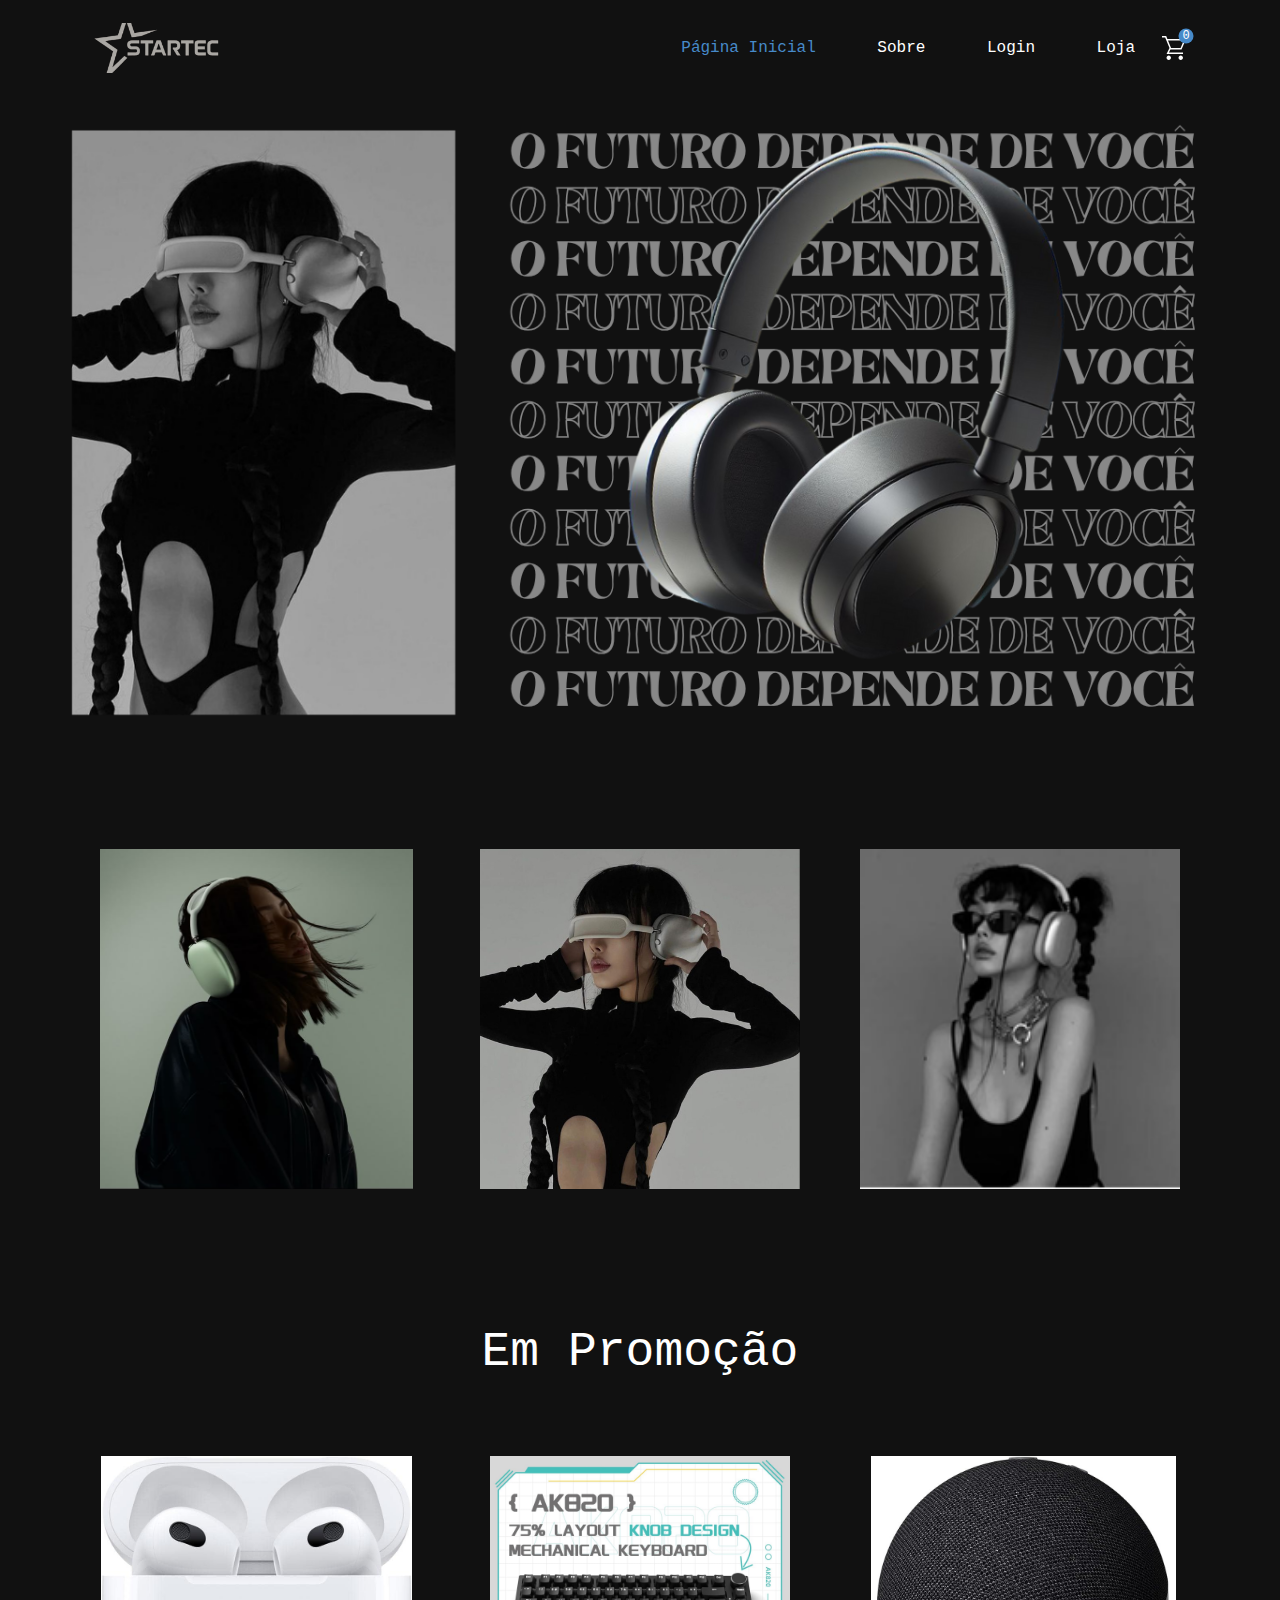
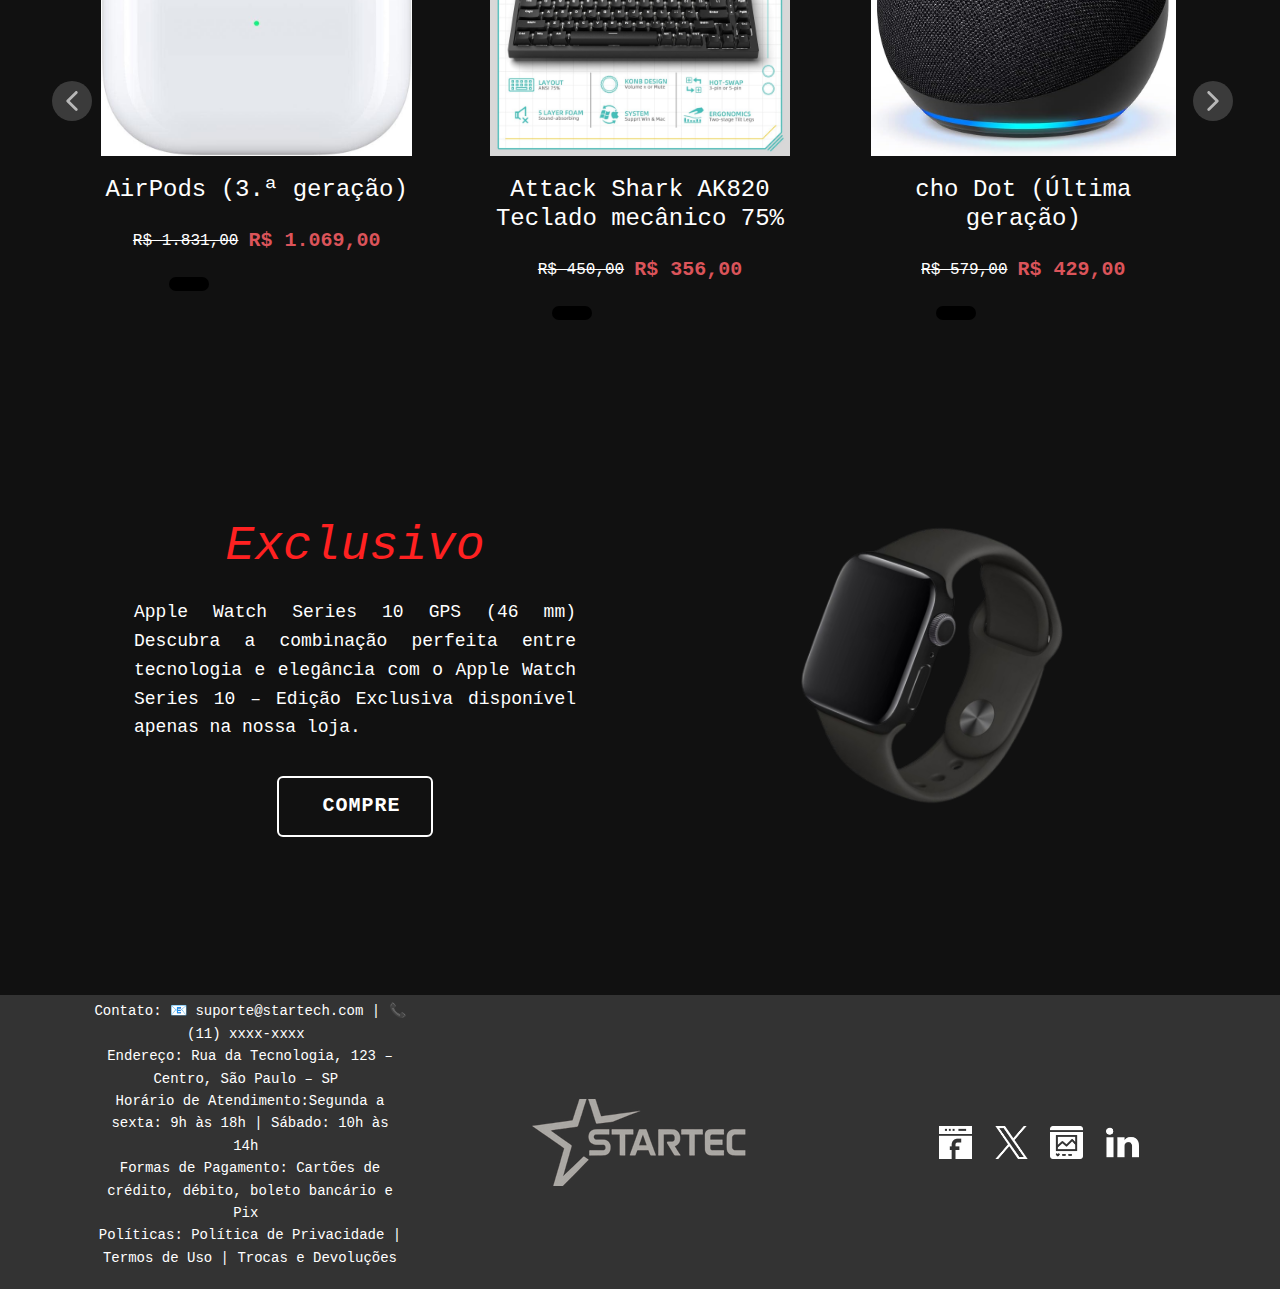
<file: loja/index.html>
<!DOCTYPE html>
<html style="font-size: 16px;" lang="pt">

<head>
  <meta name="viewport" content="width=device-width, initial-scale=1.0">
  <meta charset="utf-8">
  <meta name="keywords" content="Em Promoção, Exclus​ivo">
  <meta name="description" content="">
  <title>Página Inicial</title>
  <link rel="stylesheet" href="page.css" media="screen">
  <link rel="stylesheet" href="index.css" media="screen">
  <script class="u-script" type="text/javascript" src="jquery.js" defer=""></script>
  <script class="u-script" type="text/javascript" src="page.js" defer=""></script>







  <script type="application/ld+json">{
		"@context": "http://schema.org",
		"@type": "Organization",
		"name": "Loja",
		"logo": "images/logo.png",
		"sameAs": [
				"Página-Inicial.html"
		]
}</script>
  <meta name="theme-color" content="#478ac9">
  <meta property="og:title" content="Página Inicial">
  <meta property="og:description" content="">
  <meta property="og:type" content="website">
  <meta data-intl-tel-input-cdn-path="intlTelInput/">
</head>

<body data-home-page="Página-Inicial.html" data-home-page-title="Página Inicial" data-path-to-root="./"
  data-include-products="true" class="u-body u-xl-mode" data-lang="pt">
  <header class="u-clearfix u-custom-color-1 u-header u-header" id="header">
    <div class="u-clearfix u-sheet u-valign-middle-lg u-valign-middle-sm u-sheet-1">
      <a href="#" class="u-image u-logo u-image-1" data-image-width="300" data-image-height="87">
        <img src="images/logo.png" class="u-logo-image u-logo-image-1">
      </a>
      <nav class="u-menu u-menu-one-level u-offcanvas u-menu-1" role="navigation">
        <div class="menu-collapse" style="font-size: 1rem; letter-spacing: 0px;">
          <a class="u-button-style u-custom-left-right-menu-spacing u-custom-padding-bottom u-custom-top-bottom-menu-spacing u-hamburger-link u-nav-link u-text-active-palette-1-base u-text-hover-palette-2-base"
            href="#" tabindex="-1" aria-label="Open menu" aria-controls="3ef9">
            <svg class="u-svg-link" viewBox="0 0 24 24">
              <use xlink:href="#menu-hamburger"></use>
            </svg>
            <svg class="u-svg-content" version="1.1" id="menu-hamburger" viewBox="0 0 16 16" x="0px" y="0px"
              xmlns:xlink="http://www.w3.org/1999/xlink" xmlns="http://www.w3.org/2000/svg">
              <g>
                <rect y="1" width="16" height="2"></rect>
                <rect y="7" width="16" height="2"></rect>
                <rect y="13" width="16" height="2"></rect>
              </g>
            </svg>
          </a>
        </div>
        <div class="u-custom-menu u-nav-container">
          <ul class="u-nav u-unstyled u-nav-1" role="menubar">
            <li role="none" class="u-nav-item"><a role="menuitem"
                class="u-button-style u-nav-link u-text-active-palette-1-base u-text-hover-palette-2-base" href="index.html"
                style="padding: 10px 26px;">Página Inicial</a>
            </li>
            <li role="none" class="u-nav-item"><a role="menuitem"
                class="u-button-style u-nav-link u-text-active-palette-1-base u-text-hover-palette-2-base"
                href="Sobre.html" style="padding: 10px 26px;">Sobre</a>
            </li>
            <li role="none" class="u-nav-item"><a role="menuitem"
                class="u-button-style u-nav-link u-text-active-palette-1-base u-text-hover-palette-2-base"
                href="Login.html" style="padding: 10px 26px;">Login</a>
            </li>
            <li role="none" class="u-nav-item"><a role="menuitem"
                class="u-button-style u-nav-link u-text-active-palette-1-base u-text-hover-palette-2-base"
                href="Loja.html" style="padding: 10px 26px;">Loja</a>
            </li>
          </ul>
        </div>
        <div class="u-custom-menu u-nav-container-collapse" id="3ef9" role="region" aria-label="Menu panel">
          <div class="u-black u-container-style u-inner-container-layout u-opacity u-opacity-95 u-sidenav">
            <div class="u-inner-container-layout u-sidenav-overflow">
              <div class="u-menu-close" tabindex="-1" aria-label="Close menu"></div>
              <ul class="u-align-center u-nav u-popupmenu-items u-unstyled u-nav-2" role="menubar">
                <li role="none" class="u-nav-item"><a role="menuitem" class="u-button-style u-nav-link" href="index.html">Página
                    Inicial</a>
                </li>
                <li role="none" class="u-nav-item"><a role="menuitem" class="u-button-style u-nav-link"
                    href="Sobre.html">Sobre</a>
                </li>
                <li role="none" class="u-nav-item"><a role="menuitem" class="u-button-style u-nav-link"
                    href="Login.html">Login</a>
                </li>
                <li role="none" class="u-nav-item"><a role="menuitem" class="u-button-style u-nav-link"
                    href="Loja.html">Loja</a>
                </li>
              </ul>
            </div>
          </div>
          <div class="u-black u-menu-overlay u-opacity u-opacity-70"></div>
        </div>
      </nav><!--shopping_cart-->
      <a class="u-shopping-cart u-shopping-cart-1"
        data-payment-service="{&quot;id&quot;:&quot;fa299c943c00f327724a0717f0567fdb&quot;,&quot;formServices&quot;:[&quot;0a9d504d-05af-02d9-59ab-5e486c7b22ec&quot;],&quot;paymentMethods&quot;:[{&quot;id&quot;:&quot;5e5b7bdc748141af1e8ffe0d8cc20042&quot;,&quot;clientId&quot;:&quot;&quot;,&quot;type&quot;:&quot;paypal&quot;,&quot;disableFunding&quot;:&quot;,card,bancontact,blik,eps,giropay,ideal,mybank,p24,sepa,sofort,venmo&quot;}],&quot;userToken&quot;:&quot;86e51872-0162-4eda-a24a-a492c0bddd8b&quot;}"
        href="#popup-e1e9"><span class="u-icon u-shopping-cart-icon"><svg class="u-svg-link"
            preserveAspectRatio="xMidYMin slice" viewBox="0 0 16 16" style="">
            <use xlink:href="#svg-148d"></use>
          </svg><svg class="u-svg-content" viewBox="0 0 16 16" x="0px" y="0px" id="svg-148d">
            <path d="M14.5,3l-2.1,5H6.1L5.9,7.6L4,3H14.5 M0,0v1h2.1L5,8l-2,4h11v-1H4.6l1-2H13l3-7H3.6L2.8,0H0z M12.5,13
	c-0.8,0-1.5,0.7-1.5,1.5s0.7,1.5,1.5,1.5s1.5-0.7,1.5-1.5S13.3,13,12.5,13L12.5,13z M4.5,13C3.7,13,3,13.7,3,14.5S3.7,16,4.5,16
	S6,15.3,6,14.5S5.3,13,4.5,13L4.5,13z"></path>
          </svg><span class="u-icon-circle u-palette-1-base u-shopping-cart-count"
            style="font-size: 0.75rem;"><!--shopping_cart_count-->0<!--/shopping_cart_count--></span></span>
      </a><!--/shopping_cart-->
    </div>
  </header>
  <section class="u-clearfix u-container-align-center u-image u-section-1" id="block-1" data-image-width="1366"
    data-image-height="768">
    <div class="u-clearfix u-sheet u-sheet-1"></div>
  </section>
  <section class="u-clearfix u-custom-color-1 u-section-2" id="block-2">
    <div class="u-clearfix u-sheet u-valign-middle u-sheet-1">
      <div class="data-layout-selected u-clearfix u-expanded-width u-layout-wrap u-layout-wrap-1">
        <div class="u-layout">
          <div class="u-layout-row">
            <div class="u-container-style u-layout-cell u-size-20 u-layout-cell-1">
              <div
                class="u-container-layout u-valign-bottom-xl u-valign-bottom-xs u-valign-top-lg u-valign-top-md u-valign-top-sm u-container-layout-1">
                <img class="u-expanded-width-xs u-image u-image-default u-image-1" src="images/download1.jpg" alt=""
                  data-image-width="736" data-image-height="715">
              </div>
            </div>
            <div class="u-container-style u-layout-cell u-size-20 u-layout-cell-2">
              <div
                class="u-container-layout u-valign-bottom-xl u-valign-top-lg u-valign-top-md u-valign-top-sm u-valign-top-xs u-container-layout-2">
                <img class="u-expanded-width u-image u-image-default u-image-2" src="images/A.png" alt=""
                  data-image-width="550" data-image-height="604">
              </div>
            </div>
            <div class="u-container-style u-layout-cell u-size-20 u-layout-cell-3">
              <div
                class="u-container-layout u-valign-bottom-xl u-valign-top-lg u-valign-top-md u-valign-top-sm u-valign-top-xs u-container-layout-3">
                <img class="u-expanded-width u-image u-image-default u-image-3" src="images/Designsemnome1.png" alt=""
                  data-image-width="200" data-image-height="201">
              </div>
            </div>
          </div>
        </div>
      </div>
    </div>
  </section>
  <section class="u-clearfix u-custom-color-1 u-section-3" id="block-3">
    <div class="u-clearfix u-sheet u-sheet-1">
      <h2 class="u-align-center u-custom-font u-font-courier-new u-text u-text-default u-text-1">Em Promoção</h2>
      <!--products--><!--products_options_json--><!--{"type":"Recent","source":"","tags":"","count":"4"}--><!--/products_options_json-->
      <div class="u-expanded-width u-layout-horizontal u-products u-products-1" data-site-sorting-prop="created"
        data-site-sorting-order="desc" data-max-items="4" data-products-datasource="site" data-items-per-page="6"
        data-site-category="" data-payment-service="fa299c943c00f327724a0717f0567fdb" data-paypal-hidden-buttons=""
        data-products-id="products-1">
        <div class="u-list-control"></div>
        <div class="u-repeater u-repeater-1">
          <!--product_item-->
          <div class="u-align-center u-container-align-center u-container-style u-products-item u-repeater-item"
            data-product-id="3">
            <div class="u-container-layout u-similar-container u-valign-top u-container-layout-1"><!--product_image-->
              <img src="images/air2.jpg" alt=""
                class="u-expanded-width u-image u-image-contain u-image-default u-product-control u-image-1"
                data-href="products/airpods--3---gera--o-.html"><img src="images/air1.jpg"
                class="u-product-second-image"><!--/product_image--><!--product_title-->
              <h4 class="u-product-control u-text u-text-2">
                <a class="u-product-title-link" href="products/airpods--3---gera--o-.html">AirPods (3.ª geração)</a>
              </h4><!--/product_title--><!--product_price-->
              <div data-add-zero-cents="true" class="u-product-control u-product-price u-product-price-1">
                <div class="u-price-wrapper u-spacing-10"><!--product_old_price-->
                  <div class="u-old-price" style="text-decoration: line-through !important;">R$&nbsp;1.831,00</div>
                  <!--/product_old_price--><!--product_regular_price-->
                  <div class="u-price u-text-palette-2-base" style="font-size: 1.25rem; font-weight: 700;">
                    R$&nbsp;1.069,00</div><!--/product_regular_price-->
                </div>
              </div>
              <!--/product_price--><!--product_button--><!--options_json--><!--{"clickType":"buy-now","content":"Comprar Agora"}--><!--/options_json-->
              <a href="#popup-e1e9"
                class="u-active-grey-75 u-black u-border-none u-btn u-button-style u-hover-grey-75 u-product-control u-btn-1 u-dialog-link u-payment-button"
                data-product-button-click-type="buy-now" data-product-id="3"
                data-payment-service="{&quot;id&quot;:&quot;fa299c943c00f327724a0717f0567fdb&quot;,&quot;formServices&quot;:[&quot;0a9d504d-05af-02d9-59ab-5e486c7b22ec&quot;],&quot;paymentMethods&quot;:[{&quot;id&quot;:&quot;5e5b7bdc748141af1e8ffe0d8cc20042&quot;,&quot;clientId&quot;:&quot;&quot;,&quot;type&quot;:&quot;paypal&quot;,&quot;disableFunding&quot;:&quot;,card,bancontact,blik,eps,giropay,ideal,mybank,p24,sepa,sofort,venmo&quot;}],&quot;userToken&quot;:&quot;86e51872-0162-4eda-a24a-a492c0bddd8b&quot;}"
                Agora<!--/product_button_content--></a><!--/product_button-->
            </div>
          </div><!--/product_item--><!--product_item-->
          <div class="u-align-center u-container-align-center u-container-style u-products-item u-repeater-item"
            data-product-id="4">
            <div class="u-container-layout u-similar-container u-valign-top u-container-layout-2"><!--product_image-->
              <img src="images/tec2.jpg" alt=""
                class="u-expanded-width u-image u-image-contain u-image-default u-product-control u-image-2"
                data-href="products/attack-shark-ak820-teclado-mec-nico-75-.html"><img src="images/tec1.jpg"
                class="u-product-second-image"><!--/product_image--><!--product_title-->
              <h4 class="u-product-control u-text u-text-3">
                <a class="u-product-title-link" href="products/attack-shark-ak820-teclado-mec-nico-75-.html">Attack
                  Shark AK820 Teclado mecânico 75% </a>
              </h4><!--/product_title--><!--product_price-->
              <div data-add-zero-cents="true" class="u-product-control u-product-price u-product-price-2">
                <div class="u-price-wrapper u-spacing-10"><!--product_old_price-->
                  <div class="u-old-price" style="text-decoration: line-through !important;">R$&nbsp;450,00</div>
                  <!--/product_old_price--><!--product_regular_price-->
                  <div class="u-price u-text-palette-2-base" style="font-size: 1.25rem; font-weight: 700;">
                    R$&nbsp;356,00</div><!--/product_regular_price-->
                </div>
              </div>
              <!--/product_price--><!--product_button--><!--options_json--><!--{"clickType":"buy-now","content":"Comprar Agora"}--><!--/options_json-->
              <a href="#popup-e1e9"
                class="u-active-grey-75 u-black u-border-none u-btn u-button-style u-hover-grey-75 u-product-control u-btn-2 u-dialog-link u-payment-button"
                data-product-button-click-type="buy-now" data-product-id="4"
                data-payment-service="{&quot;id&quot;:&quot;fa299c943c00f327724a0717f0567fdb&quot;,&quot;formServices&quot;:[&quot;0a9d504d-05af-02d9-59ab-5e486c7b22ec&quot;],&quot;paymentMethods&quot;:[{&quot;id&quot;:&quot;5e5b7bdc748141af1e8ffe0d8cc20042&quot;,&quot;clientId&quot;:&quot;&quot;,&quot;type&quot;:&quot;paypal&quot;,&quot;disableFunding&quot;:&quot;,card,bancontact,blik,eps,giropay,ideal,mybank,p24,sepa,sofort,venmo&quot;}],&quot;userToken&quot;:&quot;86e51872-0162-4eda-a24a-a492c0bddd8b&quot;}"
                Agora<!--/product_button_content--></a><!--/product_button-->
            </div>
          </div><!--/product_item--><!--product_item-->
          <div class="u-align-center u-container-align-center u-container-style u-products-item u-repeater-item"
            data-product-id="5">
            <div class="u-container-layout u-similar-container u-valign-top u-container-layout-3"><!--product_image-->
              <img src="images/echo1.jpg" alt=""
                class="u-expanded-width u-image u-image-contain u-image-default u-product-control u-image-3"
                data-href="products/cho-dot---ltima-gera--o-.html"><img src="images/echo2.jpg"
                class="u-product-second-image"><!--/product_image--><!--product_title-->
              <h4 class="u-product-control u-text u-text-4">
                <a class="u-product-title-link" href="products/cho-dot---ltima-gera--o-.html">cho Dot (Última
                  geração)</a>
              </h4><!--/product_title--><!--product_price-->
              <div data-add-zero-cents="true" class="u-product-control u-product-price u-product-price-3">
                <div class="u-price-wrapper u-spacing-10"><!--product_old_price-->
                  <div class="u-old-price" style="text-decoration: line-through !important;">R$&nbsp;579,00</div>
                  <!--/product_old_price--><!--product_regular_price-->
                  <div class="u-price u-text-palette-2-base" style="font-size: 1.25rem; font-weight: 700;">
                    R$&nbsp;429,00</div><!--/product_regular_price-->
                </div>
              </div>
              <!--/product_price--><!--product_button--><!--options_json--><!--{"clickType":"buy-now","content":"Comprar Agora"}--><!--/options_json-->
              <a href="#popup-e1e9"
                class="u-active-grey-75 u-black u-border-none u-btn u-button-style u-hover-grey-75 u-product-control u-btn-3 u-dialog-link u-payment-button"
                data-product-button-click-type="buy-now" data-product-id="5"
                data-payment-service="{&quot;id&quot;:&quot;fa299c943c00f327724a0717f0567fdb&quot;,&quot;formServices&quot;:[&quot;0a9d504d-05af-02d9-59ab-5e486c7b22ec&quot;],&quot;paymentMethods&quot;:[{&quot;id&quot;:&quot;5e5b7bdc748141af1e8ffe0d8cc20042&quot;,&quot;clientId&quot;:&quot;&quot;,&quot;type&quot;:&quot;paypal&quot;,&quot;disableFunding&quot;:&quot;,card,bancontact,blik,eps,giropay,ideal,mybank,p24,sepa,sofort,venmo&quot;}],&quot;userToken&quot;:&quot;86e51872-0162-4eda-a24a-a492c0bddd8b&quot;}"
                Agora<!--/product_button_content--></a><!--/product_button-->
            </div>
          </div><!--/product_item--><!--product_item-->
          <div class="u-align-center u-container-align-center u-container-style u-products-item u-repeater-item"
            data-product-id="2">
            <div class="u-container-layout u-similar-container u-valign-top u-container-layout-4"><!--product_image-->
              <img src="images/fone3.jpg" alt=""
                class="u-expanded-width u-image u-image-contain u-image-default u-product-control u-image-4"
                data-href="products/sony-wh-1000xm5.html"><img src="images/fone.jpg"
                class="u-product-second-image"><!--/product_image--><!--product_title-->
              <h4 class="u-product-control u-text u-text-5">
                <a class="u-product-title-link" href="products/sony-wh-1000xm5.html">Sony WH-1000XM5</a>
              </h4><!--/product_title--><!--product_price-->
              <div data-add-zero-cents="true" class="u-product-control u-product-price u-product-price-4">
                <div class="u-price-wrapper u-spacing-10"><!--product_old_price-->
                  <div class="u-old-price" style="text-decoration: line-through !important;">R$&nbsp;3.000,00</div>
                  <!--/product_old_price--><!--product_regular_price-->
                  <div class="u-price u-text-palette-2-base" style="font-size: 1.25rem; font-weight: 700;">
                    R$&nbsp;2.599,00</div><!--/product_regular_price-->
                </div>
              </div>
              <!--/product_price--><!--product_button--><!--options_json--><!--{"clickType":"buy-now","content":"Comprar Agora"}--><!--/options_json-->
              <a href="#popup-e1e9"
                class="u-active-grey-75 u-black u-border-none u-btn u-button-style u-hover-grey-75 u-product-control u-btn-4 u-dialog-link u-payment-button"
                data-product-button-click-type="buy-now" data-product-id="2"
                data-payment-service="{&quot;id&quot;:&quot;fa299c943c00f327724a0717f0567fdb&quot;,&quot;formServices&quot;:[&quot;0a9d504d-05af-02d9-59ab-5e486c7b22ec&quot;],&quot;paymentMethods&quot;:[{&quot;id&quot;:&quot;5e5b7bdc748141af1e8ffe0d8cc20042&quot;,&quot;clientId&quot;:&quot;&quot;,&quot;type&quot;:&quot;paypal&quot;,&quot;disableFunding&quot;:&quot;,card,bancontact,blik,eps,giropay,ideal,mybank,p24,sepa,sofort,venmo&quot;}],&quot;userToken&quot;:&quot;86e51872-0162-4eda-a24a-a492c0bddd8b&quot;}"
                Agora<!--/product_button_content--></a><!--/product_button-->
            </div>
          </div><!--/product_item-->



        </div>
        <div class="u-list-control"></div>
        <a class="u-gallery-nav u-gallery-nav-prev u-grey-70 u-icon-circle u-opacity u-opacity-70 u-spacing-10 u-text-white u-gallery-nav-1"
          href="#" role="button"><span aria-hidden="true">
            <svg viewBox="0 0 451.847 451.847">
              <path d="M97.141,225.92c0-8.095,3.091-16.192,9.259-22.366L300.689,9.27c12.359-12.359,32.397-12.359,44.751,0
c12.354,12.354,12.354,32.388,0,44.748L173.525,225.92l171.903,171.909c12.354,12.354,12.354,32.391,0,44.744
c-12.354,12.365-32.386,12.365-44.745,0l-194.29-194.281C100.226,242.115,97.141,234.018,97.141,225.92z"></path>
            </svg></span><span class="sr-only">
            <svg viewBox="0 0 451.847 451.847">
              <path d="M97.141,225.92c0-8.095,3.091-16.192,9.259-22.366L300.689,9.27c12.359-12.359,32.397-12.359,44.751,0
c12.354,12.354,12.354,32.388,0,44.748L173.525,225.92l171.903,171.909c12.354,12.354,12.354,32.391,0,44.744
c-12.354,12.365-32.386,12.365-44.745,0l-194.29-194.281C100.226,242.115,97.141,234.018,97.141,225.92z"></path>
            </svg></span>
        </a>
        <a class="u-gallery-nav u-gallery-nav-next u-grey-70 u-icon-circle u-opacity u-opacity-70 u-spacing-10 u-text-white u-gallery-nav-2"
          href="#" role="button"><span aria-hidden="true">
            <svg viewBox="0 0 451.846 451.847">
              <path d="M345.441,248.292L151.154,442.573c-12.359,12.365-32.397,12.365-44.75,0c-12.354-12.354-12.354-32.391,0-44.744
L278.318,225.92L106.409,54.017c-12.354-12.359-12.354-32.394,0-44.748c12.354-12.359,32.391-12.359,44.75,0l194.287,194.284
c6.177,6.18,9.262,14.271,9.262,22.366C354.708,234.018,351.617,242.115,345.441,248.292z"></path>
            </svg></span><span class="sr-only">
            <svg viewBox="0 0 451.846 451.847">
              <path d="M345.441,248.292L151.154,442.573c-12.359,12.365-32.397,12.365-44.75,0c-12.354-12.354-12.354-32.391,0-44.744
L278.318,225.92L106.409,54.017c-12.354-12.359-12.354-32.394,0-44.748c12.354-12.359,32.391-12.359,44.75,0l194.287,194.284
c6.177,6.18,9.262,14.271,9.262,22.366C354.708,234.018,351.617,242.115,345.441,248.292z"></path>
            </svg></span>
        </a>
      </div><!--/products-->
    </div>
  </section>
  <section class="u-clearfix u-custom-color-1 u-section-4" id="block-4">
    <div class="u-clearfix u-sheet u-valign-middle-xs u-sheet-1">
      <div class="data-layout-selected u-clearfix u-expanded-width u-layout-wrap u-layout-wrap-1">
        <div class="u-layout">
          <div class="u-layout-row">
            <div class="u-align-justify u-container-style u-layout-cell u-size-30 u-layout-cell-1">
              <div class="u-container-layout u-container-layout-1">
                <h2 class="u-custom-font u-font-courier-new u-text u-text-custom-color-2 u-text-default u-text-1">
                  Exclus​ivo</h2>
                <p class="u-custom-font u-font-courier-new u-text u-text-2">Apple Watch Series 10 GPS (46 mm)
                  Descubra a combinação perfeita entre tecnologia e elegância com o Apple Watch Series 10 – Edição
                  Exclusiva disponível apenas na nossa loja.</p>
                <a href=""
                  class="u-border-2 u-border-white u-btn u-btn-round u-button-style u-hover-custom-color-3 u-none u-radius u-btn-1"><span
                    class="u-icon u-text-white"></span>&nbsp;Compre
                </a>
              </div>
            </div>
            <div class="u-container-style u-layout-cell u-size-30 u-layout-cell-2">
              <div class="u-container-layout u-container-layout-2">
                <img class="u-expanded-width u-image u-image-contain u-image-default u-image-1"
                  src="images/exclusive.png" alt="" data-image-width="2048" data-image-height="1766">
              </div>
            </div>
          </div>
        </div>
      </div>
    </div>
  </section>




  <footer class="u-clearfix u-footer u-grey-80" id="footer">
    <div
      class="u-clearfix u-sheet u-valign-bottom-lg u-valign-bottom-md u-valign-bottom-sm u-valign-bottom-xs u-valign-middle-xl u-sheet-1">
      <div class="data-layout-selected u-clearfix u-expanded-width u-gutter-30 u-layout-wrap u-layout-wrap-1">
        <div class="u-gutter-0 u-layout">
          <div class="u-layout-row">
            <div
              class="u-align-center-sm u-align-center-xl u-align-center-xs u-align-left-md u-container-style u-layout-cell u-left-cell u-size-20 u-size-30-md u-layout-cell-1">
              <div
                class="u-container-layout u-valign-middle-lg u-valign-middle-md u-valign-middle-sm u-valign-middle-xs u-valign-top-xl u-container-layout-1">
                <p class="u-text u-text-1"> C​on​tato:
                  📧 suporte@startech.com | 📞 (11) xxxx-xxxx&nbsp;<br>Endereço:
                  Rua da Tecnologia, 123 – Centro, São Paulo – SP&nbsp;<br>Horário de Atendimento:Segunda a sexta: 9h às
                  18h | Sábado: 10h às 14h&nbsp;<br>Formas de Pagamento:
                  Cartões de crédito, débito, boleto bancário e Pix&nbsp;<br>Políticas:
                  Política de Privacidade | Termos de Uso | Trocas e Devoluções
                </p>
              </div>
            </div>
            <div
              class="u-align-center-sm u-align-right-md u-container-style u-layout-cell u-size-20 u-size-30-md u-layout-cell-2">
              <div class="u-container-layout u-valign-middle u-container-layout-2">
                <a href="#" class="u-image u-logo u-image-1" data-image-width="300" data-image-height="87">
                  <img src="images/logo.png" class="u-logo-image u-logo-image-1">
                </a>
              </div>
            </div>
            <div
              class="u-align-center-sm u-align-center-xs u-align-left-md u-align-right-lg u-align-right-xl u-container-style u-hidden-md u-layout-cell u-right-cell u-size-20 u-size-30-md u-layout-cell-3">
              <div
                class="u-container-layout u-valign-middle-lg u-valign-middle-sm u-valign-middle-xl u-valign-middle-xs u-container-layout-3">
                <div class="u-align-left-xs u-social-icons u-social-icons-1">
                  <a class="u-social-url" title="facebook" target="_blank" href="Página-Inicial.html"><span
                      class="u-file-icon u-icon u-social-facebook u-social-icon u-text-white u-icon-1"><img
                        src="images/2449707-61fd1b47.png" alt=""></span>
                  </a>
                  <a class="u-social-url" title="twitter" target="_blank" href=""><span
                      class="u-file-icon u-icon u-social-icon u-social-twitter u-text-white u-icon-2"><img
                        src="images/11823292-356aaac6.png" alt=""></span>
                  </a>
                  <a class="u-social-url" title="instagram" target="_blank" href=""><span
                      class="u-file-icon u-icon u-social-icon u-social-instagram u-text-white u-icon-3"><img
                        src="images/5978244-d588042b.png" alt=""></span>
                  </a>
                  <a class="u-social-url" title="linkedin" target="_blank" href=""><span
                      class="u-file-icon u-icon u-social-icon u-social-linkedin u-text-white u-icon-4"><img
                        src="images/2397-37b210dd.png" alt=""></span>
                  </a>
                </div>
              </div>
            </div>
          </div>
        </div>
      </div>
    </div>
  </footer>
  <section
    class="u-black u-clearfix u-container-style u-dialog-block u-opacity u-opacity-70 u-payment-dialog u-valign-middle u-dialog-section-7"
    id="popup-e1e9">
    <div
      class="u-align-center u-container-align-center u-container-style u-custom-color-1 u-dialog u-opacity u-opacity-65 u-radius-25 u-shape-round u-dialog-1">
      <div
        class="u-container-layout u-valign-top-lg u-valign-top-md u-valign-top-sm u-valign-top-xs u-container-layout-1">
        <h5 class="u-align-left u-text u-text-1">Compre agora</h5>
        <div class="u-expanded-width u-products u-products-1" data-site-sorting-prop="created"
          data-site-sorting-order="desc" data-items-per-page="1" data-site-category="">
          <div class="u-list-control"></div>
          <div class="u-repeater u-repeater-1">
            <!--product_item-->
            <div class="u-container-style u-products-item u-repeater-item" data-product-id="3">
              <div class="u-container-layout u-similar-container u-container-layout-2">
                <h5 class="u-align-left u-product-control u-text u-text-2">
                  <a class="u-product-title-link" href="#">AirPods (3.ª geração)</a>
                </h5>
                <div class="u-align-left u-product-control u-product-desc u-text u-text-3">Áudio espacial com seguimento
                  dinâmico da posição da cabeça para se deixar envolver pelo som</div>
                <div class="u-align-left u-product-control u-product-quantity u-product-quantity-1">
                  <div class="u-hidden u-quantity-label">Quantity</div>
                  <div class="u-border-1 u-border-grey-30 u-quantity-input u-radius-50">
                    <a class="disabled minus u-button-style u-quantity-button u-text-body-color">
                      <svg xmlns="http://www.w3.org/2000/svg" viewBox="0 0 16 16">
                        <path d="m 4 8 h 8" fill="none" stroke="currentColor" stroke-width="1" fill-rule="evenodd">
                        </path>
                      </svg>
                    </a>
                    <input class="u-input" type="text" value="1" pattern="[0-9]+">
                    <a class="plus u-button-style u-quantity-button u-text-body-color">
                      <svg xmlns="http://www.w3.org/2000/svg" viewBox="0 0 16 16">
                        <path d="m 4 8 h 8 M 8 4 v 8" fill="none" stroke="currentColor" stroke-width="1"
                          fill-rule="evenodd"></path>
                      </svg>
                    </a>
                  </div>
                </div>
                <div data-add-zero-cents="true"
                  class="u-align-left u-product-control u-product-price u-product-price-1">
                  <div class="u-price-wrapper u-spacing-10">
                    <div class="u-old-price" style="text-decoration: line-through !important;">Rnbsp;1.831,00</div>
                    <div class="u-price" style="font-size: 1.25rem; font-weight: 700;">Rnbsp;1.069,00</div>
                  </div>
                </div>
              </div>
            </div><!--/product_item-->
          </div>
          <div class="u-list-control"></div>
        </div>
        <div
          class="u-expanded-width u-payment-services u-tab-links-align-justify u-tab-payment u-tab-vertical u-tabs u-payment-services-1"
          data-payment-order-approved-message="Your order has been approved. Thank you!"
          data-payment-order-cancelled-message="Unable to process your order. Please try again later."
          data-payment-service="fa299c943c00f327724a0717f0567fdb" data-paypal-hidden-buttons=""
          data-payment-paypal-layout="vertical" data-payment-paypal-shape="rect">
          <ul class="u-tab-list u-unstyled" role="tablist">
            <li class="u-tab-item" role="presentation"><a
                class="active u-active-grey-10 u-button-style u-payment-paypal u-tab-link u-text-body-color"
                id="link-tab-9cb3" href="#tab-9cb3" role="tab" aria-controls="tab-9cb3" aria-selected="true"><input
                  type="radio" class="u-field-input u-grey-15 u-radius-15" name="payment-group"
                  checked="checked"><span>Paypal</span><svg class="u-svg-content" xmlns="http://www.w3.org/2000/svg"
                  x="0px" y="0px">
                  <path fill="#009EE3" d="M11,5.9H18c3.8,0,5.2,1.9,4.9,4.7c-0.3,4.7-3.2,7.2-6.9,7.2h-1.9c-0.5,0-0.8,0.3-0.9,1.3l-0.8,4.3
  c-0.1,0.3-0.2,0.5-0.5,0.6H7.6c-0.4,0-0.5-0.3-0.4-1l2.6-16C9.9,6.3,10.2,5.9,11,5.9z"></path>
                  <path fill="#113984" d="M6.7,0h7.1c2,0,4.3,0.1,5.9,1.5c1.1,0.9,1.6,2.4,1.5,4c-0.4,5.4-3.7,8.5-8,8.5H9.6c-0.6,0-0.9,0.4-1.2,1.5
  l-0.9,5.1C7.4,21,7.3,21.3,7,21.3H2.6C2,21.3,1.9,21,2,20.1L5.2,1.3C5.3,0.4,5.7,0,6.7,0z"></path>
                  <path fill="#172C70" d="M8.6,14.8l1.3-7.9c0.1-0.7,0.5-1,1.3-1h7.1c1.2,0,2.1,0.2,2.8,0.5c-0.7,4.8-3.8,7.5-7.9,7.5H9.6
  C9.1,13.9,8.8,14.1,8.6,14.8z"></path>
                </svg>
              </a>
            </li>
            <li class="u-tab-item" role="presentation"><a
                class="u-active-grey-10 u-button-style u-payment-stripe u-tab-link u-text-body-color" id="link-tab-ab80"
                href="#tab-ab80" role="tab" aria-controls="tab-ab80" aria-selected="false"><input type="radio"
                  class="u-field-input u-grey-15 u-radius-15" name="payment-group">Stripe<svg class="u-svg-content"
                  xmlns="http://www.w3.org/2000/svg" x="0px" y="0px" viewBox="0 0 24 24">
                  <path fill="#635BFF" d="M14,9.2c-2.3-0.8-3.4-1.5-3.4-2.4c0-0.8,0.8-1.3,2-1.3c2.3,0,4.7,0.8,6.4,1.6l0.9-5.5
  c-1.3-0.5-4-1.6-7.7-1.6C9.6,0,7.5,0.7,5.8,1.9C4.1,3.2,3.4,4.9,3.4,7.2c0,4,2.6,5.7,6.8,7.2c2.7,0.9,3.6,1.6,3.6,2.5
  c0,0.9-0.9,1.6-2.4,1.6c-1.9,0-5.2-0.9-7.3-2.1L3,22c1.8,0.9,5.1,2,8.7,2c2.8,0,5.1-0.7,6.6-1.9c1.8-1.3,2.7-3.2,2.7-5.7
  C20.9,12.3,18.2,10.7,14,9.2L14,9.2z"></path>
                </svg>
              </a>
            </li>
            <li class="u-tab-item" role="presentation"></li>
          </ul>
          <div class="u-tab-content">
            <div class="u-container-style u-payment-paypal u-tab-active u-tab-pane" id="tab-9cb3" role="tabpanel"
              aria-labelledby="link-tab-9cb3">
              <div class="u-container-layout u-payment-services-inner u-container-layout-3">Loading...</div>
            </div>
            <div class="u-container-style u-payment-stripe u-tab-pane" id="tab-ab80" role="tabpanel"
              aria-labelledby="link-tab-ab80">
              <div class="u-container-layout u-container-layout-4">
                <a href="#" class="u-btn u-button-style u-stripe-button u-btn-1">Pay with Stripe</a>
              </div>
            </div>
          </div>
        </div>
      </div>
      <button class="u-dialog-close-button u-icon u-text-grey-40 u-icon-1"><svg class="u-svg-link"
          preserveAspectRatio="xMidYMin slice" viewBox="0 0 16 16" style="">
          <use xmlns:xlink="http://www.w3.org/1999/xlink" xlink:href="#svg-efe9"></use>
        </svg><svg xmlns="http://www.w3.org/2000/svg" xmlns:xlink="http://www.w3.org/1999/xlink" version="1.1"
          xml:space="preserve" class="u-svg-content" viewBox="0 0 16 16" x="0px" y="0px" id="svg-efe9">
          <rect x="7" y="0" transform="matrix(0.7071 -0.7071 0.7071 0.7071 -3.3138 8.0002)" width="2" height="16">
          </rect>
          <rect x="0" y="7" transform="matrix(0.7071 -0.7071 0.7071 0.7071 -3.3138 8.0002)" width="16" height="2">
          </rect>
        </svg></button>
    </div>
  </section>
  <style>
    .u-dialog-section-7 .u-dialog-1 {
      width: 570px;
      min-height: 578px;
      height: auto;
      box-shadow: 0px 0px 8px 0px rgba(0, 0, 0, 0.2);
      margin: 60px auto;
    }

    .u-dialog-section-7 .u-container-layout-1 {
      padding: 34px 35px;
    }

    .u-dialog-section-7 .u-text-1 {
      font-weight: 700;
    }

    .u-dialog-section-7 .u-products-1 {
      margin-top: 30px;
      margin-bottom: 0;
    }

    .u-dialog-section-7 .u-repeater-1 {
      grid-template-columns: repeat(1, 100%);
      min-height: 206px;
      --gap: 10px;
      grid-auto-columns: 100%;
    }

    .u-dialog-section-7 .u-container-layout-2 {
      padding: 0 0 30px;
    }

    .u-dialog-section-7 .u-text-2 {
      background-image: none;
    }

    .u-dialog-section-7 .u-text-3 {
      font-size: 0.875rem;
    }

    .u-dialog-section-7 .u-product-quantity-1 {
      width: 125px;
      margin: 30px auto 0 0;
    }

    .u-dialog-section-7 .u-product-price-1 {
      margin: -34px 0 0 auto;
    }

    .u-dialog-section-7 .u-payment-services-1 {
      min-width: 50px;
    }

    .u-dialog-section-7 .u-container-layout-3 {
      padding: 20px 0 0;
    }

    .u-dialog-section-7 .u-container-layout-4 {
      padding: 8px 0 0;
    }

    .u-dialog-section-7 .u-btn-1 {
      width: 100%;
      margin: 0 auto;
    }

    .u-dialog-section-7 .u-icon-1 {
      width: 20px;
      height: 20px;
      left: auto;
      top: 36px;
      position: absolute;
      right: 35px;
      padding: 0;
    }

    @media (max-width: 1199px) {
      .u-dialog-section-7 .u-text-1 {
        margin: 0 165px 0 0;
      }

      .u-dialog-section-7 .u-repeater-1 {
        grid-template-columns: 100%;
      }

      .u-dialog-section-7 .u-text-2 {
        margin: 0;
      }

      .u-dialog-section-7 .u-text-3 {
        margin: 20px 0 0;
      }

      .u-dialog-section-7 .u-payment-services-1 {
        min-height: 208px;
        margin-top: 0;
        margin-bottom: 0;
        height: auto;
      }
    }

    @media (max-width: 991px) {
      .u-dialog-section-7 .u-container-layout-1 {
        padding: 30px;
      }

      .u-dialog-section-7 .u-container-layout-3 {
        padding-right: 0;
        padding-bottom: 0;
        padding-left: 0;
      }
    }

    @media (max-width: 767px) {
      .u-dialog-section-7 .u-dialog-1 {
        width: 540px;
      }

      .u-dialog-section-7 .u-container-layout-1 {
        padding-left: 10px;
        padding-right: 10px;
      }
    }

    @media (max-width: 575px) {
      .u-dialog-section-7 .u-dialog-1 {
        width: 340px;
      }

      .u-dialog-section-7 .u-text-1 {
        margin-right: 0;
      }
    }
  </style>
</body>

</html>
</file>
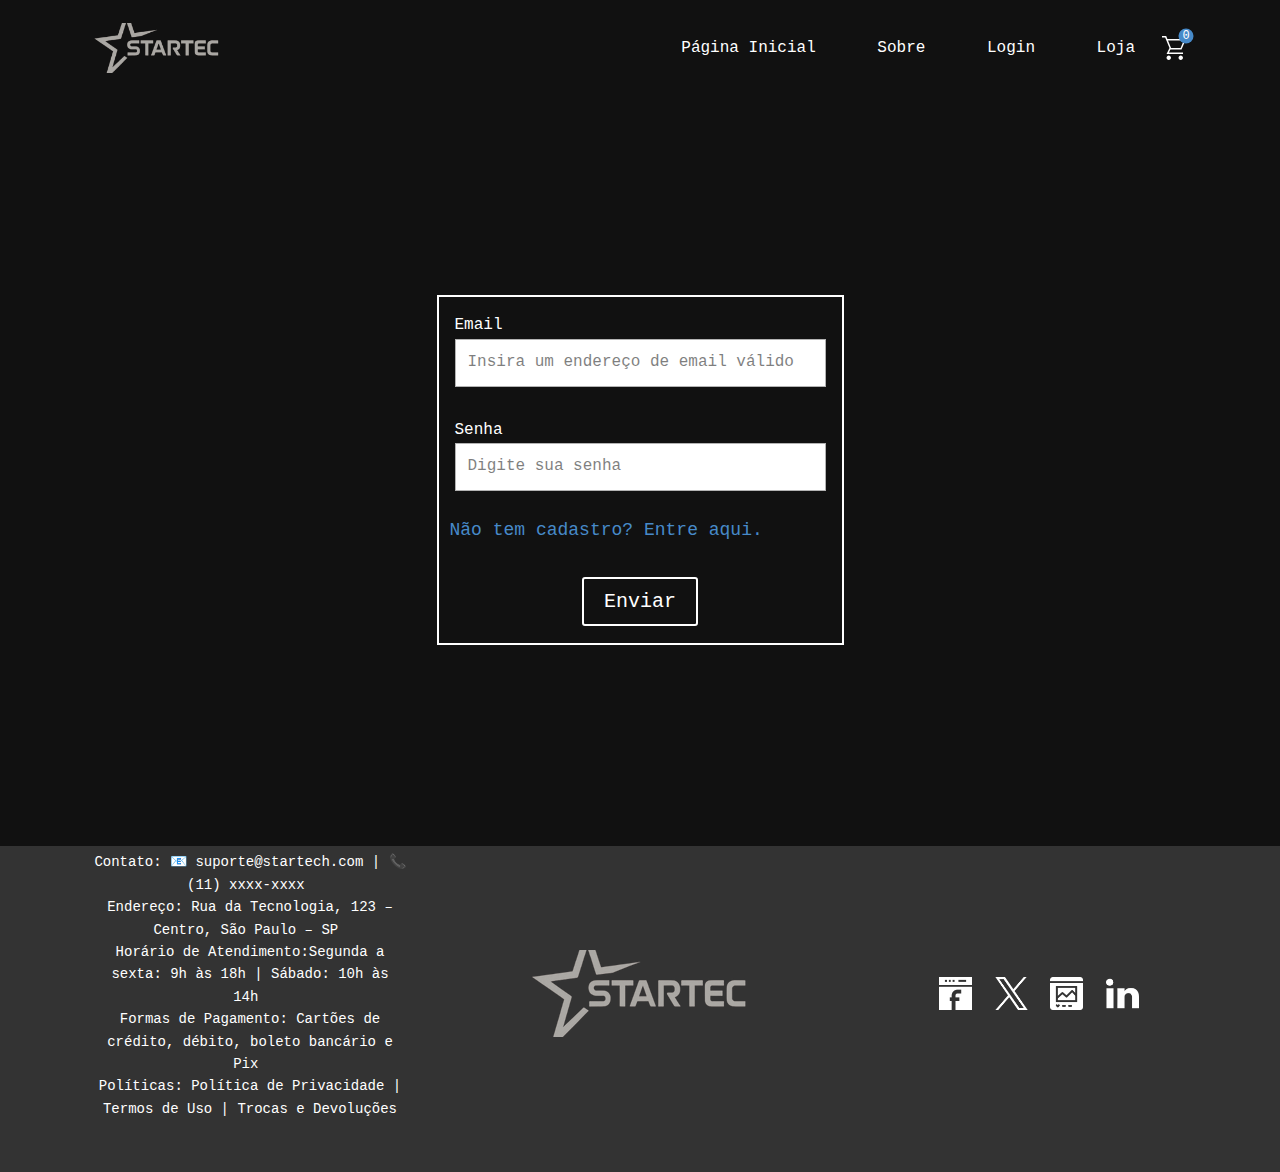
<file: loja/Entrar.html>
<!DOCTYPE html>
<html style="font-size: 16px;" lang="pt">

<head>
  <meta name="viewport" content="width=device-width, initial-scale=1.0">
  <meta charset="utf-8">
  <meta name="keywords" content="">
  <meta name="description" content="">
  <title>Entrar</title>
  <link rel="stylesheet" href="page.css" media="screen">
  <link rel="stylesheet" href="Entrar.css" media="screen">
  <script class="u-script" type="text/javascript" src="jquery.js" defer=""></script>
  <script class="u-script" type="text/javascript" src="page.js" defer=""></script>
  <meta name="theme-color" content="#478ac9">
  <meta property="og:title" content="Entrar">
  <meta property="og:description" content="">
  <meta property="og:type" content="website">
  <meta data-intl-tel-input-cdn-path="intlTelInput/">
</head>

<body data-path-to-root="./" data-include-products="true" class="u-body u-xl-mode" data-lang="pt">
  <header class="u-clearfix u-custom-color-1 u-header u-header" id="header">
    <div class="u-clearfix u-sheet u-valign-middle-lg u-valign-middle-sm u-sheet-1">
      <a href="#" class="u-image u-logo u-image-1" data-image-width="300" data-image-height="87">
        <img src="images/logo.png" class="u-logo-image u-logo-image-1">
      </a>
      <nav class="u-menu u-menu-one-level u-offcanvas u-menu-1" role="navigation">
        <div class="menu-collapse" style="font-size: 1rem; letter-spacing: 0px;">
          <a class="u-button-style u-custom-left-right-menu-spacing u-custom-padding-bottom u-custom-top-bottom-menu-spacing u-hamburger-link u-nav-link u-text-active-palette-1-base u-text-hover-palette-2-base"
            href="#" tabindex="-1" aria-label="Open menu" aria-controls="3ef9">
            <svg class="u-svg-link" viewBox="0 0 24 24">
              <use xlink:href="#menu-hamburger"></use>
            </svg>
            <svg class="u-svg-content" version="1.1" id="menu-hamburger" viewBox="0 0 16 16" x="0px" y="0px"
              xmlns:xlink="http://www.w3.org/1999/xlink" xmlns="http://www.w3.org/2000/svg">
              <g>
                <rect y="1" width="16" height="2"></rect>
                <rect y="7" width="16" height="2"></rect>
                <rect y="13" width="16" height="2"></rect>
              </g>
            </svg>
          </a>
        </div>
        <div class="u-custom-menu u-nav-container">
          <ul class="u-nav u-unstyled u-nav-1" role="menubar">
            <li role="none" class="u-nav-item"><a role="menuitem"
                class="u-button-style u-nav-link u-text-active-palette-1-base u-text-hover-palette-2-base" href="./"
                style="padding: 10px 26px;">Página Inicial</a>
            </li>
            <li role="none" class="u-nav-item"><a role="menuitem"
                class="u-button-style u-nav-link u-text-active-palette-1-base u-text-hover-palette-2-base"
                href="Sobre.html" style="padding: 10px 26px;">Sobre</a>
            </li>
            <li role="none" class="u-nav-item"><a role="menuitem"
                class="u-button-style u-nav-link u-text-active-palette-1-base u-text-hover-palette-2-base"
                href="Login.html" style="padding: 10px 26px;">Login</a>
            </li>
            <li role="none" class="u-nav-item"><a role="menuitem"
                class="u-button-style u-nav-link u-text-active-palette-1-base u-text-hover-palette-2-base"
                href="Loja.html" style="padding: 10px 26px;">Loja</a>
            </li>
          </ul>
        </div>
        <div class="u-custom-menu u-nav-container-collapse" id="3ef9" role="region" aria-label="Menu panel">
          <div class="u-black u-container-style u-inner-container-layout u-opacity u-opacity-95 u-sidenav">
            <div class="u-inner-container-layout u-sidenav-overflow">
              <div class="u-menu-close" tabindex="-1" aria-label="Close menu"></div>
              <ul class="u-align-center u-nav u-popupmenu-items u-unstyled u-nav-2" role="menubar">
                <li role="none" class="u-nav-item"><a role="menuitem" class="u-button-style u-nav-link" href="./">Página
                    Inicial</a>
                </li>
                <li role="none" class="u-nav-item"><a role="menuitem" class="u-button-style u-nav-link"
                    href="Sobre.html">Sobre</a>
                </li>
                <li role="none" class="u-nav-item"><a role="menuitem" class="u-button-style u-nav-link"
                    href="Login.html">Login</a>
                </li>
                <li role="none" class="u-nav-item"><a role="menuitem" class="u-button-style u-nav-link"
                    href="Loja.html">Loja</a>
                </li>
              </ul>
            </div>
          </div>
          <div class="u-black u-menu-overlay u-opacity u-opacity-70"></div>
        </div>
      </nav><!--shopping_cart-->
      <a class="u-shopping-cart u-shopping-cart-1"
        data-payment-service="{&quot;id&quot;:&quot;fa299c943c00f327724a0717f0567fdb&quot;,&quot;formServices&quot;:[&quot;0a9d504d-05af-02d9-59ab-5e486c7b22ec&quot;],&quot;paymentMethods&quot;:[{&quot;id&quot;:&quot;5e5b7bdc748141af1e8ffe0d8cc20042&quot;,&quot;clientId&quot;:&quot;&quot;,&quot;type&quot;:&quot;paypal&quot;,&quot;disableFunding&quot;:&quot;,card,bancontact,blik,eps,giropay,ideal,mybank,p24,sepa,sofort,venmo&quot;}],&quot;userToken&quot;:&quot;86e51872-0162-4eda-a24a-a492c0bddd8b&quot;}"
        href="#popup-e1e9"><span class="u-icon u-shopping-cart-icon"><svg class="u-svg-link"
            preserveAspectRatio="xMidYMin slice" viewBox="0 0 16 16" style="">
            <use xlink:href="#svg-148d"></use>
          </svg><svg class="u-svg-content" viewBox="0 0 16 16" x="0px" y="0px" id="svg-148d">
            <path d="M14.5,3l-2.1,5H6.1L5.9,7.6L4,3H14.5 M0,0v1h2.1L5,8l-2,4h11v-1H4.6l1-2H13l3-7H3.6L2.8,0H0z M12.5,13
	c-0.8,0-1.5,0.7-1.5,1.5s0.7,1.5,1.5,1.5s1.5-0.7,1.5-1.5S13.3,13,12.5,13L12.5,13z M4.5,13C3.7,13,3,13.7,3,14.5S3.7,16,4.5,16
	S6,15.3,6,14.5S5.3,13,4.5,13L4.5,13z"></path>
          </svg><span class="u-icon-circle u-palette-1-base u-shopping-cart-count"
            style="font-size: 0.75rem;"><!--shopping_cart_count-->0<!--/shopping_cart_count--></span></span>
      </a><!--/shopping_cart-->
    </div>
  </header>
  <section class="u-clearfix u-custom-color-1 u-section-1" id="block-1">
    <div class="u-clearfix u-sheet u-valign-middle u-sheet-1">
      <div class="u-align-center u-border-2 u-border-white u-form u-form-1">
        <form action="https://forms.nicepagesrv.com/v2/form/process"
          class="u-clearfix u-form-spacing-31 u-form-vertical u-inner-form" source="gsheets" name="form"
          style="padding: 16px;">
          <div class="u-form-email u-form-group u-label-top">
            <label for="email-b876" class="u-label">Email</label>
            <input type="email" placeholder="Insira um endereço de email válido" id="email-b876" name="email"
              class="u-input u-input-rectangle" required="">
          </div>
          <div class="u-form-group u-label-top u-form-group-2">
            <label for="text-7c58" class="u-label">Senha</label>
            <input type="text" placeholder="Digite sua senha" id="text-7c58" name="text"
              class="u-input u-input-rectangle">
          </div>
          <p class="u-form-group u-form-text u-text u-text-1">
            <a class="u-active-none u-border-none u-btn u-button-link u-button-style u-hover-none u-none u-text-palette-1-base u-btn-1"
              href="Login.html" data-page-id="83202485" title="Loja"> Não tem cadastro? Entre aqui. </a>
          </p>
          <div class="u-align-center u-form-group u-form-submit u-label-top">
            <input type="submit" value="submit" class="u-form-control-hidden">
            <a href="#" class="u-btn u-btn-round u-btn-submit u-button-style u-radius u-btn-2">Enviar</a>
          </div>
          <div class="u-form-send-message u-form-send-success"> Obrigado! A sua mensagem foi enviada. </div>
          <div class="u-form-send-error u-form-send-message"> Não foi possível enviar a sua mensagem. Por favor, corrija
            os erros e tente novamente. </div>
          <input type="hidden" value="" name="recaptchaResponse">
          <input type="hidden" name="formServices" value="55953097-8c02-48a5-b93b-1b114de76235">
        </form>
      </div>
    </div>
  </section>




  <footer class="u-clearfix u-footer u-grey-80" id="footer">
    <div
      class="u-clearfix u-sheet u-valign-bottom-lg u-valign-bottom-md u-valign-bottom-sm u-valign-bottom-xs u-valign-middle-xl u-sheet-1">
      <div class="data-layout-selected u-clearfix u-expanded-width u-gutter-30 u-layout-wrap u-layout-wrap-1">
        <div class="u-gutter-0 u-layout">
          <div class="u-layout-row">
            <div
              class="u-align-center-sm u-align-center-xl u-align-center-xs u-align-left-md u-container-style u-layout-cell u-left-cell u-size-20 u-size-30-md u-layout-cell-1">
              <div
                class="u-container-layout u-valign-middle-lg u-valign-middle-md u-valign-middle-sm u-valign-middle-xs u-valign-top-xl u-container-layout-1">
                <p class="u-text u-text-1"> C​on​tato:
                  📧 suporte@startech.com | 📞 (11) xxxx-xxxx&nbsp;<br>Endereço:
                  Rua da Tecnologia, 123 – Centro, São Paulo – SP&nbsp;<br>Horário de Atendimento:Segunda a sexta: 9h às
                  18h | Sábado: 10h às 14h&nbsp;<br>Formas de Pagamento:
                  Cartões de crédito, débito, boleto bancário e Pix&nbsp;<br>Políticas:
                  Política de Privacidade | Termos de Uso | Trocas e Devoluções
                </p>
              </div>
            </div>
            <div
              class="u-align-center-sm u-align-right-md u-container-style u-layout-cell u-size-20 u-size-30-md u-layout-cell-2">
              <div class="u-container-layout u-valign-middle u-container-layout-2">
                <a href="#" class="u-image u-logo u-image-1" data-image-width="300" data-image-height="87">
                  <img src="images/logo.png" class="u-logo-image u-logo-image-1">
                </a>
              </div>
            </div>
            <div
              class="u-align-center-sm u-align-center-xs u-align-left-md u-align-right-lg u-align-right-xl u-container-style u-hidden-md u-layout-cell u-right-cell u-size-20 u-size-30-md u-layout-cell-3">
              <div
                class="u-container-layout u-valign-middle-lg u-valign-middle-sm u-valign-middle-xl u-valign-middle-xs u-container-layout-3">
                <div class="u-align-left-xs u-social-icons u-social-icons-1">
                  <a class="u-social-url" title="facebook" target="_blank" href="Página-Inicial.html"><span
                      class="u-file-icon u-icon u-social-facebook u-social-icon u-text-white u-icon-1"><img
                        src="images/2449707-61fd1b47.png" alt=""></span>
                  </a>
                  <a class="u-social-url" title="twitter" target="_blank" href=""><span
                      class="u-file-icon u-icon u-social-icon u-social-twitter u-text-white u-icon-2"><img
                        src="images/11823292-356aaac6.png" alt=""></span>
                  </a>
                  <a class="u-social-url" title="instagram" target="_blank" href=""><span
                      class="u-file-icon u-icon u-social-icon u-social-instagram u-text-white u-icon-3"><img
                        src="images/5978244-d588042b.png" alt=""></span>
                  </a>
                  <a class="u-social-url" title="linkedin" target="_blank" href=""><span
                      class="u-file-icon u-icon u-social-icon u-social-linkedin u-text-white u-icon-4"><img
                        src="images/2397-37b210dd.png" alt=""></span>
                  </a>
                </div>
              </div>
            </div>
          </div>
        </div>
      </div>
    </div>
  </footer>
  <section class="u-backlink u-clearfix u-grey-80"></section>
  <section
    class="u-black u-clearfix u-container-style u-dialog-block u-opacity u-opacity-70 u-payment-dialog u-valign-middle u-dialog-section-4"
    id="popup-e1e9">
    <div
      class="u-align-center u-container-align-center u-container-style u-custom-color-1 u-dialog u-opacity u-opacity-65 u-radius-25 u-shape-round u-dialog-1">
      <div
        class="u-container-layout u-valign-top-lg u-valign-top-md u-valign-top-sm u-valign-top-xs u-container-layout-1">
        <h5 class="u-align-left u-text u-text-1">Compre agora</h5>
        <div class="u-expanded-width u-products u-products-1" data-site-sorting-prop="created"
          data-site-sorting-order="desc" data-items-per-page="1" data-site-category="">
          <div class="u-list-control"></div>
          <div class="u-repeater u-repeater-1">
            <!--product_item-->
            <div class="u-container-style u-products-item u-repeater-item" data-product-id="3">
              <div class="u-container-layout u-similar-container u-container-layout-2">
                <h5 class="u-align-left u-product-control u-text u-text-2">
                  <a class="u-product-title-link" href="#">AirPods (3.ª geração)</a>
                </h5>
                <div class="u-align-left u-product-control u-product-desc u-text u-text-3">Áudio espacial com seguimento
                  dinâmico da posição da cabeça para se deixar envolver pelo som</div>
                <div class="u-align-left u-product-control u-product-quantity u-product-quantity-1">
                  <div class="u-hidden u-quantity-label">Quantity</div>
                  <div class="u-border-1 u-border-grey-30 u-quantity-input u-radius-50">
                    <a class="disabled minus u-button-style u-quantity-button u-text-body-color">
                      <svg xmlns="http://www.w3.org/2000/svg" viewBox="0 0 16 16">
                        <path d="m 4 8 h 8" fill="none" stroke="currentColor" stroke-width="1" fill-rule="evenodd">
                        </path>
                      </svg>
                    </a>
                    <input class="u-input" type="text" value="1" pattern="[0-9]+">
                    <a class="plus u-button-style u-quantity-button u-text-body-color">
                      <svg xmlns="http://www.w3.org/2000/svg" viewBox="0 0 16 16">
                        <path d="m 4 8 h 8 M 8 4 v 8" fill="none" stroke="currentColor" stroke-width="1"
                          fill-rule="evenodd"></path>
                      </svg>
                    </a>
                  </div>
                </div>
                <div data-add-zero-cents="true"
                  class="u-align-left u-product-control u-product-price u-product-price-1">
                  <div class="u-price-wrapper u-spacing-10">
                    <div class="u-old-price" style="text-decoration: line-through !important;">Rnbsp;1.831,00</div>
                    <div class="u-price" style="font-size: 1.25rem; font-weight: 700;">Rnbsp;1.069,00</div>
                  </div>
                </div>
              </div>
            </div><!--/product_item-->
          </div>
          <div class="u-list-control"></div>
        </div>
        <div
          class="u-expanded-width u-payment-services u-tab-links-align-justify u-tab-payment u-tab-vertical u-tabs u-payment-services-1"
          data-payment-order-approved-message="Your order has been approved. Thank you!"
          data-payment-order-cancelled-message="Unable to process your order. Please try again later."
          data-payment-service="fa299c943c00f327724a0717f0567fdb" data-paypal-hidden-buttons=""
          data-payment-paypal-layout="vertical" data-payment-paypal-shape="rect">
          <ul class="u-tab-list u-unstyled" role="tablist">
            <li class="u-tab-item" role="presentation"><a
                class="active u-active-grey-10 u-button-style u-payment-paypal u-tab-link u-text-body-color"
                id="link-tab-9cb3" href="#tab-9cb3" role="tab" aria-controls="tab-9cb3" aria-selected="true"><input
                  type="radio" class="u-field-input u-grey-15 u-radius-15" name="payment-group"
                  checked="checked"><span>Paypal</span><svg class="u-svg-content" xmlns="http://www.w3.org/2000/svg"
                  x="0px" y="0px">
                  <path fill="#009EE3" d="M11,5.9H18c3.8,0,5.2,1.9,4.9,4.7c-0.3,4.7-3.2,7.2-6.9,7.2h-1.9c-0.5,0-0.8,0.3-0.9,1.3l-0.8,4.3
  c-0.1,0.3-0.2,0.5-0.5,0.6H7.6c-0.4,0-0.5-0.3-0.4-1l2.6-16C9.9,6.3,10.2,5.9,11,5.9z"></path>
                  <path fill="#113984" d="M6.7,0h7.1c2,0,4.3,0.1,5.9,1.5c1.1,0.9,1.6,2.4,1.5,4c-0.4,5.4-3.7,8.5-8,8.5H9.6c-0.6,0-0.9,0.4-1.2,1.5
  l-0.9,5.1C7.4,21,7.3,21.3,7,21.3H2.6C2,21.3,1.9,21,2,20.1L5.2,1.3C5.3,0.4,5.7,0,6.7,0z"></path>
                  <path fill="#172C70" d="M8.6,14.8l1.3-7.9c0.1-0.7,0.5-1,1.3-1h7.1c1.2,0,2.1,0.2,2.8,0.5c-0.7,4.8-3.8,7.5-7.9,7.5H9.6
  C9.1,13.9,8.8,14.1,8.6,14.8z"></path>
                </svg>
              </a>
            </li>
            <li class="u-tab-item" role="presentation"><a
                class="u-active-grey-10 u-button-style u-payment-stripe u-tab-link u-text-body-color" id="link-tab-ab80"
                href="#tab-ab80" role="tab" aria-controls="tab-ab80" aria-selected="false"><input type="radio"
                  class="u-field-input u-grey-15 u-radius-15" name="payment-group">Stripe<svg class="u-svg-content"
                  xmlns="http://www.w3.org/2000/svg" x="0px" y="0px" viewBox="0 0 24 24">
                  <path fill="#635BFF" d="M14,9.2c-2.3-0.8-3.4-1.5-3.4-2.4c0-0.8,0.8-1.3,2-1.3c2.3,0,4.7,0.8,6.4,1.6l0.9-5.5
  c-1.3-0.5-4-1.6-7.7-1.6C9.6,0,7.5,0.7,5.8,1.9C4.1,3.2,3.4,4.9,3.4,7.2c0,4,2.6,5.7,6.8,7.2c2.7,0.9,3.6,1.6,3.6,2.5
  c0,0.9-0.9,1.6-2.4,1.6c-1.9,0-5.2-0.9-7.3-2.1L3,22c1.8,0.9,5.1,2,8.7,2c2.8,0,5.1-0.7,6.6-1.9c1.8-1.3,2.7-3.2,2.7-5.7
  C20.9,12.3,18.2,10.7,14,9.2L14,9.2z"></path>
                </svg>
              </a>
            </li>
            <li class="u-tab-item" role="presentation"></li>
          </ul>
          <div class="u-tab-content">
            <div class="u-container-style u-payment-paypal u-tab-active u-tab-pane" id="tab-9cb3" role="tabpanel"
              aria-labelledby="link-tab-9cb3">
              <div class="u-container-layout u-payment-services-inner u-container-layout-3">Loading...</div>
            </div>
            <div class="u-container-style u-payment-stripe u-tab-pane" id="tab-ab80" role="tabpanel"
              aria-labelledby="link-tab-ab80">
              <div class="u-container-layout u-container-layout-4">
                <a href="#" class="u-btn u-button-style u-stripe-button u-btn-1">Pay with Stripe</a>
              </div>
            </div>
          </div>
        </div>
      </div>
      <button class="u-dialog-close-button u-icon u-text-grey-40 u-icon-1"><svg class="u-svg-link"
          preserveAspectRatio="xMidYMin slice" viewBox="0 0 16 16" style="">
          <use xmlns:xlink="http://www.w3.org/1999/xlink" xlink:href="#svg-efe9"></use>
        </svg><svg xmlns="http://www.w3.org/2000/svg" xmlns:xlink="http://www.w3.org/1999/xlink" version="1.1"
          xml:space="preserve" class="u-svg-content" viewBox="0 0 16 16" x="0px" y="0px" id="svg-efe9">
          <rect x="7" y="0" transform="matrix(0.7071 -0.7071 0.7071 0.7071 -3.3138 8.0002)" width="2" height="16">
          </rect>
          <rect x="0" y="7" transform="matrix(0.7071 -0.7071 0.7071 0.7071 -3.3138 8.0002)" width="16" height="2">
          </rect>
        </svg></button>
    </div>
  </section>
  <style>
    .u-dialog-section-4 .u-dialog-1 {
      width: 570px;
      min-height: 578px;
      height: auto;
      box-shadow: 0px 0px 8px 0px rgba(0, 0, 0, 0.2);
      margin: 60px auto;
    }

    .u-dialog-section-4 .u-container-layout-1 {
      padding: 34px 35px;
    }

    .u-dialog-section-4 .u-text-1 {
      font-weight: 700;
    }

    .u-dialog-section-4 .u-products-1 {
      margin-top: 30px;
      margin-bottom: 0;
    }

    .u-dialog-section-4 .u-repeater-1 {
      grid-template-columns: repeat(1, 100%);
      min-height: 206px;
      --gap: 10px;
      grid-auto-columns: 100%;
    }

    .u-dialog-section-4 .u-container-layout-2 {
      padding: 0 0 30px;
    }

    .u-dialog-section-4 .u-text-2 {
      background-image: none;
    }

    .u-dialog-section-4 .u-text-3 {
      font-size: 0.875rem;
    }

    .u-dialog-section-4 .u-product-quantity-1 {
      width: 125px;
      margin: 30px auto 0 0;
    }

    .u-dialog-section-4 .u-product-price-1 {
      margin: -34px 0 0 auto;
    }

    .u-dialog-section-4 .u-payment-services-1 {
      min-width: 50px;
    }

    .u-dialog-section-4 .u-container-layout-3 {
      padding: 20px 0 0;
    }

    .u-dialog-section-4 .u-container-layout-4 {
      padding: 8px 0 0;
    }

    .u-dialog-section-4 .u-btn-1 {
      width: 100%;
      margin: 0 auto;
    }

    .u-dialog-section-4 .u-icon-1 {
      width: 20px;
      height: 20px;
      left: auto;
      top: 36px;
      position: absolute;
      right: 35px;
      padding: 0;
    }

    @media (max-width: 1199px) {
      .u-dialog-section-4 .u-text-1 {
        margin: 0 165px 0 0;
      }

      .u-dialog-section-4 .u-repeater-1 {
        grid-template-columns: 100%;
      }

      .u-dialog-section-4 .u-text-2 {
        margin: 0;
      }

      .u-dialog-section-4 .u-text-3 {
        margin: 20px 0 0;
      }

      .u-dialog-section-4 .u-payment-services-1 {
        min-height: 208px;
        margin-top: 0;
        margin-bottom: 0;
        height: auto;
      }
    }

    @media (max-width: 991px) {
      .u-dialog-section-4 .u-container-layout-1 {
        padding: 30px;
      }

      .u-dialog-section-4 .u-container-layout-3 {
        padding-right: 0;
        padding-bottom: 0;
        padding-left: 0;
      }
    }

    @media (max-width: 767px) {
      .u-dialog-section-4 .u-dialog-1 {
        width: 540px;
      }

      .u-dialog-section-4 .u-container-layout-1 {
        padding-left: 10px;
        padding-right: 10px;
      }
    }

    @media (max-width: 575px) {
      .u-dialog-section-4 .u-dialog-1 {
        width: 340px;
      }

      .u-dialog-section-4 .u-text-1 {
        margin-right: 0;
      }
    }
  </style>
</body>

</html>
</file>
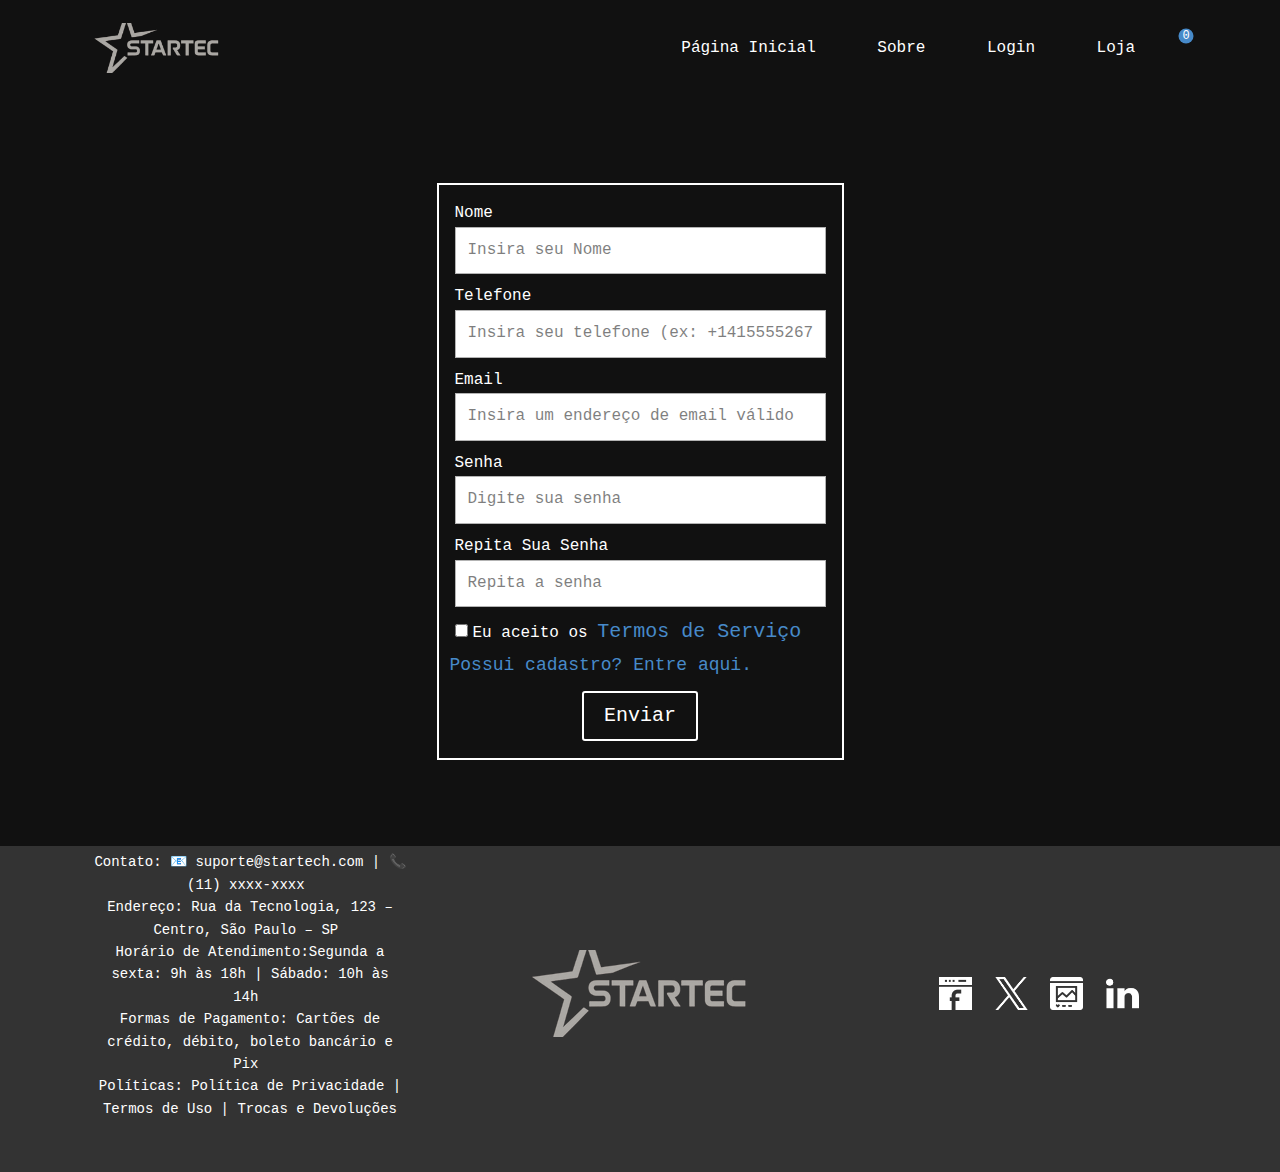
<file: loja/Login.html>
<!DOCTYPE html>
<html style="font-size: 16px;" lang="pt">

<head>
  <meta name="viewport" content="width=device-width, initial-scale=1.0">
  <meta charset="utf-8">
  <meta name="keywords" content="">
  <meta name="description" content="">
  <title>Login</title>
  <link rel="stylesheet" href="page.css" media="screen">
  <link rel="stylesheet" href="Login.css" media="screen">
  <script class="u-script" type="text/javascript" src="jquery.js" defer=""></script>




  <script type="application/ld+json">
    {
      "@context": "http://schema.org",
      "@type": "Organization",
      "name": "Loja",
      "logo": "images/logo.png",
      "sameAs": [
        "Página-Inicial.html"
      ]
    }
  </script>
  <meta name="theme-color" content="#478ac9">
  <meta property="og:title" content="Login">
  <meta property="og:description" content="">
  <meta property="og:type" content="website">
  <meta data-intl-tel-input-cdn-path="intlTelInput/">
</head>

<body data-path-to-root="./" data-include-products="true" class="u-body u-xl-mode" data-lang="pt">
  <header class="u-clearfix u-custom-color-1 u-header u-header" id="header">
    <div class="u-clearfix u-sheet u-valign-middle-lg u-valign-middle-sm u-sheet-1">
      <a href="#" class="u-image u-logo u-image-1" data-image-width="300" data-image-height="87">
        <img src="images/logo.png" class="u-logo-image u-logo-image-1">
      </a>
      <nav class="u-menu u-menu-one-level u-offcanvas u-menu-1" role="navigation">
        <div class="menu-collapse" style="font-size: 1rem; letter-spacing: 0px;">
          <a class="u-button-style u-custom-left-right-menu-spacing u-custom-padding-bottom u-custom-top-bottom-menu-spacing u-hamburger-link u-nav-link u-text-active-palette-1-base u-text-hover-palette-2-base"
            href="#" tabindex="-1" aria-label="Open menu" aria-controls="3ef9">
            <svg class="u-svg-link" viewBox="0 0 24 24">
              <use xlink:href="#menu-hamburger"></use>
            </svg>
            <svg class="u-svg-content" version="1.1" id="menu-hamburger" viewBox="0 0 16 16" x="0px" y="0px"
              xmlns:xlink="http://www.w3.org/1999/xlink" xmlns="http://www.w3.org/2000/svg">
              <g>
                <rect y="1" width="16" height="2"></rect>
                <rect y="7" width="16" height="2"></rect>
                <rect y="13" width="16" height="2"></rect>
              </g>
            </svg>
          </a>
        </div>
        <div class="u-custom-menu u-nav-container">
          <ul class="u-nav u-unstyled u-nav-1" role="menubar">
            <li role="none" class="u-nav-item"><a role="menuitem"
                class="u-button-style u-nav-link u-text-active-palette-1-base u-text-hover-palette-2-base" href="./"
                style="padding: 10px 26px;">Página Inicial</a>
            </li>
            <li role="none" class="u-nav-item"><a role="menuitem"
                class="u-button-style u-nav-link u-text-active-palette-1-base u-text-hover-palette-2-base"
                href="Sobre.html" style="padding: 10px 26px;">Sobre</a>
            </li>
            <li role="none" class="u-nav-item"><a role="menuitem"
                class="u-button-style u-nav-link u-text-active-palette-1-base u-text-hover-palette-2-base"
                href="Login.html" style="padding: 10px 26px;">Login</a>
            </li>
            <li role="none" class="u-nav-item"><a role="menuitem"
                class="u-button-style u-nav-link u-text-active-palette-1-base u-text-hover-palette-2-base"
                href="Loja.html" style="padding: 10px 26px;">Loja</a>
            </li>
          </ul>
        </div>
        <div class="u-custom-menu u-nav-container-collapse" id="3ef9" role="region" aria-label="Menu panel">
          <div class="u-black u-container-style u-inner-container-layout u-opacity u-opacity-95 u-sidenav">
            <div class="u-inner-container-layout u-sidenav-overflow">
              <div class="u-menu-close" tabindex="-1" aria-label="Close menu"></div>
              <ul class="u-align-center u-nav u-popupmenu-items u-unstyled u-nav-2" role="menubar">
                <li role="none" class="u-nav-item"><a role="menuitem" class="u-button-style u-nav-link" href="./">Página
                    Inicial</a>
                </li>
                <li role="none" class="u-nav-item"><a role="menuitem" class="u-button-style u-nav-link"
                    href="Sobre.html">Sobre</a>
                </li>
                <li role="none" class="u-nav-item"><a role="menuitem" class="u-button-style u-nav-link"
                    href="Login.html">Login</a>
                </li>
                <li role="none" class="u-nav-item"><a role="menuitem" class="u-button-style u-nav-link"
                    href="Loja.html">Loja</a>
                </li>
              </ul>
            </div>
          </div>
          <div class="u-black u-menu-overlay u-opacity u-opacity-70"></div>
        </div>
      </nav><!--shopping_cart-->
      <a class="u-shopping-cart u-shopping-cart-1"
        data-payment-service="{&quot;id&quot;:&quot;fa299c943c00f327724a0717f0567fdb&quot;,&quot;formServices&quot;:[&quot;0a9d504d-05af-02d9-59ab-5e486c7b22ec&quot;],&quot;paymentMethods&quot;:[{&quot;id&quot;:&quot;5e5b7bdc748141af1e8ffe0d8cc20042&quot;,&quot;clientId&quot;:&quot;&quot;,&quot;type&quot;:&quot;paypal&quot;,&quot;disableFunding&quot;:&quot;,card,bancontact,blik,eps,giropay,ideal,mybank,p24,sepa,sofort,venmo&quot;}],&quot;userToken&quot;:&quot;86e51872-0162-4eda-a24a-a492c0bddd8b&quot;}"
        href="#popup-e1e9"><span class="u-icon u-shopping-cart-icon"><svg class="u-svg-link"
            <use xlink:href="#svg-148d"></use>
          </svg><svg class="u-svg-content" viewBox="0 0 16 16" x="0px" y="0px" id="svg-148d">
            <path d="M14.5,3l-2.1,5H6.1L5.9,7.6L4,3H14.5 M0,0v1h2.1L5,8l-2,4h11v-1H4.6l1-2H13l3-7H3.6L2.8,0H0z M12.5,13
	c-0.8,0-1.5,0.7-1.5,1.5s0.7,1.5,1.5,1.5s1.5-0.7,1.5-1.5S13.3,13,12.5,13L12.5,13z M4.5,13C3.7,13,3,13.7,3,14.5S3.7,16,4.5,16
	S6,15.3,6,14.5S5.3,13,4.5,13L4.5,13z"></path>
          </svg><span class="u-icon-circle u-palette-1-base u-shopping-cart-count"
            style="font-size: 0.75rem;"><!--shopping_cart_count-->0<!--/shopping_cart_count--></span></span>
      </a><!--/shopping_cart-->
    </div>
  </header>
  <section class="u-clearfix u-custom-color-1 u-section-1" id="block-1">
    <div class="u-clearfix u-sheet u-valign-middle u-sheet-1">
      <div class="u-align-center u-border-2 u-border-white u-form u-form-1">
        <form action="" class="u-clearfix u-form-spacing-10 u-form-vertical u-inner-form" source="gsheets" name="form"
          style="padding: 16px;">
          <div class="u-form-group u-form-name u-label-top">
            <label for="name-b876" class="u-label">Nome</label>
            <input type="text" placeholder="Insira seu Nome" id="name-b876" name="name"
              class="u-input u-input-rectangle" required="">
          </div>
          <div class="u-form-group u-form-phone u-label-top u-form-group-2">
            <label for="phone-adb0" class="u-label">Telefone</label>
            <input type="tel"
              pattern="\+?\d{0,3}[\s\(\-]?([0-9]{2,3})[\s\)\-]?([\s\-]?)([0-9]{3})[\s\-]?([0-9]{2})[\s\-]?([0-9]{2})"
              placeholder="Insira seu telefone (ex: +14155552675)" id="phone-adb0" name="phone"
              class="u-input u-input-rectangle" required="">
          </div>
          <div class="u-form-email u-form-group u-label-top">
            <label for="email-b876" class="u-label">Email</label>
            <input type="email" placeholder="Insira um endereço de email válido" id="email-b876" name="email"
              class="u-input u-input-rectangle" required="">
          </div>
          <div class="u-form-group u-label-top u-form-group-4">
            <label for="text-7c58" class="u-label">Senha</label>
            <input type="text" placeholder="Digite sua senha" id="text-7c58" name="text"
              class="u-input u-input-rectangle">
          </div>
          <div class="u-form-group u-label-top u-form-group-5">
            <label for="text-1c35" class="u-label">Repita Sua Senha</label>
            <input type="text" placeholder="Repita a senha" id="text-1c35" name="text-1"
              class="u-input u-input-rectangle">
          </div>
          <div class="u-form-agree u-form-group u-label-top u-form-group-6">
            <input type="checkbox" id="agree-9d33" name="agree" class="u-agree-checkbox u-field-input" required="">
            <label for="agree-9d33" class="u-agree-label u-field-label">Eu aceito os <a
                class="u-active-none u-border-none u-btn u-button-link u-button-style u-hover-none u-none u-text-palette-1-base u-btn-1"
                href="#">Termos de Serviço</a>
            </label>
          </div>
          <p class="u-form-group u-form-text u-text u-text-1">
            <a class="u-active-none u-border-none u-btn u-button-link u-button-style u-hover-none u-none u-text-palette-1-base u-btn-2"
              href="Entrar.html" data-page-id="931106518" title="Loja"> Possui cadastro? Entre aqui. </a>
          </p>
          <div class="u-align-center u-form-group u-form-submit u-label-top">
            <input type="submit" value="submit" class="u-form-control-hidden">
            <a href="#" class="u-btn u-btn-round u-btn-submit u-button-style u-radius u-btn-3">Enviar</a>
          </div>
          <div class="u-form-send-message u-form-send-success"> Obrigado! A sua mensagem foi enviada. </div>
          <div class="u-form-send-error u-form-send-message"> Não foi possível enviar a sua mensagem. Por favor, corrija
            os erros e tente novamente. </div>
          <input type="hidden" value="" name="recaptchaResponse">
          <input type="hidden" name="formServices" value="55953097-8c02-48a5-b93b-1b114de76235">
        </form>
      </div>
    </div>
  </section>




  <footer class="u-clearfix u-footer u-grey-80" id="footer">
    <div
      class="u-clearfix u-sheet u-valign-bottom-lg u-valign-bottom-md u-valign-bottom-sm u-valign-bottom-xs u-valign-middle-xl u-sheet-1">
      <div class="data-layout-selected u-clearfix u-expanded-width u-gutter-30 u-layout-wrap u-layout-wrap-1">
        <div class="u-gutter-0 u-layout">
          <div class="u-layout-row">
            <div
              class="u-align-center-sm u-align-center-xl u-align-center-xs u-align-left-md u-container-style u-layout-cell u-left-cell u-size-20 u-size-30-md u-layout-cell-1">
              <div
                class="u-container-layout u-valign-middle-lg u-valign-middle-md u-valign-middle-sm u-valign-middle-xs u-valign-top-xl u-container-layout-1">
                <p class="u-text u-text-1"> C​on​tato:
                  📧 suporte@startech.com | 📞 (11) xxxx-xxxx&nbsp;<br>Endereço:
                  Rua da Tecnologia, 123 – Centro, São Paulo – SP&nbsp;<br>Horário de Atendimento:Segunda a sexta: 9h às
                  18h | Sábado: 10h às 14h&nbsp;<br>Formas de Pagamento:
                  Cartões de crédito, débito, boleto bancário e Pix&nbsp;<br>Políticas:
                  Política de Privacidade | Termos de Uso | Trocas e Devoluções
                </p>
              </div>
            </div>
            <div
              class="u-align-center-sm u-align-right-md u-container-style u-layout-cell u-size-20 u-size-30-md u-layout-cell-2">
              <div class="u-container-layout u-valign-middle u-container-layout-2">
                <a href="#" class="u-image u-logo u-image-1" data-image-width="300" data-image-height="87">
                  <img src="images/logo.png" class="u-logo-image u-logo-image-1">
                </a>
              </div>
            </div>
            <div
              class="u-align-center-sm u-align-center-xs u-align-left-md u-align-right-lg u-align-right-xl u-container-style u-hidden-md u-layout-cell u-right-cell u-size-20 u-size-30-md u-layout-cell-3">
              <div
                class="u-container-layout u-valign-middle-lg u-valign-middle-sm u-valign-middle-xl u-valign-middle-xs u-container-layout-3">
                <div class="u-align-left-xs u-social-icons u-social-icons-1">
                  <a class="u-social-url" title="facebook" target="_blank" href="Página-Inicial.html"><span
                      class="u-file-icon u-icon u-social-facebook u-social-icon u-text-white u-icon-1"><img
                        src="images/2449707-61fd1b47.png" alt=""></span>
                  </a>
                  <a class="u-social-url" title="twitter" target="_blank" href=""><span
                      class="u-file-icon u-icon u-social-icon u-social-twitter u-text-white u-icon-2"><img
                        src="images/11823292-356aaac6.png" alt=""></span>
                  </a>
                  <a class="u-social-url" title="instagram" target="_blank" href=""><span
                      class="u-file-icon u-icon u-social-icon u-social-instagram u-text-white u-icon-3"><img
                        src="images/5978244-d588042b.png" alt=""></span>
                  </a>
                  <a class="u-social-url" title="linkedin" target="_blank" href=""><span
                      class="u-file-icon u-icon u-social-icon u-social-linkedin u-text-white u-icon-4"><img
                        src="images/2397-37b210dd.png" alt=""></span>
                  </a>
                </div>
              </div>
            </div>
          </div>
        </div>
      </div>
    </div>
  </footer>
  <section class="u-backlink u-clearfix u-grey-80"></section>
  <section
    class="u-black u-clearfix u-container-style u-dialog-block u-opacity u-opacity-70 u-payment-dialog u-valign-middle u-dialog-section-4"
    id="popup-e1e9">
    <div
      class="u-align-center u-container-align-center u-container-style u-custom-color-1 u-dialog u-opacity u-opacity-65 u-radius-25 u-shape-round u-dialog-1">
      <div
        class="u-container-layout u-valign-top-lg u-valign-top-md u-valign-top-sm u-valign-top-xs u-container-layout-1">
        <h5 class="u-align-left u-text u-text-1">Compre agora</h5>
        <div class="u-expanded-width u-products u-products-1" data-site-sorting-prop="created"
          data-site-sorting-order="desc" data-items-per-page="1" data-site-category="">
          <div class="u-list-control"></div>
          <div class="u-repeater u-repeater-1">
            <!--product_item-->
            <div class="u-container-style u-products-item u-repeater-item" data-product-id="3">
              <div class="u-container-layout u-similar-container u-container-layout-2">
                <h5 class="u-align-left u-product-control u-text u-text-2">
                  <a class="u-product-title-link" href="#">AirPods (3.ª geração)</a>
                </h5>
                <div class="u-align-left u-product-control u-product-desc u-text u-text-3">Áudio espacial com seguimento
                  dinâmico da posição da cabeça para se deixar envolver pelo som</div>
                <div class="u-align-left u-product-control u-product-quantity u-product-quantity-1">
                  <div class="u-hidden u-quantity-label">Quantity</div>
                  <div class="u-border-1 u-border-grey-30 u-quantity-input u-radius-50">
                    <a class="disabled minus u-button-style u-quantity-button u-text-body-color">
                      <svg xmlns="http://www.w3.org/2000/svg" viewBox="0 0 16 16">
                        <path d="m 4 8 h 8" fill="none" stroke="currentColor" stroke-width="1" fill-rule="evenodd">
                        </path>
                      </svg>
                    </a>
                    <input class="u-input" type="text" value="1" pattern="[0-9]+">
                    <a class="plus u-button-style u-quantity-button u-text-body-color">
                      <svg xmlns="http://www.w3.org/2000/svg" viewBox="0 0 16 16">
                        <path d="m 4 8 h 8 M 8 4 v 8" fill="none" stroke="currentColor" stroke-width="1"
                          fill-rule="evenodd"></path>
                      </svg>
                    </a>
                  </div>
                </div>
                <div data-add-zero-cents="true"
                  class="u-align-left u-product-control u-product-price u-product-price-1">
                  <div class="u-price-wrapper u-spacing-10">
                    <div class="u-old-price" style="text-decoration: line-through !important;">Rnbsp;1.831,00</div>
                    <div class="u-price" style="font-size: 1.25rem; font-weight: 700;">Rnbsp;1.069,00</div>
                  </div>
                </div>
              </div>
            </div><!--/product_item-->
          </div>
          <div class="u-list-control"></div>
        </div>
        <div
          class="u-expanded-width u-payment-services u-tab-links-align-justify u-tab-payment u-tab-vertical u-tabs u-payment-services-1"
          data-payment-order-approved-message="Your order has been approved. Thank you!"
          data-payment-order-cancelled-message="Unable to process your order. Please try again later."
          data-payment-service="fa299c943c00f327724a0717f0567fdb" data-paypal-hidden-buttons=""
          data-payment-paypal-layout="vertical" data-payment-paypal-shape="rect">
          <ul class="u-tab-list u-unstyled" role="tablist">
            <li class="u-tab-item" role="presentation"><a
                class="active u-active-grey-10 u-button-style u-payment-paypal u-tab-link u-text-body-color"
                id="link-tab-9cb3" href="#tab-9cb3" role="tab" aria-controls="tab-9cb3" aria-selected="true"><input
                  type="radio" class="u-field-input u-grey-15 u-radius-15" name="payment-group"
                  checked="checked"><span>Paypal</span><svg class="u-svg-content" xmlns="http://www.w3.org/2000/svg"
                  x="0px" y="0px">
                  <path fill="#009EE3" d="M11,5.9H18c3.8,0,5.2,1.9,4.9,4.7c-0.3,4.7-3.2,7.2-6.9,7.2h-1.9c-0.5,0-0.8,0.3-0.9,1.3l-0.8,4.3
  c-0.1,0.3-0.2,0.5-0.5,0.6H7.6c-0.4,0-0.5-0.3-0.4-1l2.6-16C9.9,6.3,10.2,5.9,11,5.9z"></path>
                  <path fill="#113984" d="M6.7,0h7.1c2,0,4.3,0.1,5.9,1.5c1.1,0.9,1.6,2.4,1.5,4c-0.4,5.4-3.7,8.5-8,8.5H9.6c-0.6,0-0.9,0.4-1.2,1.5
  l-0.9,5.1C7.4,21,7.3,21.3,7,21.3H2.6C2,21.3,1.9,21,2,20.1L5.2,1.3C5.3,0.4,5.7,0,6.7,0z"></path>
                  <path fill="#172C70" d="M8.6,14.8l1.3-7.9c0.1-0.7,0.5-1,1.3-1h7.1c1.2,0,2.1,0.2,2.8,0.5c-0.7,4.8-3.8,7.5-7.9,7.5H9.6
  C9.1,13.9,8.8,14.1,8.6,14.8z"></path>
                </svg>
              </a>
            </li>
            <li class="u-tab-item" role="presentation"><a
                class="u-active-grey-10 u-button-style u-payment-stripe u-tab-link u-text-body-color" id="link-tab-ab80"
                href="#tab-ab80" role="tab" aria-controls="tab-ab80" aria-selected="false"><input type="radio"
                  class="u-field-input u-grey-15 u-radius-15" name="payment-group">Stripe<svg class="u-svg-content"
                  xmlns="http://www.w3.org/2000/svg" x="0px" y="0px" viewBox="0 0 24 24">
                  <path fill="#635BFF" d="M14,9.2c-2.3-0.8-3.4-1.5-3.4-2.4c0-0.8,0.8-1.3,2-1.3c2.3,0,4.7,0.8,6.4,1.6l0.9-5.5
  c-1.3-0.5-4-1.6-7.7-1.6C9.6,0,7.5,0.7,5.8,1.9C4.1,3.2,3.4,4.9,3.4,7.2c0,4,2.6,5.7,6.8,7.2c2.7,0.9,3.6,1.6,3.6,2.5
  c0,0.9-0.9,1.6-2.4,1.6c-1.9,0-5.2-0.9-7.3-2.1L3,22c1.8,0.9,5.1,2,8.7,2c2.8,0,5.1-0.7,6.6-1.9c1.8-1.3,2.7-3.2,2.7-5.7
  C20.9,12.3,18.2,10.7,14,9.2L14,9.2z"></path>
                </svg>
              </a>
            </li>
            <li class="u-tab-item" role="presentation"></li>
          </ul>
          <div class="u-tab-content">
            <div class="u-container-style u-payment-paypal u-tab-active u-tab-pane" id="tab-9cb3" role="tabpanel"
              aria-labelledby="link-tab-9cb3">
              <div class="u-container-layout u-payment-services-inner u-container-layout-3">Loading...</div>
            </div>
            <div class="u-container-style u-payment-stripe u-tab-pane" id="tab-ab80" role="tabpanel"
              aria-labelledby="link-tab-ab80">
              <div class="u-container-layout u-container-layout-4">
                <a href="#" class="u-btn u-button-style u-stripe-button u-btn-1">Pay with Stripe</a>
              </div>
            </div>
          </div>
        </div>
      </div>
      <button class="u-dialog-close-button u-icon u-text-grey-40 u-icon-1"><svg class="u-svg-link"
          preserveAspectRatio="xMidYMin slice" viewBox="0 0 16 16" style="">
          <use xmlns:xlink="http://www.w3.org/1999/xlink" xlink:href="#svg-efe9"></use>
        </svg><svg xmlns="http://www.w3.org/2000/svg" xmlns:xlink="http://www.w3.org/1999/xlink" version="1.1"
          xml:space="preserve" class="u-svg-content" viewBox="0 0 16 16" x="0px" y="0px" id="svg-efe9">
          <rect x="7" y="0" transform="matrix(0.7071 -0.7071 0.7071 0.7071 -3.3138 8.0002)" width="2" height="16">
          </rect>
          <rect x="0" y="7" transform="matrix(0.7071 -0.7071 0.7071 0.7071 -3.3138 8.0002)" width="16" height="2">
          </rect>
        </svg></button>
    </div>
  </section>
  <style>
    .u-dialog-section-4 .u-dialog-1 {
      width: 570px;
      min-height: 578px;
      height: auto;
      box-shadow: 0px 0px 8px 0px rgba(0, 0, 0, 0.2);
      margin: 60px auto;
    }

    .u-dialog-section-4 .u-container-layout-1 {
      padding: 34px 35px;
    }

    .u-dialog-section-4 .u-text-1 {
      font-weight: 700;
    }

    .u-dialog-section-4 .u-products-1 {
      margin-top: 30px;
      margin-bottom: 0;
    }

    .u-dialog-section-4 .u-repeater-1 {
      grid-template-columns: repeat(1, 100%);
      min-height: 206px;
      --gap: 10px;
      grid-auto-columns: 100%;
    }

    .u-dialog-section-4 .u-container-layout-2 {
      padding: 0 0 30px;
    }

    .u-dialog-section-4 .u-text-2 {
      background-image: none;
    }

    .u-dialog-section-4 .u-text-3 {
      font-size: 0.875rem;
    }

    .u-dialog-section-4 .u-product-quantity-1 {
      width: 125px;
      margin: 30px auto 0 0;
    }

    .u-dialog-section-4 .u-product-price-1 {
      margin: -34px 0 0 auto;
    }

    .u-dialog-section-4 .u-payment-services-1 {
      min-width: 50px;
    }

    .u-dialog-section-4 .u-container-layout-3 {
      padding: 20px 0 0;
    }

    .u-dialog-section-4 .u-container-layout-4 {
      padding: 8px 0 0;
    }

    .u-dialog-section-4 .u-btn-1 {
      width: 100%;
      margin: 0 auto;
    }

    .u-dialog-section-4 .u-icon-1 {
      width: 20px;
      height: 20px;
      left: auto;
      top: 36px;
      position: absolute;
      right: 35px;
      padding: 0;
    }

    @media (max-width: 1199px) {
      .u-dialog-section-4 .u-text-1 {
        margin: 0 165px 0 0;
      }

      .u-dialog-section-4 .u-repeater-1 {
        grid-template-columns: 100%;
      }

      .u-dialog-section-4 .u-text-2 {
        margin: 0;
      }

      .u-dialog-section-4 .u-text-3 {
        margin: 20px 0 0;
      }

      .u-dialog-section-4 .u-payment-services-1 {
        min-height: 208px;
        margin-top: 0;
        margin-bottom: 0;
        height: auto;
      }
    }

    @media (max-width: 991px) {
      .u-dialog-section-4 .u-container-layout-1 {
        padding: 30px;
      }

      .u-dialog-section-4 .u-container-layout-3 {
        padding-right: 0;
        padding-bottom: 0;
        padding-left: 0;
      }
    }

    @media (max-width: 767px) {
      .u-dialog-section-4 .u-dialog-1 {
        width: 540px;
      }

      .u-dialog-section-4 .u-container-layout-1 {
        padding-left: 10px;
        padding-right: 10px;
      }
    }

    @media (max-width: 575px) {
      .u-dialog-section-4 .u-dialog-1 {
        width: 340px;
      }

      .u-dialog-section-4 .u-text-1 {
        margin-right: 0;
      }
    }
  </style>
</body>

</html>
</file>
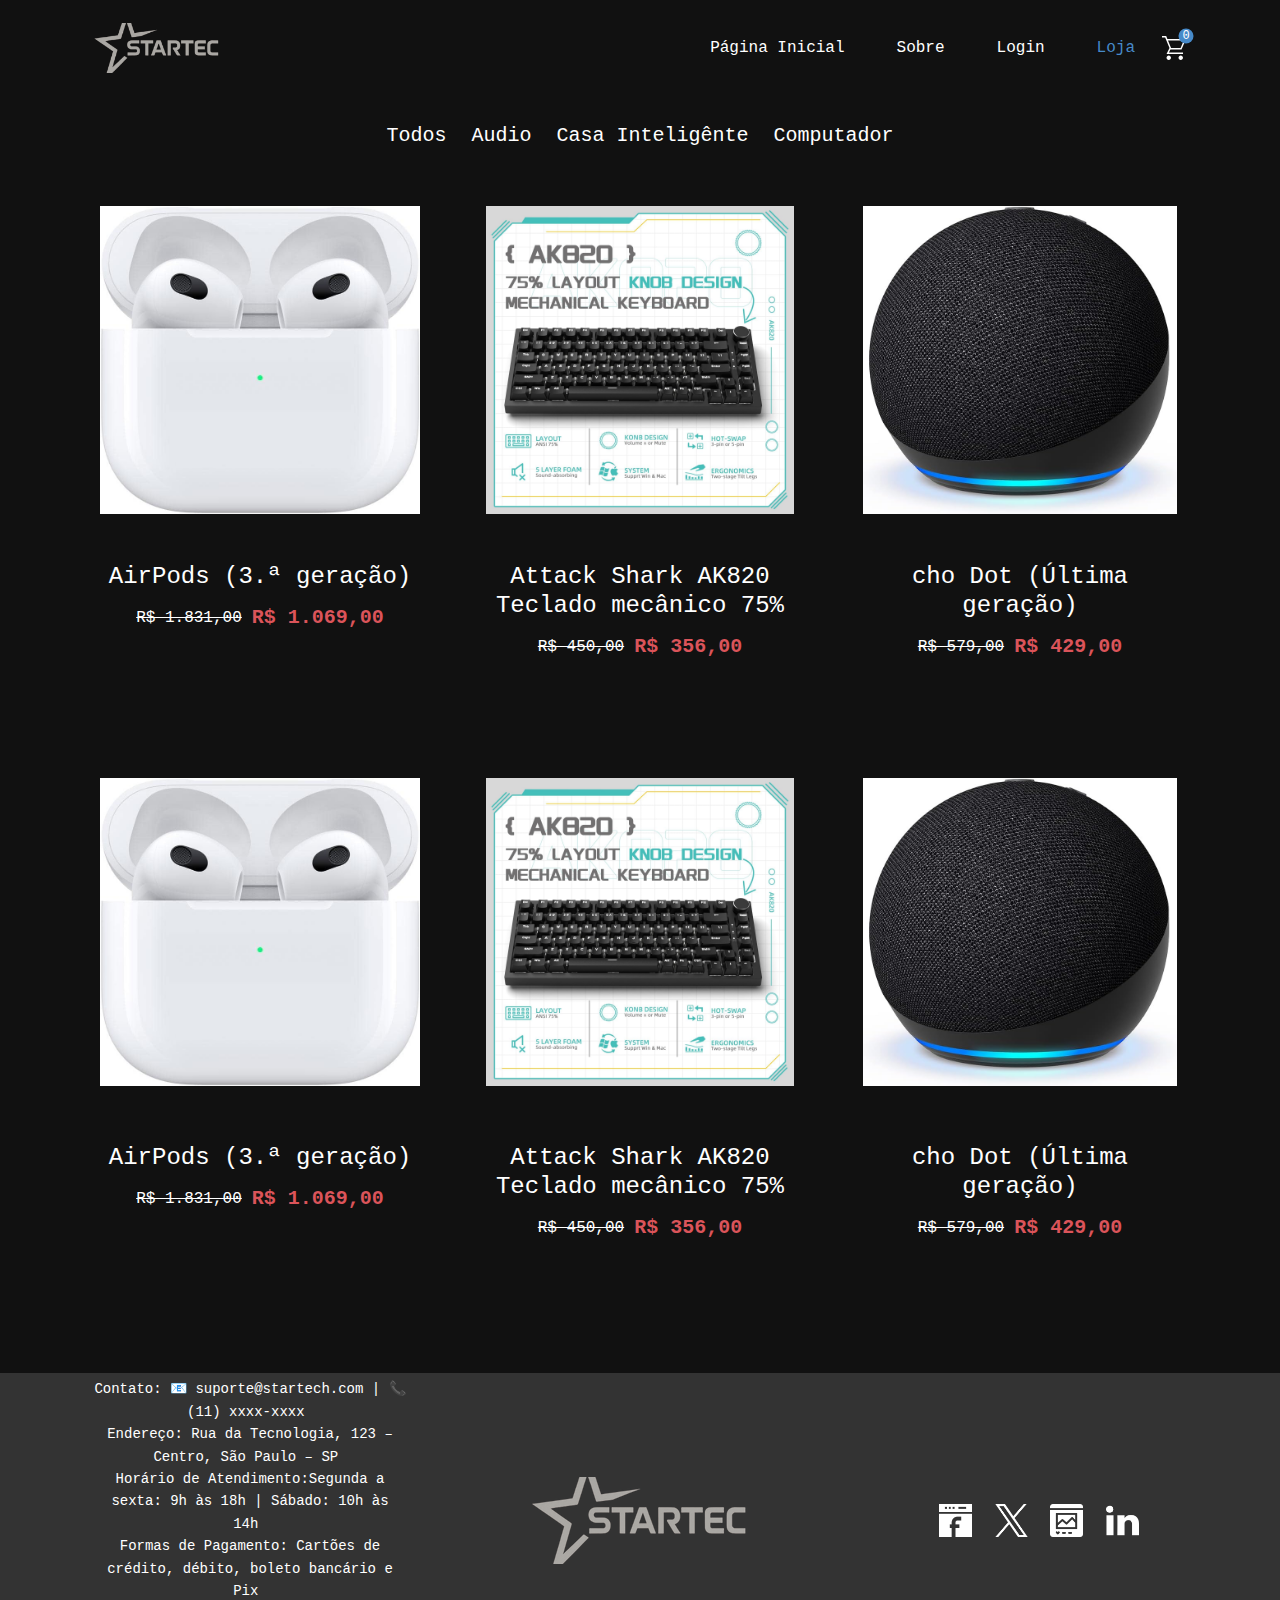
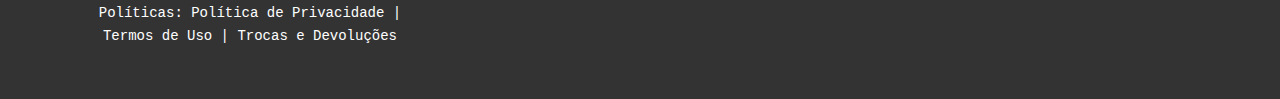
<file: loja/Loja.html>
<!DOCTYPE html>
<html style="font-size: 16px;" lang="pt"><head>
    <meta name="viewport" content="width=device-width, initial-scale=1.0">
    <meta charset="utf-8">
    <meta name="keywords" content="">
    <meta name="description" content="">
    <title>Loja</title>
    <link rel="stylesheet" href="page.css" media="screen">
<link rel="stylesheet" href="Loja.css" media="screen">
    <script class="u-script" type="text/javascript" src="jquery.js" defer=""></script>
    <script class="u-script" type="text/javascript" src="page.js" defer=""></script>
    
    
    
    
    <script type="application/ld+json">{
		"@context": "http://schema.org",
		"@type": "Organization",
		"name": "Loja",
		"logo": "images/logo.png",
		"sameAs": [
				"Página-Inicial.html"
		]
}</script>
    <meta name="theme-color" content="#478ac9">
    <meta property="og:title" content="Loja">
    <meta property="og:description" content="">
    <meta property="og:type" content="website">
  <meta data-intl-tel-input-cdn-path="intlTelInput/"></head>
  <body data-path-to-root="./" data-include-products="true" class="u-body u-xl-mode" data-lang="pt"><header class="u-clearfix u-custom-color-1 u-header u-header" id="header"><div class="u-clearfix u-sheet u-valign-middle-lg u-valign-middle-sm u-sheet-1">
        <a href="#" class="u-image u-logo u-image-1" data-image-width="300" data-image-height="87">
          <img src="images/logo.png" class="u-logo-image u-logo-image-1">
        </a>
        <nav class="u-menu u-menu-one-level u-offcanvas u-menu-1" role="navigation">
          <div class="menu-collapse" style="font-size: 1rem; letter-spacing: 0px;">
            <a class="u-button-style u-custom-left-right-menu-spacing u-custom-padding-bottom u-custom-top-bottom-menu-spacing u-hamburger-link u-nav-link u-text-active-palette-1-base u-text-hover-palette-2-base" href="#" tabindex="-1" aria-label="Open menu" aria-controls="3ef9">
              <svg class="u-svg-link" viewBox="0 0 24 24"><use xlink:href="#menu-hamburger"></use></svg>
              <svg class="u-svg-content" version="1.1" id="menu-hamburger" viewBox="0 0 16 16" x="0px" y="0px" xmlns:xlink="http://www.w3.org/1999/xlink" xmlns="http://www.w3.org/2000/svg"><g><rect y="1" width="16" height="2"></rect><rect y="7" width="16" height="2"></rect><rect y="13" width="16" height="2"></rect>
</g></svg>
            </a>
          </div>
          <div class="u-custom-menu u-nav-container">
            <ul class="u-nav u-unstyled u-nav-1" role="menubar"><li role="none" class="u-nav-item"><a role="menuitem" class="u-button-style u-nav-link u-text-active-palette-1-base u-text-hover-palette-2-base" href="./" style="padding: 10px 26px;">Página Inicial</a>
</li><li role="none" class="u-nav-item"><a role="menuitem" class="u-button-style u-nav-link u-text-active-palette-1-base u-text-hover-palette-2-base" href="Sobre.html" style="padding: 10px 26px;">Sobre</a>
</li><li role="none" class="u-nav-item"><a role="menuitem" class="u-button-style u-nav-link u-text-active-palette-1-base u-text-hover-palette-2-base" href="Login.html" style="padding: 10px 26px;">Login</a>
</li><li role="none" class="u-nav-item"><a role="menuitem" class="u-button-style u-nav-link u-text-active-palette-1-base u-text-hover-palette-2-base" href="Loja.html" style="padding: 10px 26px;">Loja</a>
</li></ul>
          </div>
          <div class="u-custom-menu u-nav-container-collapse" id="3ef9" role="region" aria-label="Menu panel">
            <div class="u-black u-container-style u-inner-container-layout u-opacity u-opacity-95 u-sidenav">
              <div class="u-inner-container-layout u-sidenav-overflow">
                <div class="u-menu-close" tabindex="-1" aria-label="Close menu"></div>
                <ul class="u-align-center u-nav u-popupmenu-items u-unstyled u-nav-2" role="menubar"><li role="none" class="u-nav-item"><a role="menuitem" class="u-button-style u-nav-link" href="./">Página Inicial</a>
</li><li role="none" class="u-nav-item"><a role="menuitem" class="u-button-style u-nav-link" href="Sobre.html">Sobre</a>
</li><li role="none" class="u-nav-item"><a role="menuitem" class="u-button-style u-nav-link" href="Login.html">Login</a>
</li><li role="none" class="u-nav-item"><a role="menuitem" class="u-button-style u-nav-link" href="Loja.html">Loja</a>
</li></ul>
              </div>
            </div>
            <div class="u-black u-menu-overlay u-opacity u-opacity-70"></div>
          </div>
        </nav><!--shopping_cart-->
        <a class="u-shopping-cart u-shopping-cart-1" data-payment-service="{&quot;id&quot;:&quot;fa299c943c00f327724a0717f0567fdb&quot;,&quot;formServices&quot;:[&quot;0a9d504d-05af-02d9-59ab-5e486c7b22ec&quot;],&quot;paymentMethods&quot;:[{&quot;id&quot;:&quot;5e5b7bdc748141af1e8ffe0d8cc20042&quot;,&quot;clientId&quot;:&quot;&quot;,&quot;type&quot;:&quot;paypal&quot;,&quot;disableFunding&quot;:&quot;,card,bancontact,blik,eps,giropay,ideal,mybank,p24,sepa,sofort,venmo&quot;}],&quot;userToken&quot;:&quot;86e51872-0162-4eda-a24a-a492c0bddd8b&quot;}" href="#popup-e1e9"><span class="u-icon u-shopping-cart-icon"><svg class="u-svg-link" preserveAspectRatio="xMidYMin slice" viewBox="0 0 16 16" style=""><use xlink:href="#svg-148d"></use></svg><svg class="u-svg-content" viewBox="0 0 16 16" x="0px" y="0px" id="svg-148d"><path d="M14.5,3l-2.1,5H6.1L5.9,7.6L4,3H14.5 M0,0v1h2.1L5,8l-2,4h11v-1H4.6l1-2H13l3-7H3.6L2.8,0H0z M12.5,13
	c-0.8,0-1.5,0.7-1.5,1.5s0.7,1.5,1.5,1.5s1.5-0.7,1.5-1.5S13.3,13,12.5,13L12.5,13z M4.5,13C3.7,13,3,13.7,3,14.5S3.7,16,4.5,16
	S6,15.3,6,14.5S5.3,13,4.5,13L4.5,13z"></path></svg><span class="u-icon-circle u-palette-1-base u-shopping-cart-count" style="font-size: 0.75rem;"><!--shopping_cart_count-->0<!--/shopping_cart_count--></span></span>
        </a><!--/shopping_cart-->
      </div></header>
    <section class="u-clearfix u-custom-color-1 u-section-1" id="block-2">
      <div class="u-clearfix u-sheet u-valign-top-lg u-valign-top-md u-valign-top-sm u-valign-top-xs u-sheet-1"><!--categories-->
        <div class="u-align-center u-categories u-categories-horizontal u-categories-1" data-categories-type="products" data-products-datasource="site">
          <ul class="u-unstyled"><li class="u-categories-item u-root u-expand-leaf"><div class="u-categories-item-content u-categories-item-content-1"><a class="u-button-style u-category-link u-custom-font u-font-courier-new u-nav-link u-text-body-alt-color u-text-hover-color-var" href="#" data-category="" style="--text-hover-color-var: #ff0000; letter-spacing: 0px; font-size: 1.25rem;"><span class="u-icon"><svg x="0px" y="0px" style="width: 1em; height: 1em;" viewBox="0 0 16 16" fill-opacity="1"><use xlink:href="#icon-categories-leaf"></use></svg></span>Todos</a>
</div>
</li><li class="u-categories-item u-root u-expand-leaf"><div class="u-categories-item-content u-categories-item-content-1"><a class="u-button-style u-category-link u-custom-font u-font-courier-new u-nav-link u-text-body-alt-color u-text-hover-color-var" href="#" data-category="4" style="--text-hover-color-var: #ff0000; letter-spacing: 0px; font-size: 1.25rem;"><span class="u-icon"><svg x="0px" y="0px" style="width: 1em; height: 1em;" viewBox="0 0 16 16" fill-opacity="1"><use xlink:href="#icon-categories-leaf"></use></svg></span>Audio</a>
</div>
</li><li class="u-categories-item u-root u-expand-leaf"><div class="u-categories-item-content u-categories-item-content-1"><a class="u-button-style u-category-link u-custom-font u-font-courier-new u-nav-link u-text-body-alt-color u-text-hover-color-var" href="#" data-category="5" style="--text-hover-color-var: #ff0000; letter-spacing: 0px; font-size: 1.25rem;"><span class="u-icon"><svg x="0px" y="0px" style="width: 1em; height: 1em;" viewBox="0 0 16 16" fill-opacity="1"><use xlink:href="#icon-categories-leaf"></use></svg></span>Casa Inteligênte</a>
</div>
</li><li class="u-categories-item u-root u-expand-leaf"><div class="u-categories-item-content u-categories-item-content-1"><a class="u-button-style u-category-link u-custom-font u-font-courier-new u-nav-link u-text-body-alt-color u-text-hover-color-var" href="#" data-category="6" style="--text-hover-color-var: #ff0000; letter-spacing: 0px; font-size: 1.25rem;"><span class="u-icon"><svg x="0px" y="0px" style="width: 1em; height: 1em;" viewBox="0 0 16 16" fill-opacity="1"><use xlink:href="#icon-categories-leaf"></use></svg></span>Computador</a>
</div>
</li></ul>
          <svg style="display:none;"><g id="icon-categories-open"><polygon points="12,10 9,6 15,6 "></polygon>
</g><g id="icon-categories-closed"><polygon points="14,8 10,11 10,5 "></polygon>
</g><g id="icon-categories-leaf"><polygon points="14,8 10,11 10,5 "></polygon>
</g></svg>
        </div><!--/categories--><!--products--><!--products_options_json--><!--{"type":"Recent","source":"","tags":"","count":"3"}--><!--/products_options_json-->
        <div class="custom-expanded u-expanded-width-lg u-expanded-width-md u-expanded-width-sm u-expanded-width-xl u-layout-grid u-pagination-center u-products u-products-1" data-site-sorting-prop="created" data-site-sorting-order="desc" data-max-items="3" data-products-datasource="site" data-items-per-page="3" data-site-category="" data-products-id="products-1">
          <div class="u-list-control"></div>
          <div class="u-repeater u-repeater-1">
            <!--product_item--><div class="u-align-center u-container-align-center u-container-style u-products-item u-repeater-item" data-product-id="3">
              <div class="u-container-layout u-similar-container u-valign-bottom-lg u-valign-bottom-md u-valign-bottom-sm u-valign-bottom-xs u-valign-top-xl u-container-layout-1"><!--product_image-->
                <img alt="" class="u-expanded-width u-image u-image-contain u-image-default u-product-control u-image-1" src="images/air2.jpg" data-href="products/airpods--3---gera--o-.html"><img src="images/air1.jpg" class="u-product-second-image"><!--/product_image--><!--product_title-->
                <h4 class="u-align-center u-product-control u-text u-text-default u-text-1">
                  <a class="u-product-title-link" href="products/airpods--3---gera--o-.html">AirPods (3.ª geração)</a>
                </h4><!--/product_title--><!--product_price-->
                <div data-add-zero-cents="true" class="u-align-center u-product-control u-product-price u-product-price-1">
                  <div class="u-price-wrapper u-spacing-10"><!--product_old_price-->
                    <div class="u-old-price" style="text-decoration: line-through !important;">R$&nbsp;1.831,00</div><!--/product_old_price--><!--product_regular_price-->
                    <div class="u-price u-text-palette-2-base" style="font-size: 1.25rem; font-weight: 700;">R$&nbsp;1.069,00</div><!--/product_regular_price-->
                  </div>
                </div><!--/product_price--><!--product_button--><!--options_json--><!--{"clickType":"buy-now","content":"Comprar Agora"}--><!--/options_json-->
              </div>
            </div><!--/product_item--><!--product_item--><div class="u-align-center u-container-align-center u-container-style u-products-item u-repeater-item" data-product-id="4">
              <div class="u-container-layout u-similar-container u-valign-bottom-lg u-valign-bottom-md u-valign-bottom-sm u-valign-bottom-xs u-valign-top-xl u-container-layout-2"><!--product_image-->
                <img alt="" class="u-expanded-width u-image u-image-contain u-image-default u-product-control u-image-2" src="images/tec2.jpg" data-href="products/attack-shark-ak820-teclado-mec-nico-75-.html"><img src="images/tec1.jpg" class="u-product-second-image"><!--/product_image--><!--product_title-->
                <h4 class="u-align-center u-product-control u-text u-text-default u-text-2">
                  <a class="u-product-title-link" href="products/attack-shark-ak820-teclado-mec-nico-75-.html">Attack Shark AK820 Teclado mecânico 75% </a>
                </h4><!--/product_title--><!--product_price-->
                <div data-add-zero-cents="true" class="u-align-center u-product-control u-product-price u-product-price-2">
                  <div class="u-price-wrapper u-spacing-10"><!--product_old_price-->
                    <div class="u-old-price" style="text-decoration: line-through !important;">R$&nbsp;450,00</div><!--/product_old_price--><!--product_regular_price-->
                    <div class="u-price u-text-palette-2-base" style="font-size: 1.25rem; font-weight: 700;">R$&nbsp;356,00</div><!--/product_regular_price-->
                  </div>
                </div><!--/product_price--><!--product_button--><!--options_json--><!--{"clickType":"buy-now","content":"Comprar Agora"}--><!--/options_json-->
              </div>
            </div><!--/product_item--><!--product_item--><div class="u-align-center u-container-align-center u-container-style u-products-item u-repeater-item" data-product-id="5">
              <div class="u-container-layout u-similar-container u-valign-bottom-lg u-valign-bottom-md u-valign-bottom-sm u-valign-bottom-xs u-valign-top-xl u-container-layout-3"><!--product_image-->
                <img alt="" class="u-expanded-width u-image u-image-contain u-image-default u-product-control u-image-3" src="images/echo1.jpg" data-href="products/cho-dot---ltima-gera--o-.html"><img src="images/echo2.jpg" class="u-product-second-image"><!--/product_image--><!--product_title-->
                <h4 class="u-align-center u-product-control u-text u-text-default u-text-3">
                  <a class="u-product-title-link" href="products/cho-dot---ltima-gera--o-.html">cho Dot (Última geração)</a>
                </h4><!--/product_title--><!--product_price-->
                <div data-add-zero-cents="true" class="u-align-center u-product-control u-product-price u-product-price-3">
                  <div class="u-price-wrapper u-spacing-10"><!--product_old_price-->
                    <div class="u-old-price" style="text-decoration: line-through !important;">R$&nbsp;579,00</div><!--/product_old_price--><!--product_regular_price-->
                    <div class="u-price u-text-palette-2-base" style="font-size: 1.25rem; font-weight: 700;">R$&nbsp;429,00</div><!--/product_regular_price-->
                  </div>
                </div><!--/product_price--><!--product_button--><!--options_json--><!--{"clickType":"buy-now","content":"Comprar Agora"}--><!--/options_json-->
              </div>
            </div><!--/product_item-->
            
            
          </div>
          <div class="u-list-control"></div>
        </div><!--/products--><!--products--><!--products_options_json--><!--{"type":"Recent","source":"","tags":"","count":"3"}--><!--/products_options_json-->
        <div class="custom-expanded u-expanded-width-lg u-expanded-width-md u-expanded-width-sm u-expanded-width-xl u-layout-grid u-pagination-center u-products u-products-2" data-site-sorting-prop="created" data-site-sorting-order="desc" data-max-items="3" data-products-datasource="site" data-items-per-page="3" data-site-category="" data-products-id="products-2">
          <div class="u-list-control"></div>
          <div class="u-repeater u-repeater-2">
            <!--product_item--><div class="u-align-center u-container-align-center u-container-style u-products-item u-repeater-item" data-product-id="3">
              <div class="u-container-layout u-similar-container u-valign-bottom-lg u-valign-bottom-md u-valign-bottom-sm u-valign-bottom-xs u-container-layout-4"><!--product_image-->
                <img alt="" class="u-expanded-width u-image u-image-contain u-image-default u-product-control u-image-4" src="images/air2.jpg" data-href="products/airpods--3---gera--o-.html"><img src="images/air1.jpg" class="u-product-second-image"><!--/product_image--><!--product_title-->
                <h4 class="u-align-center u-product-control u-text u-text-default u-text-4">
                  <a class="u-product-title-link" href="products/airpods--3---gera--o-.html">AirPods (3.ª geração)</a>
                </h4><!--/product_title--><!--product_price-->
                <div data-add-zero-cents="true" class="u-align-center u-product-control u-product-price u-product-price-4">
                  <div class="u-price-wrapper u-spacing-10"><!--product_old_price-->
                    <div class="u-old-price" style="text-decoration: line-through !important;">R$&nbsp;1.831,00</div><!--/product_old_price--><!--product_regular_price-->
                    <div class="u-price u-text-palette-2-base" style="font-size: 1.25rem; font-weight: 700;">R$&nbsp;1.069,00</div><!--/product_regular_price-->
                  </div>
                </div><!--/product_price--><!--product_button--><!--options_json--><!--{"clickType":"buy-now","content":"Comprar Agora"}--><!--/options_json-->
              </div>
            </div><!--/product_item--><!--product_item--><div class="u-align-center u-container-align-center u-container-style u-products-item u-repeater-item" data-product-id="4">
              <div class="u-container-layout u-similar-container u-valign-bottom-lg u-valign-bottom-md u-valign-bottom-sm u-valign-bottom-xs u-container-layout-5"><!--product_image-->
                <img alt="" class="u-expanded-width u-image u-image-contain u-image-default u-product-control u-image-5" src="images/tec2.jpg" data-href="products/attack-shark-ak820-teclado-mec-nico-75-.html"><img src="images/tec1.jpg" class="u-product-second-image"><!--/product_image--><!--product_title-->
                <h4 class="u-align-center u-product-control u-text u-text-default u-text-5">
                  <a class="u-product-title-link" href="products/attack-shark-ak820-teclado-mec-nico-75-.html">Attack Shark AK820 Teclado mecânico 75% </a>
                </h4><!--/product_title--><!--product_price-->
                <div data-add-zero-cents="true" class="u-align-center u-product-control u-product-price u-product-price-5">
                  <div class="u-price-wrapper u-spacing-10"><!--product_old_price-->
                    <div class="u-old-price" style="text-decoration: line-through !important;">R$&nbsp;450,00</div><!--/product_old_price--><!--product_regular_price-->
                    <div class="u-price u-text-palette-2-base" style="font-size: 1.25rem; font-weight: 700;">R$&nbsp;356,00</div><!--/product_regular_price-->
                  </div>
                </div><!--/product_price--><!--product_button--><!--options_json--><!--{"clickType":"buy-now","content":"Comprar Agora"}--><!--/options_json-->
              </div>
            </div><!--/product_item--><!--product_item--><div class="u-align-center u-container-align-center u-container-style u-products-item u-repeater-item" data-product-id="5">
              <div class="u-container-layout u-similar-container u-valign-bottom-lg u-valign-bottom-md u-valign-bottom-sm u-valign-bottom-xs u-container-layout-6"><!--product_image-->
                <img alt="" class="u-expanded-width u-image u-image-contain u-image-default u-product-control u-image-6" src="images/echo1.jpg" data-href="products/cho-dot---ltima-gera--o-.html"><img src="images/echo2.jpg" class="u-product-second-image"><!--/product_image--><!--product_title-->
                <h4 class="u-align-center u-product-control u-text u-text-default u-text-6">
                  <a class="u-product-title-link" href="products/cho-dot---ltima-gera--o-.html">cho Dot (Última geração)</a>
                </h4><!--/product_title--><!--product_price-->
                <div data-add-zero-cents="true" class="u-align-center u-product-control u-product-price u-product-price-6">
                  <div class="u-price-wrapper u-spacing-10"><!--product_old_price-->
                    <div class="u-old-price" style="text-decoration: line-through !important;">R$&nbsp;579,00</div><!--/product_old_price--><!--product_regular_price-->
                    <div class="u-price u-text-palette-2-base" style="font-size: 1.25rem; font-weight: 700;">R$&nbsp;429,00</div><!--/product_regular_price-->
                  </div>
                </div><!--/product_price--><!--product_button--><!--options_json--><!--{"clickType":"buy-now","content":"Comprar Agora"}--><!--/options_json-->
              </div>
            </div><!--/product_item-->
            
            
          </div>
          <div class="u-list-control"></div>
        </div><!--/products-->
      </div>
    </section>
    
    
    
    
    <footer class="u-clearfix u-footer u-grey-80" id="footer"><div class="u-clearfix u-sheet u-valign-bottom-lg u-valign-bottom-md u-valign-bottom-sm u-valign-bottom-xs u-valign-middle-xl u-sheet-1">
        <div class="data-layout-selected u-clearfix u-expanded-width u-gutter-30 u-layout-wrap u-layout-wrap-1">
          <div class="u-gutter-0 u-layout">
            <div class="u-layout-row">
              <div class="u-align-center-sm u-align-center-xl u-align-center-xs u-align-left-md u-container-style u-layout-cell u-left-cell u-size-20 u-size-30-md u-layout-cell-1">
                <div class="u-container-layout u-valign-middle-lg u-valign-middle-md u-valign-middle-sm u-valign-middle-xs u-valign-top-xl u-container-layout-1">
                  <p class="u-text u-text-1"> C​on​tato:
📧 suporte@startech.com | 📞 (11) xxxx-xxxx&nbsp;<br>Endereço:
Rua da Tecnologia, 123 – Centro, São Paulo – SP&nbsp;<br>Horário de Atendimento:Segunda a sexta: 9h às 18h | Sábado: 10h às 14h&nbsp;<br>Formas de Pagamento:
Cartões de crédito, débito, boleto bancário e Pix&nbsp;<br>Políticas:
Política de Privacidade | Termos de Uso | Trocas e Devoluções
                  </p>
                </div>
              </div>
              <div class="u-align-center-sm u-align-right-md u-container-style u-layout-cell u-size-20 u-size-30-md u-layout-cell-2">
                <div class="u-container-layout u-valign-middle u-container-layout-2">
                  <a href="#" class="u-image u-logo u-image-1" data-image-width="300" data-image-height="87">
                    <img src="images/logo.png" class="u-logo-image u-logo-image-1">
                  </a>
                </div>
              </div>
              <div class="u-align-center-sm u-align-center-xs u-align-left-md u-align-right-lg u-align-right-xl u-container-style u-hidden-md u-layout-cell u-right-cell u-size-20 u-size-30-md u-layout-cell-3">
                <div class="u-container-layout u-valign-middle-lg u-valign-middle-sm u-valign-middle-xl u-valign-middle-xs u-container-layout-3">
                  <div class="u-align-left-xs u-social-icons u-social-icons-1">
                    <a class="u-social-url" title="facebook" target="_blank" href="Página-Inicial.html"><span class="u-file-icon u-icon u-social-facebook u-social-icon u-text-white u-icon-1"><img src="images/2449707-61fd1b47.png" alt=""></span>
                    </a>
                    <a class="u-social-url" title="twitter" target="_blank" href=""><span class="u-file-icon u-icon u-social-icon u-social-twitter u-text-white u-icon-2"><img src="images/11823292-356aaac6.png" alt=""></span>
                    </a>
                    <a class="u-social-url" title="instagram" target="_blank" href=""><span class="u-file-icon u-icon u-social-icon u-social-instagram u-text-white u-icon-3"><img src="images/5978244-d588042b.png" alt=""></span>
                    </a>
                    <a class="u-social-url" title="linkedin" target="_blank" href=""><span class="u-file-icon u-icon u-social-icon u-social-linkedin u-text-white u-icon-4"><img src="images/2397-37b210dd.png" alt=""></span>
                    </a>
                  </div>
                </div>
              </div>
            </div>
          </div>
        </div>
      </div></footer>
    <section class="u-backlink u-clearfix u-grey-80"></section>
  <section class="u-black u-clearfix u-container-style u-dialog-block u-opacity u-opacity-70 u-payment-dialog u-valign-middle u-dialog-section-4" id="popup-e1e9">
      <div class="u-align-center u-container-align-center u-container-style u-custom-color-1 u-dialog u-opacity u-opacity-65 u-radius-25 u-shape-round u-dialog-1">
        <div class="u-container-layout u-valign-top-lg u-valign-top-md u-valign-top-sm u-valign-top-xs u-container-layout-1">
          <h5 class="u-align-left u-text u-text-1">Compre agora</h5>
          <div class="u-expanded-width u-products u-products-1" data-site-sorting-prop="created" data-site-sorting-order="desc" data-items-per-page="1" data-site-category="">
            <div class="u-list-control"></div>
            <div class="u-repeater u-repeater-1">
              <!--product_item--><div class="u-container-style u-products-item u-repeater-item" data-product-id="3">
                <div class="u-container-layout u-similar-container u-container-layout-2">
                  <h5 class="u-align-left u-product-control u-text u-text-2">
                    <a class="u-product-title-link" href="#">AirPods (3.ª geração)</a>
                  </h5>
                  <div class="u-align-left u-product-control u-product-desc u-text u-text-3">Áudio espacial com seguimento dinâmico da posição da cabeça para se deixar envolver pelo som</div>
                  <div class="u-align-left u-product-control u-product-quantity u-product-quantity-1">
                    <div class="u-hidden u-quantity-label">Quantity</div>
                    <div class="u-border-1 u-border-grey-30 u-quantity-input u-radius-50">
                      <a class="disabled minus u-button-style u-quantity-button u-text-body-color">
                        <svg xmlns="http://www.w3.org/2000/svg" viewBox="0 0 16 16"><path d="m 4 8 h 8" fill="none" stroke="currentColor" stroke-width="1" fill-rule="evenodd"></path></svg>
                      </a>
                      <input class="u-input" type="text" value="1" pattern="[0-9]+">
                      <a class="plus u-button-style u-quantity-button u-text-body-color">
                        <svg xmlns="http://www.w3.org/2000/svg" viewBox="0 0 16 16"><path d="m 4 8 h 8 M 8 4 v 8" fill="none" stroke="currentColor" stroke-width="1" fill-rule="evenodd"></path></svg>
                      </a>
                    </div>
                  </div>
                  <div data-add-zero-cents="true" class="u-align-left u-product-control u-product-price u-product-price-1">
                    <div class="u-price-wrapper u-spacing-10">
                      <div class="u-old-price" style="text-decoration: line-through !important;">Rnbsp;1.831,00</div>
                      <div class="u-price" style="font-size: 1.25rem; font-weight: 700;">Rnbsp;1.069,00</div>
                    </div>
                  </div>
                </div>
              </div><!--/product_item-->
            </div>
            <div class="u-list-control"></div>
          </div>
          <div class="u-expanded-width u-payment-services u-tab-links-align-justify u-tab-payment u-tab-vertical u-tabs u-payment-services-1" data-payment-order-approved-message="Your order has been approved. Thank you!" data-payment-order-cancelled-message="Unable to process your order. Please try again later." data-payment-service="fa299c943c00f327724a0717f0567fdb" data-paypal-hidden-buttons="" data-payment-paypal-layout="vertical" data-payment-paypal-shape="rect">
            <ul class="u-tab-list u-unstyled" role="tablist"><li class="u-tab-item" role="presentation"><a class="active u-active-grey-10 u-button-style u-payment-paypal u-tab-link u-text-body-color" id="link-tab-9cb3" href="#tab-9cb3" role="tab" aria-controls="tab-9cb3" aria-selected="true"><input type="radio" class="u-field-input u-grey-15 u-radius-15" name="payment-group" checked="checked"><span>Paypal</span><svg class="u-svg-content" xmlns="http://www.w3.org/2000/svg" x="0px" y="0px"><path fill="#009EE3" d="M11,5.9H18c3.8,0,5.2,1.9,4.9,4.7c-0.3,4.7-3.2,7.2-6.9,7.2h-1.9c-0.5,0-0.8,0.3-0.9,1.3l-0.8,4.3
  c-0.1,0.3-0.2,0.5-0.5,0.6H7.6c-0.4,0-0.5-0.3-0.4-1l2.6-16C9.9,6.3,10.2,5.9,11,5.9z"></path><path fill="#113984" d="M6.7,0h7.1c2,0,4.3,0.1,5.9,1.5c1.1,0.9,1.6,2.4,1.5,4c-0.4,5.4-3.7,8.5-8,8.5H9.6c-0.6,0-0.9,0.4-1.2,1.5
  l-0.9,5.1C7.4,21,7.3,21.3,7,21.3H2.6C2,21.3,1.9,21,2,20.1L5.2,1.3C5.3,0.4,5.7,0,6.7,0z"></path><path fill="#172C70" d="M8.6,14.8l1.3-7.9c0.1-0.7,0.5-1,1.3-1h7.1c1.2,0,2.1,0.2,2.8,0.5c-0.7,4.8-3.8,7.5-7.9,7.5H9.6
  C9.1,13.9,8.8,14.1,8.6,14.8z"></path></svg>
</a>
</li><li class="u-tab-item" role="presentation"><a class="u-active-grey-10 u-button-style u-payment-stripe u-tab-link u-text-body-color" id="link-tab-ab80" href="#tab-ab80" role="tab" aria-controls="tab-ab80" aria-selected="false"><input type="radio" class="u-field-input u-grey-15 u-radius-15" name="payment-group">Stripe<svg class="u-svg-content" xmlns="http://www.w3.org/2000/svg" x="0px" y="0px" viewBox="0 0 24 24"><path fill="#635BFF" d="M14,9.2c-2.3-0.8-3.4-1.5-3.4-2.4c0-0.8,0.8-1.3,2-1.3c2.3,0,4.7,0.8,6.4,1.6l0.9-5.5
  c-1.3-0.5-4-1.6-7.7-1.6C9.6,0,7.5,0.7,5.8,1.9C4.1,3.2,3.4,4.9,3.4,7.2c0,4,2.6,5.7,6.8,7.2c2.7,0.9,3.6,1.6,3.6,2.5
  c0,0.9-0.9,1.6-2.4,1.6c-1.9,0-5.2-0.9-7.3-2.1L3,22c1.8,0.9,5.1,2,8.7,2c2.8,0,5.1-0.7,6.6-1.9c1.8-1.3,2.7-3.2,2.7-5.7
  C20.9,12.3,18.2,10.7,14,9.2L14,9.2z"></path></svg>
</a>
</li><li class="u-tab-item" role="presentation"></li></ul>
            <div class="u-tab-content">
              <div class="u-container-style u-payment-paypal u-tab-active u-tab-pane" id="tab-9cb3" role="tabpanel" aria-labelledby="link-tab-9cb3">
                <div class="u-container-layout u-payment-services-inner u-container-layout-3">Loading...</div>
              </div>
              <div class="u-container-style u-payment-stripe u-tab-pane" id="tab-ab80" role="tabpanel" aria-labelledby="link-tab-ab80">
                <div class="u-container-layout u-container-layout-4">
                  <a href="#" class="u-btn u-button-style u-stripe-button u-btn-1">Pay with Stripe</a>
                </div>
              </div>
            </div>
          </div>
        </div>
        <button class="u-dialog-close-button u-icon u-text-grey-40 u-icon-1"><svg class="u-svg-link" preserveAspectRatio="xMidYMin slice" viewBox="0 0 16 16" style=""><use xmlns:xlink="http://www.w3.org/1999/xlink" xlink:href="#svg-efe9"></use></svg><svg xmlns="http://www.w3.org/2000/svg" xmlns:xlink="http://www.w3.org/1999/xlink" version="1.1" xml:space="preserve" class="u-svg-content" viewBox="0 0 16 16" x="0px" y="0px" id="svg-efe9"><rect x="7" y="0" transform="matrix(0.7071 -0.7071 0.7071 0.7071 -3.3138 8.0002)" width="2" height="16"></rect><rect x="0" y="7" transform="matrix(0.7071 -0.7071 0.7071 0.7071 -3.3138 8.0002)" width="16" height="2"></rect></svg></button>
      </div>
    </section><style>.u-dialog-section-4 .u-dialog-1 {
  width: 570px;
  min-height: 578px;
  height: auto;
  box-shadow: 0px 0px 8px 0px rgba(0,0,0,0.2);
  margin: 60px auto;
}

.u-dialog-section-4 .u-container-layout-1 {
  padding: 34px 35px;
}

.u-dialog-section-4 .u-text-1 {
  font-weight: 700;
}

.u-dialog-section-4 .u-products-1 {
  margin-top: 30px;
  margin-bottom: 0;
}

.u-dialog-section-4 .u-repeater-1 {
  grid-template-columns: repeat(1, 100%);
  min-height: 206px;
  --gap: 10px;
  grid-auto-columns: 100%;
}

.u-dialog-section-4 .u-container-layout-2 {
  padding: 0 0 30px;
}

.u-dialog-section-4 .u-text-2 {
  background-image: none;
}

.u-dialog-section-4 .u-text-3 {
  font-size: 0.875rem;
}

.u-dialog-section-4 .u-product-quantity-1 {
  width: 125px;
  margin: 30px auto 0 0;
}

.u-dialog-section-4 .u-product-price-1 {
  margin: -34px 0 0 auto;
}

.u-dialog-section-4 .u-payment-services-1 {
  min-width: 50px;
}

.u-dialog-section-4 .u-container-layout-3 {
  padding: 20px 0 0;
}

.u-dialog-section-4 .u-container-layout-4 {
  padding: 8px 0 0;
}

.u-dialog-section-4 .u-btn-1 {
  width: 100%;
  margin: 0 auto;
}

.u-dialog-section-4 .u-icon-1 {
  width: 20px;
  height: 20px;
  left: auto;
  top: 36px;
  position: absolute;
  right: 35px;
  padding: 0;
}

@media (max-width: 1199px) {
  .u-dialog-section-4 .u-text-1 {
    margin: 0 165px 0 0;
  }

  .u-dialog-section-4 .u-repeater-1 {
    grid-template-columns: 100%;
  }

  .u-dialog-section-4 .u-text-2 {
    margin: 0;
  }

  .u-dialog-section-4 .u-text-3 {
    margin: 20px 0 0;
  }

  .u-dialog-section-4 .u-payment-services-1 {
    min-height: 208px;
    margin-top: 0;
    margin-bottom: 0;
    height: auto;
  }
}

@media (max-width: 991px) {
  .u-dialog-section-4 .u-container-layout-1 {
    padding: 30px;
  }

  .u-dialog-section-4 .u-container-layout-3 {
    padding-right: 0;
    padding-bottom: 0;
    padding-left: 0;
  }
}

@media (max-width: 767px) {
  .u-dialog-section-4 .u-dialog-1 {
    width: 540px;
  }

  .u-dialog-section-4 .u-container-layout-1 {
    padding-left: 10px;
    padding-right: 10px;
  }
}

@media (max-width: 575px) {
  .u-dialog-section-4 .u-dialog-1 {
    width: 340px;
  }

  .u-dialog-section-4 .u-text-1 {
    margin-right: 0;
  }
}</style>
</body></html>
</file>
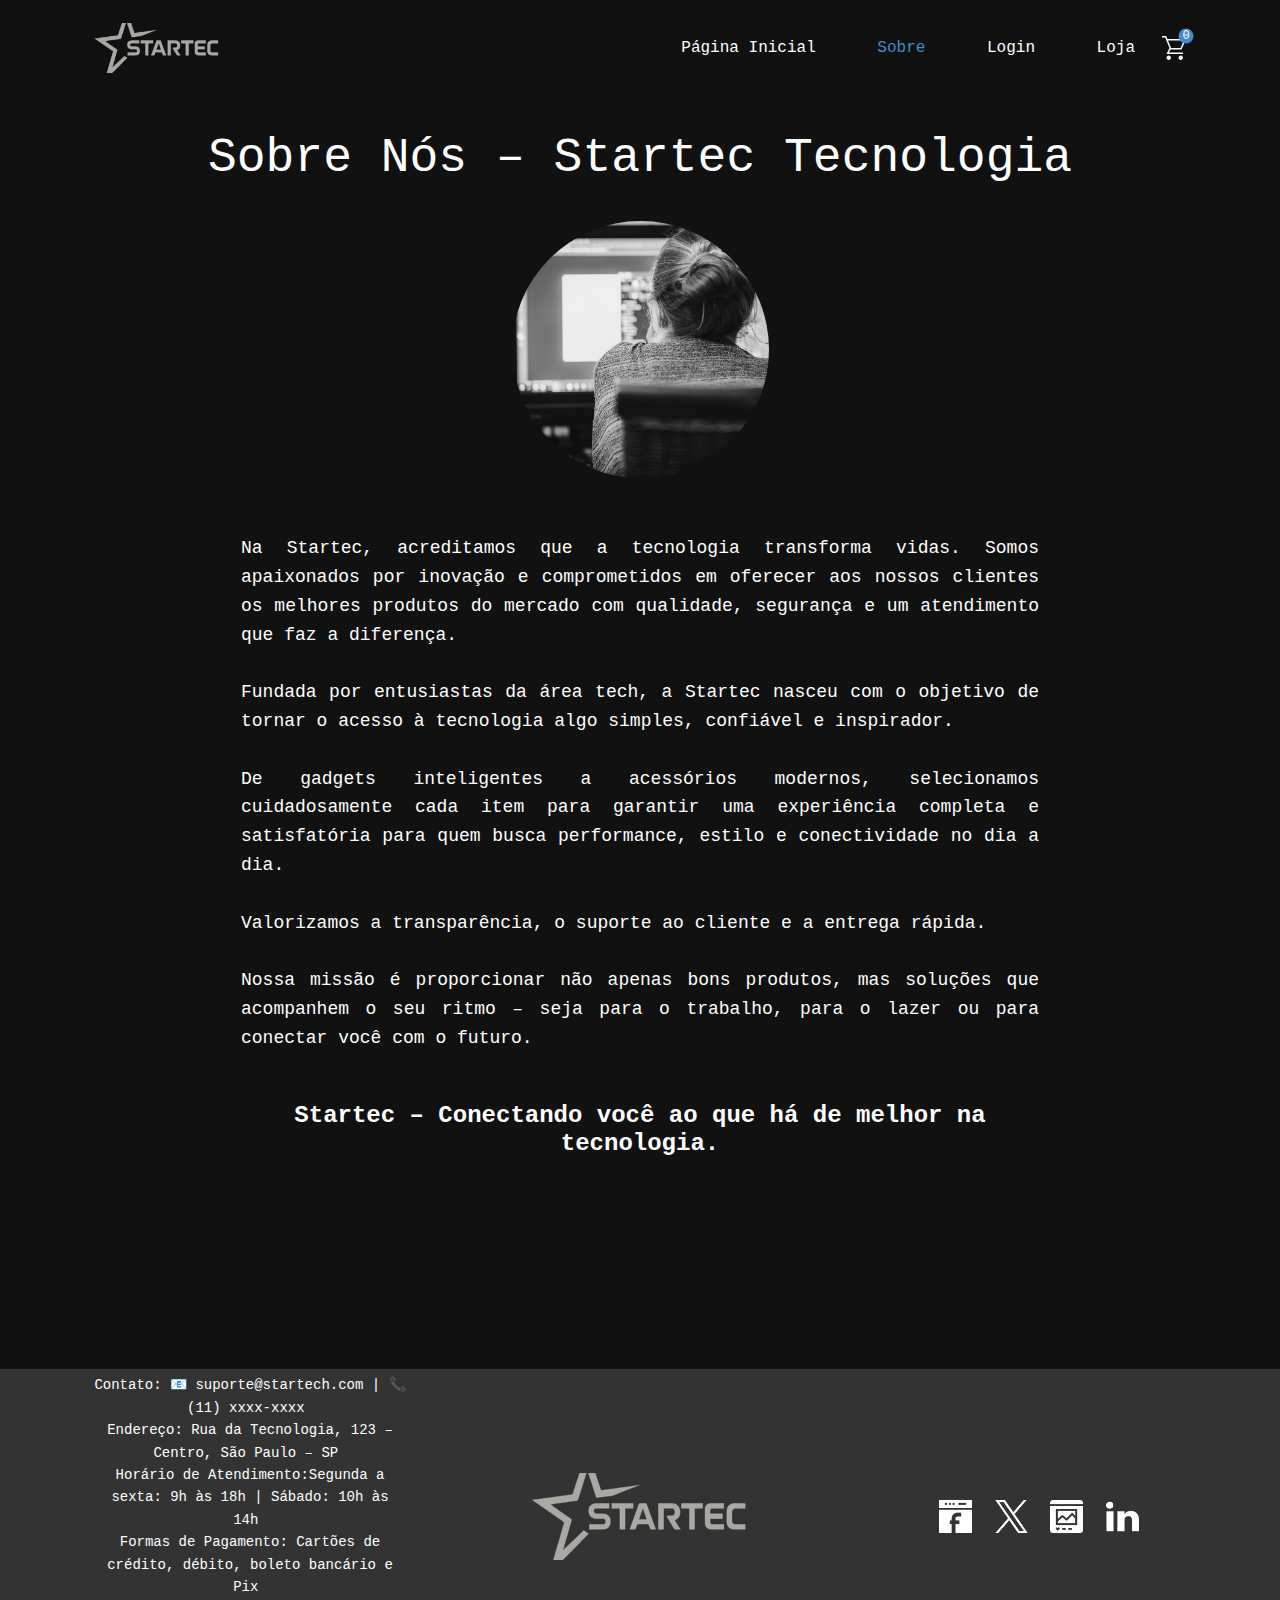
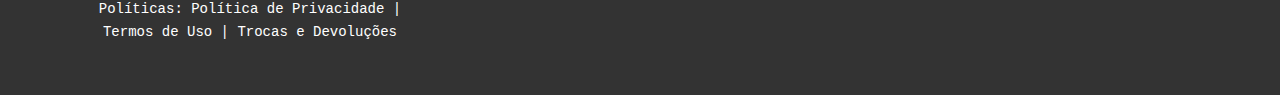
<file: loja/Sobre.html>
<!DOCTYPE html>
<html style="font-size: 16px;" lang="pt">

<head>
  <meta name="viewport" content="width=device-width, initial-scale=1.0">
  <meta charset="utf-8">
  <meta name="keywords" content="">
  <meta name="description" content="">
  <title>Sobre</title>
  <link rel="stylesheet" href="page.css" media="screen">
  <link rel="stylesheet" href="Sobre.css" media="screen">
  <script class="u-script" type="text/javascript" src="jquery.js" defer=""></script>
  <script class="u-script" type="text/javascript" src="page.js" defer=""></script>




  <script type="application/ld+json">
    {
      "@context": "http://schema.org",
      "@type": "Organization",
      "name": "Loja",
      "logo": "images/logo.png",
      "sameAs": [
        "Página-Inicial.html"
      ]
    }
  </script>
  <meta name="theme-color" content="#478ac9">
  <meta property="og:title" content="Sobre">
  <meta property="og:description" content="">
  <meta property="og:type" content="website">
  <meta data-intl-tel-input-cdn-path="intlTelInput/">
</head>

<body data-path-to-root="./" data-include-products="true" class="u-body u-xl-mode" data-lang="pt">
  <header class="u-clearfix u-custom-color-1 u-header u-header" id="header">
    <div class="u-clearfix u-sheet u-valign-middle-lg u-valign-middle-sm u-sheet-1">
      <a href="#" class="u-image u-logo u-image-1" data-image-width="300" data-image-height="87">
        <img src="images/logo.png" class="u-logo-image u-logo-image-1">
      </a>
      <nav class="u-menu u-menu-one-level u-offcanvas u-menu-1" role="navigation">
        <div class="menu-collapse" style="font-size: 1rem; letter-spacing: 0px;">
          <a class="u-button-style u-custom-left-right-menu-spacing u-custom-padding-bottom u-custom-top-bottom-menu-spacing u-hamburger-link u-nav-link u-text-active-palette-1-base u-text-hover-palette-2-base"
            href="#" tabindex="-1" aria-label="Open menu" aria-controls="3ef9">
            <svg class="u-svg-link" viewBox="0 0 24 24">
              <use xlink:href="#menu-hamburger"></use>
            </svg>
            <svg class="u-svg-content" version="1.1" id="menu-hamburger" viewBox="0 0 16 16" x="0px" y="0px"
              xmlns:xlink="http://www.w3.org/1999/xlink" xmlns="http://www.w3.org/2000/svg">
              <g>
                <rect y="1" width="16" height="2"></rect>
                <rect y="7" width="16" height="2"></rect>
                <rect y="13" width="16" height="2"></rect>
              </g>
            </svg>
          </a>
        </div>
        <div class="u-custom-menu u-nav-container">
          <ul class="u-nav u-unstyled u-nav-1" role="menubar">
            <li role="none" class="u-nav-item"><a role="menuitem"
                class="u-button-style u-nav-link u-text-active-palette-1-base u-text-hover-palette-2-base" href="./"
                style="padding: 10px 26px;">Página Inicial</a>
            </li>
            <li role="none" class="u-nav-item"><a role="menuitem"
                class="u-button-style u-nav-link u-text-active-palette-1-base u-text-hover-palette-2-base"
                href="Sobre.html" style="padding: 10px 26px;">Sobre</a>
            </li>
            <li role="none" class="u-nav-item"><a role="menuitem"
                class="u-button-style u-nav-link u-text-active-palette-1-base u-text-hover-palette-2-base"
                href="Login.html" style="padding: 10px 26px;">Login</a>
            </li>
            <li role="none" class="u-nav-item"><a role="menuitem"
                class="u-button-style u-nav-link u-text-active-palette-1-base u-text-hover-palette-2-base"
                href="Loja.html" style="padding: 10px 26px;">Loja</a>
            </li>
          </ul>
        </div>
        <div class="u-custom-menu u-nav-container-collapse" id="3ef9" role="region" aria-label="Menu panel">
          <div class="u-black u-container-style u-inner-container-layout u-opacity u-opacity-95 u-sidenav">
            <div class="u-inner-container-layout u-sidenav-overflow">
              <div class="u-menu-close" tabindex="-1" aria-label="Close menu"></div>
              <ul class="u-align-center u-nav u-popupmenu-items u-unstyled u-nav-2" role="menubar">
                <li role="none" class="u-nav-item"><a role="menuitem" class="u-button-style u-nav-link" href="./">Página
                    Inicial</a>
                </li>
                <li role="none" class="u-nav-item"><a role="menuitem" class="u-button-style u-nav-link"
                    href="Sobre.html">Sobre</a>
                </li>
                <li role="none" class="u-nav-item"><a role="menuitem" class="u-button-style u-nav-link"
                    href="Login.html">Login</a>
                </li>
                <li role="none" class="u-nav-item"><a role="menuitem" class="u-button-style u-nav-link"
                    href="Loja.html">Loja</a>
                </li>
              </ul>
            </div>
          </div>
          <div class="u-black u-menu-overlay u-opacity u-opacity-70"></div>
        </div>
      </nav><!--shopping_cart-->
      <a class="u-shopping-cart u-shopping-cart-1"
        data-payment-service="{&quot;id&quot;:&quot;fa299c943c00f327724a0717f0567fdb&quot;,&quot;formServices&quot;:[&quot;0a9d504d-05af-02d9-59ab-5e486c7b22ec&quot;],&quot;paymentMethods&quot;:[{&quot;id&quot;:&quot;5e5b7bdc748141af1e8ffe0d8cc20042&quot;,&quot;clientId&quot;:&quot;&quot;,&quot;type&quot;:&quot;paypal&quot;,&quot;disableFunding&quot;:&quot;,card,bancontact,blik,eps,giropay,ideal,mybank,p24,sepa,sofort,venmo&quot;}],&quot;userToken&quot;:&quot;86e51872-0162-4eda-a24a-a492c0bddd8b&quot;}"
        href="#popup-e1e9"><span class="u-icon u-shopping-cart-icon"><svg class="u-svg-link"
            preserveAspectRatio="xMidYMin slice" viewBox="0 0 16 16" style="">
            <use xlink:href="#svg-148d"></use>
          </svg><svg class="u-svg-content" viewBox="0 0 16 16" x="0px" y="0px" id="svg-148d">
            <path d="M14.5,3l-2.1,5H6.1L5.9,7.6L4,3H14.5 M0,0v1h2.1L5,8l-2,4h11v-1H4.6l1-2H13l3-7H3.6L2.8,0H0z M12.5,13
	c-0.8,0-1.5,0.7-1.5,1.5s0.7,1.5,1.5,1.5s1.5-0.7,1.5-1.5S13.3,13,12.5,13L12.5,13z M4.5,13C3.7,13,3,13.7,3,14.5S3.7,16,4.5,16
	S6,15.3,6,14.5S5.3,13,4.5,13L4.5,13z"></path>
          </svg><span class="u-icon-circle u-palette-1-base u-shopping-cart-count"
            style="font-size: 0.75rem;"><!--shopping_cart_count-->0<!--/shopping_cart_count--></span></span>
      </a><!--/shopping_cart-->
    </div>
  </header>
  <section
    class="u-align-center-lg u-align-center-md u-align-center-xl u-align-left-sm u-align-left-xs u-clearfix u-custom-color-1 u-section-1"
    data-image-width="2000" data-image-height="1333" id="block-2">
    <div class="u-clearfix u-sheet u-valign-middle-lg u-valign-middle-sm u-valign-middle-xs u-sheet-1">
      <h2 class="u-align-center u-custom-font u-font-courier-new u-text u-text-default u-text-1"> Sobre Nós – Startec
        Tecnologia</h2>
      <img class="u-image u-image-circle u-image-1"
        src="images/1234113c9230fc9758d25e30c7f51497a2e1c774d3a4ecd707afade5462c37a1d54d15d8b8592775f2788736b8cc11e63f530692b83f8f183a2fd2_1280.jpg"
        alt="" data-image-width="1280" data-image-height="853">
      <p class="u-align-justify u-text u-text-2"> Na Startec, acreditamos que a tecnologia transforma vidas. Somos
        apaixonados por inovação e comprometidos em oferecer aos nossos clientes os melhores produtos do mercado com
        qualidade, segurança e um atendimento que faz a diferença.&nbsp;<br>
        <br>Fundada por entusiastas da área tech, a Startec nasceu com o objetivo de tornar o acesso à tecnologia algo
        simples, confiável e inspirador.&nbsp;<br>
        <br>De gadgets inteligentes a acessórios modernos, selecionamos cuidadosamente cada item para garantir uma
        experiência completa e satisfatória para quem busca performance, estilo e conectividade no dia a dia.&nbsp;<br>
        <br>Valorizamos a transparência, o suporte ao cliente e a entrega rápida.&nbsp;<br>
        <br>Nossa missão é proporcionar não apenas bons produtos, mas soluções que acompanhem o seu ritmo – seja para o
        trabalho, para o lazer ou para conectar você com o futuro.
      </p>
      <h4 class="u-align-center u-text u-text-3"> Startec – Conectando você ao que há de melhor na tecnologia.</h4>
    </div>
  </section>




  <footer class="u-clearfix u-footer u-grey-80" id="footer">
    <div
      class="u-clearfix u-sheet u-valign-bottom-lg u-valign-bottom-md u-valign-bottom-sm u-valign-bottom-xs u-valign-middle-xl u-sheet-1">
      <div class="data-layout-selected u-clearfix u-expanded-width u-gutter-30 u-layout-wrap u-layout-wrap-1">
        <div class="u-gutter-0 u-layout">
          <div class="u-layout-row">
            <div
              class="u-align-center-sm u-align-center-xl u-align-center-xs u-align-left-md u-container-style u-layout-cell u-left-cell u-size-20 u-size-30-md u-layout-cell-1">
              <div
                class="u-container-layout u-valign-middle-lg u-valign-middle-md u-valign-middle-sm u-valign-middle-xs u-valign-top-xl u-container-layout-1">
                <p class="u-text u-text-1"> C​on​tato:
                  📧 suporte@startech.com | 📞 (11) xxxx-xxxx&nbsp;<br>Endereço:
                  Rua da Tecnologia, 123 – Centro, São Paulo – SP&nbsp;<br>Horário de Atendimento:Segunda a sexta: 9h às
                  18h | Sábado: 10h às 14h&nbsp;<br>Formas de Pagamento:
                  Cartões de crédito, débito, boleto bancário e Pix&nbsp;<br>Políticas:
                  Política de Privacidade | Termos de Uso | Trocas e Devoluções
                </p>
              </div>
            </div>
            <div
              class="u-align-center-sm u-align-right-md u-container-style u-layout-cell u-size-20 u-size-30-md u-layout-cell-2">
              <div class="u-container-layout u-valign-middle u-container-layout-2">
                <a href="#" class="u-image u-logo u-image-1" data-image-width="300" data-image-height="87">
                  <img src="images/logo.png" class="u-logo-image u-logo-image-1">
                </a>
              </div>
            </div>
            <div
              class="u-align-center-sm u-align-center-xs u-align-left-md u-align-right-lg u-align-right-xl u-container-style u-hidden-md u-layout-cell u-right-cell u-size-20 u-size-30-md u-layout-cell-3">
              <div
                class="u-container-layout u-valign-middle-lg u-valign-middle-sm u-valign-middle-xl u-valign-middle-xs u-container-layout-3">
                <div class="u-align-left-xs u-social-icons u-social-icons-1">
                  <a class="u-social-url" title="facebook" target="_blank" href="Página-Inicial.html"><span
                      class="u-file-icon u-icon u-social-facebook u-social-icon u-text-white u-icon-1"><img
                        src="images/2449707-61fd1b47.png" alt=""></span>
                  </a>
                  <a class="u-social-url" title="twitter" target="_blank" href=""><span
                      class="u-file-icon u-icon u-social-icon u-social-twitter u-text-white u-icon-2"><img
                        src="images/11823292-356aaac6.png" alt=""></span>
                  </a>
                  <a class="u-social-url" title="instagram" target="_blank" href=""><span
                      class="u-file-icon u-icon u-social-icon u-social-instagram u-text-white u-icon-3"><img
                        src="images/5978244-d588042b.png" alt=""></span>
                  </a>
                  <a class="u-social-url" title="linkedin" target="_blank" href=""><span
                      class="u-file-icon u-icon u-social-icon u-social-linkedin u-text-white u-icon-4"><img
                        src="images/2397-37b210dd.png" alt=""></span>
                  </a>
                </div>
              </div>
            </div>
          </div>
        </div>
      </div>
    </div>
  </footer>
  <section class="u-backlink u-clearfix u-grey-80"></section>
  <section
    class="u-black u-clearfix u-container-style u-dialog-block u-opacity u-opacity-70 u-payment-dialog u-valign-middle u-dialog-section-4"
    id="popup-e1e9">
    <div
      class="u-align-center u-container-align-center u-container-style u-custom-color-1 u-dialog u-opacity u-opacity-65 u-radius-25 u-shape-round u-dialog-1">
      <div
        class="u-container-layout u-valign-top-lg u-valign-top-md u-valign-top-sm u-valign-top-xs u-container-layout-1">
        <h5 class="u-align-left u-text u-text-1">Compre agora</h5>
        <div class="u-expanded-width u-products u-products-1" data-site-sorting-prop="created"
          data-site-sorting-order="desc" data-items-per-page="1" data-site-category="">
          <div class="u-list-control"></div>
          <div class="u-repeater u-repeater-1">
            <!--product_item-->
            <div class="u-container-style u-products-item u-repeater-item" data-product-id="3">
              <div class="u-container-layout u-similar-container u-container-layout-2">
                <h5 class="u-align-left u-product-control u-text u-text-2">
                  <a class="u-product-title-link" href="#">AirPods (3.ª geração)</a>
                </h5>
                <div class="u-align-left u-product-control u-product-desc u-text u-text-3">Áudio espacial com seguimento
                  dinâmico da posição da cabeça para se deixar envolver pelo som</div>
                <div class="u-align-left u-product-control u-product-quantity u-product-quantity-1">
                  <div class="u-hidden u-quantity-label">Quantity</div>
                  <div class="u-border-1 u-border-grey-30 u-quantity-input u-radius-50">
                    <a class="disabled minus u-button-style u-quantity-button u-text-body-color">
                      <svg xmlns="http://www.w3.org/2000/svg" viewBox="0 0 16 16">
                        <path d="m 4 8 h 8" fill="none" stroke="currentColor" stroke-width="1" fill-rule="evenodd">
                        </path>
                      </svg>
                    </a>
                    <input class="u-input" type="text" value="1" pattern="[0-9]+">
                    <a class="plus u-button-style u-quantity-button u-text-body-color">
                      <svg xmlns="http://www.w3.org/2000/svg" viewBox="0 0 16 16">
                        <path d="m 4 8 h 8 M 8 4 v 8" fill="none" stroke="currentColor" stroke-width="1"
                          fill-rule="evenodd"></path>
                      </svg>
                    </a>
                  </div>
                </div>
                <div data-add-zero-cents="true"
                  class="u-align-left u-product-control u-product-price u-product-price-1">
                  <div class="u-price-wrapper u-spacing-10">
                    <div class="u-old-price" style="text-decoration: line-through !important;">Rnbsp;1.831,00</div>
                    <div class="u-price" style="font-size: 1.25rem; font-weight: 700;">Rnbsp;1.069,00</div>
                  </div>
                </div>
              </div>
            </div><!--/product_item-->
          </div>
          <div class="u-list-control"></div>
        </div>
        <div
          class="u-expanded-width u-payment-services u-tab-links-align-justify u-tab-payment u-tab-vertical u-tabs u-payment-services-1"
          data-payment-order-approved-message="Your order has been approved. Thank you!"
          data-payment-order-cancelled-message="Unable to process your order. Please try again later."
          data-payment-service="fa299c943c00f327724a0717f0567fdb" data-paypal-hidden-buttons=""
          data-payment-paypal-layout="vertical" data-payment-paypal-shape="rect">
          <ul class="u-tab-list u-unstyled" role="tablist">
            <li class="u-tab-item" role="presentation"><a
                class="active u-active-grey-10 u-button-style u-payment-paypal u-tab-link u-text-body-color"
                id="link-tab-9cb3" href="#tab-9cb3" role="tab" aria-controls="tab-9cb3" aria-selected="true"><input
                  type="radio" class="u-field-input u-grey-15 u-radius-15" name="payment-group"
                  checked="checked"><span>Paypal</span><svg class="u-svg-content" xmlns="http://www.w3.org/2000/svg"
                  x="0px" y="0px">
                  <path fill="#009EE3" d="M11,5.9H18c3.8,0,5.2,1.9,4.9,4.7c-0.3,4.7-3.2,7.2-6.9,7.2h-1.9c-0.5,0-0.8,0.3-0.9,1.3l-0.8,4.3
  c-0.1,0.3-0.2,0.5-0.5,0.6H7.6c-0.4,0-0.5-0.3-0.4-1l2.6-16C9.9,6.3,10.2,5.9,11,5.9z"></path>
                  <path fill="#113984" d="M6.7,0h7.1c2,0,4.3,0.1,5.9,1.5c1.1,0.9,1.6,2.4,1.5,4c-0.4,5.4-3.7,8.5-8,8.5H9.6c-0.6,0-0.9,0.4-1.2,1.5
  l-0.9,5.1C7.4,21,7.3,21.3,7,21.3H2.6C2,21.3,1.9,21,2,20.1L5.2,1.3C5.3,0.4,5.7,0,6.7,0z"></path>
                  <path fill="#172C70" d="M8.6,14.8l1.3-7.9c0.1-0.7,0.5-1,1.3-1h7.1c1.2,0,2.1,0.2,2.8,0.5c-0.7,4.8-3.8,7.5-7.9,7.5H9.6
  C9.1,13.9,8.8,14.1,8.6,14.8z"></path>
                </svg>
              </a>
            </li>
            <li class="u-tab-item" role="presentation"><a
                class="u-active-grey-10 u-button-style u-payment-stripe u-tab-link u-text-body-color" id="link-tab-ab80"
                href="#tab-ab80" role="tab" aria-controls="tab-ab80" aria-selected="false"><input type="radio"
                  class="u-field-input u-grey-15 u-radius-15" name="payment-group">Stripe<svg class="u-svg-content"
                  xmlns="http://www.w3.org/2000/svg" x="0px" y="0px" viewBox="0 0 24 24">
                  <path fill="#635BFF" d="M14,9.2c-2.3-0.8-3.4-1.5-3.4-2.4c0-0.8,0.8-1.3,2-1.3c2.3,0,4.7,0.8,6.4,1.6l0.9-5.5
  c-1.3-0.5-4-1.6-7.7-1.6C9.6,0,7.5,0.7,5.8,1.9C4.1,3.2,3.4,4.9,3.4,7.2c0,4,2.6,5.7,6.8,7.2c2.7,0.9,3.6,1.6,3.6,2.5
  c0,0.9-0.9,1.6-2.4,1.6c-1.9,0-5.2-0.9-7.3-2.1L3,22c1.8,0.9,5.1,2,8.7,2c2.8,0,5.1-0.7,6.6-1.9c1.8-1.3,2.7-3.2,2.7-5.7
  C20.9,12.3,18.2,10.7,14,9.2L14,9.2z"></path>
                </svg>
              </a>
            </li>
            <li class="u-tab-item" role="presentation"></li>
          </ul>
          <div class="u-tab-content">
            <div class="u-container-style u-payment-paypal u-tab-active u-tab-pane" id="tab-9cb3" role="tabpanel"
              aria-labelledby="link-tab-9cb3">
              <div class="u-container-layout u-payment-services-inner u-container-layout-3">Loading...</div>
            </div>
            <div class="u-container-style u-payment-stripe u-tab-pane" id="tab-ab80" role="tabpanel"
              aria-labelledby="link-tab-ab80">
              <div class="u-container-layout u-container-layout-4">
                <a href="#" class="u-btn u-button-style u-stripe-button u-btn-1">Pay with Stripe</a>
              </div>
            </div>
          </div>
        </div>
      </div>
      <button class="u-dialog-close-button u-icon u-text-grey-40 u-icon-1"><svg class="u-svg-link"
          preserveAspectRatio="xMidYMin slice" viewBox="0 0 16 16" style="">
          <use xmlns:xlink="http://www.w3.org/1999/xlink" xlink:href="#svg-efe9"></use>
        </svg><svg xmlns="http://www.w3.org/2000/svg" xmlns:xlink="http://www.w3.org/1999/xlink" version="1.1"
          xml:space="preserve" class="u-svg-content" viewBox="0 0 16 16" x="0px" y="0px" id="svg-efe9">
          <rect x="7" y="0" transform="matrix(0.7071 -0.7071 0.7071 0.7071 -3.3138 8.0002)" width="2" height="16">
          </rect>
          <rect x="0" y="7" transform="matrix(0.7071 -0.7071 0.7071 0.7071 -3.3138 8.0002)" width="16" height="2">
          </rect>
        </svg></button>
    </div>
  </section>
  <style>
    .u-dialog-section-4 .u-dialog-1 {
      width: 570px;
      min-height: 578px;
      height: auto;
      box-shadow: 0px 0px 8px 0px rgba(0, 0, 0, 0.2);
      margin: 60px auto;
    }

    .u-dialog-section-4 .u-container-layout-1 {
      padding: 34px 35px;
    }

    .u-dialog-section-4 .u-text-1 {
      font-weight: 700;
    }

    .u-dialog-section-4 .u-products-1 {
      margin-top: 30px;
      margin-bottom: 0;
    }

    .u-dialog-section-4 .u-repeater-1 {
      grid-template-columns: repeat(1, 100%);
      min-height: 206px;
      --gap: 10px;
      grid-auto-columns: 100%;
    }

    .u-dialog-section-4 .u-container-layout-2 {
      padding: 0 0 30px;
    }

    .u-dialog-section-4 .u-text-2 {
      background-image: none;
    }

    .u-dialog-section-4 .u-text-3 {
      font-size: 0.875rem;
    }

    .u-dialog-section-4 .u-product-quantity-1 {
      width: 125px;
      margin: 30px auto 0 0;
    }

    .u-dialog-section-4 .u-product-price-1 {
      margin: -34px 0 0 auto;
    }

    .u-dialog-section-4 .u-payment-services-1 {
      min-width: 50px;
    }

    .u-dialog-section-4 .u-container-layout-3 {
      padding: 20px 0 0;
    }

    .u-dialog-section-4 .u-container-layout-4 {
      padding: 8px 0 0;
    }

    .u-dialog-section-4 .u-btn-1 {
      width: 100%;
      margin: 0 auto;
    }

    .u-dialog-section-4 .u-icon-1 {
      width: 20px;
      height: 20px;
      left: auto;
      top: 36px;
      position: absolute;
      right: 35px;
      padding: 0;
    }

    @media (max-width: 1199px) {
      .u-dialog-section-4 .u-text-1 {
        margin: 0 165px 0 0;
      }

      .u-dialog-section-4 .u-repeater-1 {
        grid-template-columns: 100%;
      }

      .u-dialog-section-4 .u-text-2 {
        margin: 0;
      }

      .u-dialog-section-4 .u-text-3 {
        margin: 20px 0 0;
      }

      .u-dialog-section-4 .u-payment-services-1 {
        min-height: 208px;
        margin-top: 0;
        margin-bottom: 0;
        height: auto;
      }
    }

    @media (max-width: 991px) {
      .u-dialog-section-4 .u-container-layout-1 {
        padding: 30px;
      }

      .u-dialog-section-4 .u-container-layout-3 {
        padding-right: 0;
        padding-bottom: 0;
        padding-left: 0;
      }
    }

    @media (max-width: 767px) {
      .u-dialog-section-4 .u-dialog-1 {
        width: 540px;
      }

      .u-dialog-section-4 .u-container-layout-1 {
        padding-left: 10px;
        padding-right: 10px;
      }
    }

    @media (max-width: 575px) {
      .u-dialog-section-4 .u-dialog-1 {
        width: 340px;
      }

      .u-dialog-section-4 .u-text-1 {
        margin-right: 0;
      }
    }
  </style>
</body>

</html>
</file>
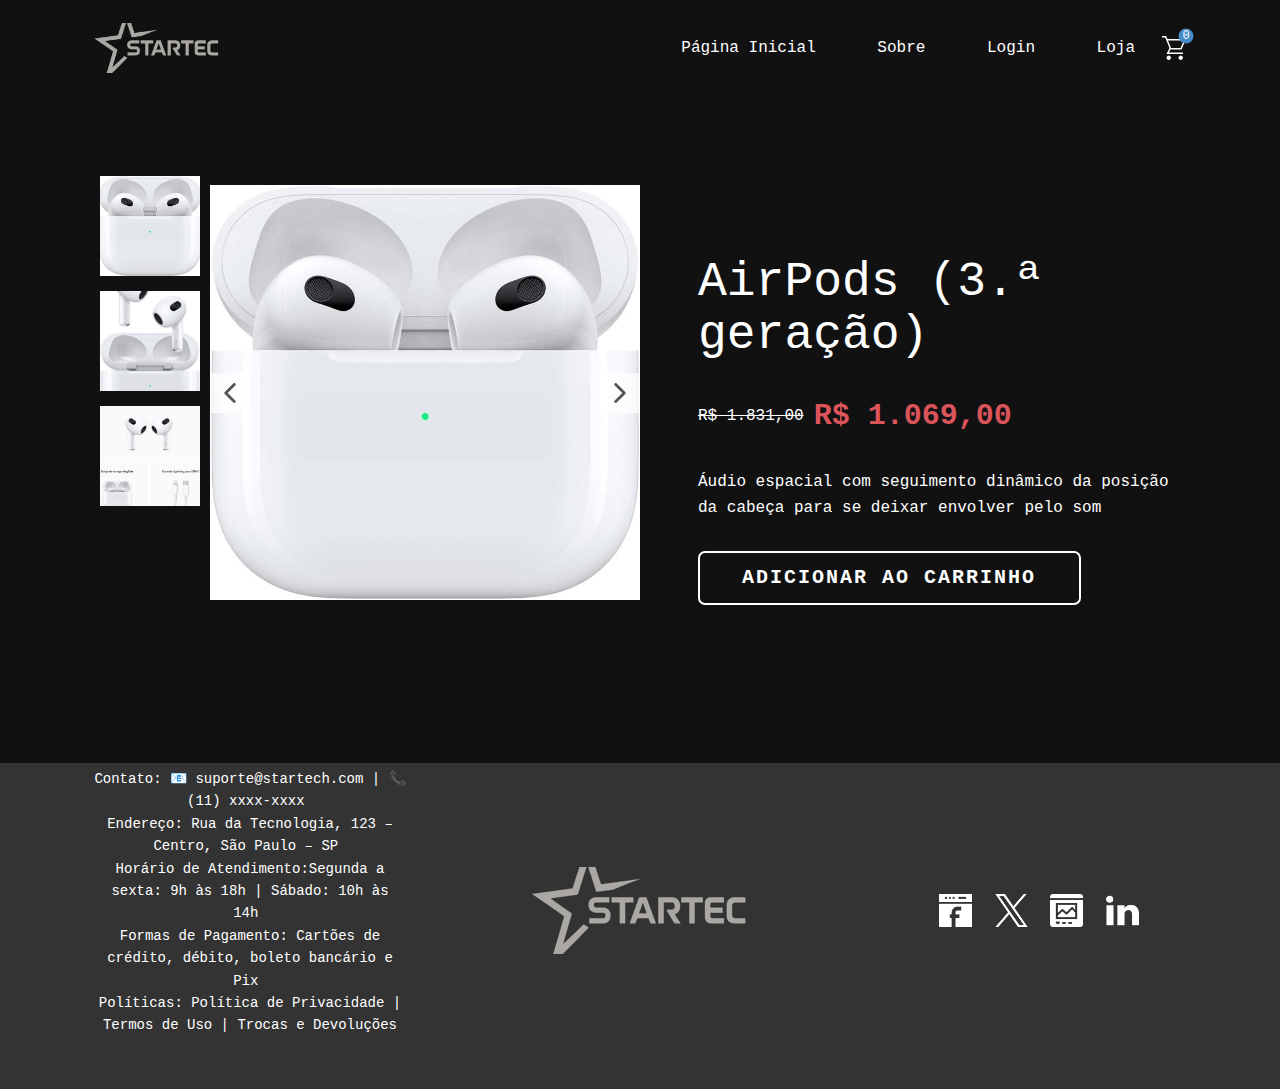
<file: loja/products/airpods--3---gera--o-.html>
<!DOCTYPE html>
<html style="font-size: 16px;" lang="pt">

<head>
  <meta name="viewport" content="width=device-width, initial-scale=1.0">
  <meta charset="utf-8">
  <meta name="keywords" content="Product 1 Title">
  <meta name="description" content="">
  <title>Product Details Template</title>
  <link rel="stylesheet" href="../page.css" media="screen">
  <link rel="stylesheet" href="../Product-Details.css" media="screen">
  <script class="u-script" type="text/javascript" src="../jquery.js" defer=""></script>
  <script class="u-script" type="text/javascript" src="../page.js" defer=""></script>
  <meta name="theme-color" content="#478ac9">
  <meta property="og:title" content="Product Details Template">
  <meta property="og:description" content="">
  <meta property="og:type" content="website">
  <meta data-intl-tel-input-cdn-path="intlTelInput/">
</head>

<body data-path-to-root="../" data-include-products="true" class="u-body u-xl-mode" data-lang="pt">
  <header class="u-clearfix u-custom-color-1 u-header u-header" id="header">
    <div class="u-clearfix u-sheet u-valign-middle-lg u-valign-middle-sm u-sheet-1">
      <a href="#" class="u-image u-logo u-image-1" data-image-width="300" data-image-height="87">
        <img src="../images/logo.png" class="u-logo-image u-logo-image-1">
      </a>
      <nav class="u-menu u-menu-one-level u-offcanvas u-menu-1" role="navigation">
        <div class="menu-collapse" style="font-size: 1rem; letter-spacing: 0px;">
          <a class="u-button-style u-custom-left-right-menu-spacing u-custom-padding-bottom u-custom-top-bottom-menu-spacing u-hamburger-link u-nav-link u-text-active-palette-1-base u-text-hover-palette-2-base"
            href="#" tabindex="-1" aria-label="Open menu" aria-controls="3ef9">
            <svg class="u-svg-link" viewBox="0 0 24 24">
              <use xlink:href="#menu-hamburger"></use>
            </svg>
            <svg class="u-svg-content" version="1.1" id="menu-hamburger" viewBox="0 0 16 16" x="0px" y="0px"
              xmlns:xlink="http://www.w3.org/1999/xlink" xmlns="http://www.w3.org/2000/svg">
              <g>
                <rect y="1" width="16" height="2"></rect>
                <rect y="7" width="16" height="2"></rect>
                <rect y="13" width="16" height="2"></rect>
              </g>
            </svg>
          </a>
        </div>
        <div class="u-custom-menu u-nav-container">
          <ul class="u-nav u-unstyled u-nav-1" role="menubar">
            <li role="none" class="u-nav-item"><a role="menuitem"
                class="u-button-style u-nav-link u-text-active-palette-1-base u-text-hover-palette-2-base" href="../"
                style="padding: 10px 26px;">Página Inicial</a>
            </li>
            <li role="none" class="u-nav-item"><a role="menuitem"
                class="u-button-style u-nav-link u-text-active-palette-1-base u-text-hover-palette-2-base"
                href="../Sobre.html" style="padding: 10px 26px;">Sobre</a>
            </li>
            <li role="none" class="u-nav-item"><a role="menuitem"
                class="u-button-style u-nav-link u-text-active-palette-1-base u-text-hover-palette-2-base"
                href="../Login.html" style="padding: 10px 26px;">Login</a>
            </li>
            <li role="none" class="u-nav-item"><a role="menuitem"
                class="u-button-style u-nav-link u-text-active-palette-1-base u-text-hover-palette-2-base"
                href="../Loja.html" style="padding: 10px 26px;">Loja</a>
            </li>
          </ul>
        </div>
        <div class="u-custom-menu u-nav-container-collapse" id="3ef9" role="region" aria-label="Menu panel">
          <div class="u-black u-container-style u-inner-container-layout u-opacity u-opacity-95 u-sidenav">
            <div class="u-inner-container-layout u-sidenav-overflow">
              <div class="u-menu-close" tabindex="-1" aria-label="Close menu"></div>
              <ul class="u-align-center u-nav u-popupmenu-items u-unstyled u-nav-2" role="menubar">
                <li role="none" class="u-nav-item"><a role="menuitem" class="u-button-style u-nav-link"
                    href="../">Página Inicial</a>
                </li>
                <li role="none" class="u-nav-item"><a role="menuitem" class="u-button-style u-nav-link"
                    href="../Sobre.html">Sobre</a>
                </li>
                <li role="none" class="u-nav-item"><a role="menuitem" class="u-button-style u-nav-link"
                    href="../Login.html">Login</a>
                </li>
                <li role="none" class="u-nav-item"><a role="menuitem" class="u-button-style u-nav-link"
                    href="../Loja.html">Loja</a>
                </li>
              </ul>
            </div>
          </div>
          <div class="u-black u-menu-overlay u-opacity u-opacity-70"></div>
        </div>
      </nav><!--shopping_cart-->
      <a class="u-shopping-cart u-shopping-cart-1"
        data-payment-service="{&quot;id&quot;:&quot;fa299c943c00f327724a0717f0567fdb&quot;,&quot;formServices&quot;:[&quot;0a9d504d-05af-02d9-59ab-5e486c7b22ec&quot;],&quot;paymentMethods&quot;:[{&quot;id&quot;:&quot;5e5b7bdc748141af1e8ffe0d8cc20042&quot;,&quot;clientId&quot;:&quot;&quot;,&quot;type&quot;:&quot;paypal&quot;,&quot;disableFunding&quot;:&quot;,card,bancontact,blik,eps,giropay,ideal,mybank,p24,sepa,sofort,venmo&quot;}],&quot;userToken&quot;:&quot;86e51872-0162-4eda-a24a-a492c0bddd8b&quot;}"
        href="#popup-e1e9"><span class="u-icon u-shopping-cart-icon"><svg class="u-svg-link"
            preserveAspectRatio="xMidYMin slice" viewBox="0 0 16 16" style="">
            <use xlink:href="#svg-148d"></use>
          </svg><svg class="u-svg-content" viewBox="0 0 16 16" x="0px" y="0px" id="svg-148d">
            <path d="M14.5,3l-2.1,5H6.1L5.9,7.6L4,3H14.5 M0,0v1h2.1L5,8l-2,4h11v-1H4.6l1-2H13l3-7H3.6L2.8,0H0z M12.5,13
	c-0.8,0-1.5,0.7-1.5,1.5s0.7,1.5,1.5,1.5s1.5-0.7,1.5-1.5S13.3,13,12.5,13L12.5,13z M4.5,13C3.7,13,3,13.7,3,14.5S3.7,16,4.5,16
	S6,15.3,6,14.5S5.3,13,4.5,13L4.5,13z"></path>
          </svg><span class="u-icon-circle u-palette-1-base u-shopping-cart-count"
            style="font-size: 0.75rem;"><!--shopping_cart_count-->0<!--/shopping_cart_count--></span></span>
      </a><!--/shopping_cart-->
    </div>
  </header>
  <section class="u-align-center u-clearfix u-container-align-center u-custom-color-1 u-section-1" id="block-1">
    <div
      class="u-clearfix u-sheet u-valign-middle-lg u-valign-middle-md u-valign-middle-xl u-valign-middle-xs u-sheet-1">
      <!--product--><!--product_options_json--><!--{"source":"3"}--><!--/product_options_json-->

      <div class="u-container-style u-expanded-width u-product u-product-1" data-product-id="3"
        data-product-variation-values="{}">
        <div class="u-container-layout u-valign-middle-xl u-container-layout-1">
          <!--product_gallery--><!--options_json--><!--{"maxItems":""}--><!--/options_json-->
          <div
            class="u-carousel u-gallery u-layout-thumbnails u-lightbox u-no-transition u-product-control u-show-text-none u-thumbnails-position-left u-gallery-1"
            data-interval="5000" data-u-ride="carousel" id="carousel-f824">
            <div class="u-carousel-inner u-gallery-inner u-gallery-inner-1" role="listbox">
              <div class="u-carousel-item u-gallery-item u-active">
                <div class="u-back-slide">
                  <img class="u-back-image u-expanded u-image-contain" src="../images/air2.jpg">
                </div>
                <div class="u-over-slide u-over-slide-1">
                  <h3 class="u-gallery-heading">Sample Title</h3>
                  <p class="u-gallery-text">Sample Text</p>
                </div>
              </div>
              <div class="u-carousel-item u-gallery-item">
                <div class="u-back-slide">
                  <img class="u-back-image u-expanded u-image-contain" src="../images/air1.jpg">
                </div>
                <div class="u-over-slide u-over-slide-1">
                  <h3 class="u-gallery-heading">Sample Title</h3>
                  <p class="u-gallery-text">Sample Text</p>
                </div>
              </div>
              <div class="u-carousel-item u-gallery-item">
                <div class="u-back-slide">
                  <img class="u-back-image u-expanded u-image-contain" src="../images/air3.jpg">
                </div>
                <div class="u-over-slide u-over-slide-1">
                  <h3 class="u-gallery-heading">Sample Title</h3>
                  <p class="u-gallery-text">Sample Text</p>
                </div>
              </div>
            </div>
            <a class="u-absolute-vcenter u-carousel-control u-carousel-control-prev u-icon-rectangle u-opacity u-opacity-70 u-spacing-10 u-text-hover-grey-80 u-white u-carousel-control-1"
              href="#carousel-f824" role="button" data-u-slide="prev"><span aria-hidden="true">
                <svg viewBox="0 0 451.847 451.847">
                  <path d="M97.141,225.92c0-8.095,3.091-16.192,9.259-22.366L300.689,9.27c12.359-12.359,32.397-12.359,44.751,0
c12.354,12.354,12.354,32.388,0,44.748L173.525,225.92l171.903,171.909c12.354,12.354,12.354,32.391,0,44.744
c-12.354,12.365-32.386,12.365-44.745,0l-194.29-194.281C100.226,242.115,97.141,234.018,97.141,225.92z"></path>
                </svg></span><span class="sr-only">
                <svg viewBox="0 0 451.847 451.847">
                  <path d="M97.141,225.92c0-8.095,3.091-16.192,9.259-22.366L300.689,9.27c12.359-12.359,32.397-12.359,44.751,0
c12.354,12.354,12.354,32.388,0,44.748L173.525,225.92l171.903,171.909c12.354,12.354,12.354,32.391,0,44.744
c-12.354,12.365-32.386,12.365-44.745,0l-194.29-194.281C100.226,242.115,97.141,234.018,97.141,225.92z"></path>
                </svg></span>
            </a>
            <a class="u-absolute-vcenter u-carousel-control u-carousel-control-next u-icon-rectangle u-opacity u-opacity-70 u-spacing-10 u-text-hover-grey-80 u-white u-carousel-control-2"
              href="#carousel-f824" role="button" data-u-slide="next"><span aria-hidden="true">
                <svg viewBox="0 0 451.846 451.847">
                  <path d="M345.441,248.292L151.154,442.573c-12.359,12.365-32.397,12.365-44.75,0c-12.354-12.354-12.354-32.391,0-44.744
L278.318,225.92L106.409,54.017c-12.354-12.359-12.354-32.394,0-44.748c12.354-12.359,32.391-12.359,44.75,0l194.287,194.284
c6.177,6.18,9.262,14.271,9.262,22.366C354.708,234.018,351.617,242.115,345.441,248.292z"></path>
                </svg></span><span class="sr-only">
                <svg viewBox="0 0 451.846 451.847">
                  <path d="M345.441,248.292L151.154,442.573c-12.359,12.365-32.397,12.365-44.75,0c-12.354-12.354-12.354-32.391,0-44.744
L278.318,225.92L106.409,54.017c-12.354-12.359-12.354-32.394,0-44.748c12.354-12.359,32.391-12.359,44.75,0l194.287,194.284
c6.177,6.18,9.262,14.271,9.262,22.366C354.708,234.018,351.617,242.115,345.441,248.292z"></path>
                </svg></span>
            </a>
            <ol class="u-carousel-thumbnails u-spacing-15 u-vertical-spacing u-carousel-thumbnails-1">
              <li class="u-carousel-thumbnail u-carousel-thumbnail-1 u-active" data-u-target="#carousel-f824"
                data-u-slide-to="0">
                <img class="u-carousel-thumbnail-image u-image" src="../images/air2.jpg">
              </li>
              <li class="u-carousel-thumbnail u-carousel-thumbnail-1" data-u-target="#carousel-f824"
                data-u-slide-to="1">
                <img class="u-carousel-thumbnail-image u-image" src="../images/air1.jpg">
              </li>
              <li class="u-carousel-thumbnail u-carousel-thumbnail-1" data-u-target="#carousel-f824"
                data-u-slide-to="2">
                <img class="u-carousel-thumbnail-image u-image" src="../images/air3.jpg">
              </li>
            </ol>
          </div><!--/product_gallery--><!--product_title-->
          <h2 class="u-align-left u-product-control u-text u-text-1">AirPods (3.ª geração)</h2>
          <!--/product_title--><!--product_price-->
          <div data-add-zero-cents="true" class="u-product-control u-product-price u-product-price-1">
            <div class="u-price-wrapper u-spacing-10"><!--product_old_price-->
              <div class="u-old-price" style="text-decoration: line-through !important;">R$&nbsp;1.831,00</div>
              <!--/product_old_price--><!--product_regular_price-->
              <div class="u-price u-text-palette-2-base" style="font-size: 1.875rem; font-weight: 700;">R$&nbsp;1.069,00
              </div><!--/product_regular_price-->
            </div>
          </div><!--/product_price--><!--product_content-->
          <div class="u-align-left u-product-control u-product-desc u-text u-text-2">Áudio espacial com seguimento
            dinâmico da posição da cabeça para se deixar envolver pelo som</div>
          <!--/product_content--><!--product_button--><!--options_json--><!--{"clickType":"add-to-cart","content":""}--><!--/options_json-->
          <a href="#popup-e1e9"
            class="u-border-2 u-border-hover-custom-color-3 u-border-white u-btn u-button-style u-product-control u-text-hover-palette-3-base u-btn-1 u-add-to-cart-link"
            data-product-button-click-type="add-to-cart" data-product-id="3"
            data-product="{&quot;id&quot;:&quot;3&quot;,&quot;name&quot;:&quot;airpods--3---gera--o-&quot;,&quot;title&quot;:&quot;AirPods (3.ª geração)&quot;,&quot;description&quot;:&quot;Áudio espacial com seguimento dinâmico da posição da cabeça para se deixar envolver pelo som&quot;,&quot;fullDescription&quot;:&quot;Áudio espacial com seguimento dinâmico da posição da cabeça para se deixar envolver pelo som<br/>Equalização adaptativa que ajusta automaticamente a música aos seus ouvidos<br/>Design ergonómico totalmente novo<br/>Sensor de força para controlar o que ouve, atender ou desligar chamadas e muito mais<br/>Resistência à água e à transpiração&quot;,&quot;price&quot;:&quot;1069&quot;,&quot;oldPrice&quot;:&quot;1831&quot;,&quot;quantity&quot;:1,&quot;currency&quot;:&quot;BRL&quot;,&quot;sku&quot;:&quot;&quot;,&quot;outOfStock&quot;:false,&quot;isFeatured&quot;:true,&quot;categories&quot;:[&quot;4&quot;],&quot;variations&quot;:[],&quot;variationValues&quot;:{},&quot;images&quot;:[{&quot;url&quot;:&quot;../images/air2.jpg&quot;},{&quot;url&quot;:&quot;../images/air1.jpg&quot;},{&quot;url&quot;:&quot;../images/air3.jpg&quot;}],&quot;created&quot;:1749316474701,&quot;updated&quot;:1749318210696,&quot;isDefault&quot;:true,&quot;categoriesData&quot;:[{&quot;link&quot;:&quot;./products/products.html#/1///4&quot;,&quot;title&quot;:&quot;Audio&quot;}]}"><!--product_button_content-->Adicionar
            ao Carrinho<!--/product_button_content--></a><!--/product_button-->
        </div>
      </div><!--/product-->
    </div>
  </section>




  <footer class="u-clearfix u-footer u-grey-80" id="footer">
    <div
      class="u-clearfix u-sheet u-valign-bottom-lg u-valign-bottom-md u-valign-bottom-sm u-valign-bottom-xs u-valign-middle-xl u-sheet-1">
      <div class="data-layout-selected u-clearfix u-expanded-width u-gutter-30 u-layout-wrap u-layout-wrap-1">
        <div class="u-gutter-0 u-layout">
          <div class="u-layout-row">
            <div
              class="u-align-center-sm u-align-center-xl u-align-center-xs u-align-left-md u-container-style u-layout-cell u-left-cell u-size-20 u-size-30-md u-layout-cell-1">
              <div
                class="u-container-layout u-valign-middle-lg u-valign-middle-md u-valign-middle-sm u-valign-middle-xs u-valign-top-xl u-container-layout-1">
                <p class="u-text u-text-1"> C​on​tato:
                  📧 suporte@startech.com | 📞 (11) xxxx-xxxx&nbsp;<br>Endereço:
                  Rua da Tecnologia, 123 – Centro, São Paulo – SP&nbsp;<br>Horário de Atendimento:Segunda a sexta: 9h às
                  18h | Sábado: 10h às 14h&nbsp;<br>Formas de Pagamento:
                  Cartões de crédito, débito, boleto bancário e Pix&nbsp;<br>Políticas:
                  Política de Privacidade | Termos de Uso | Trocas e Devoluções
                </p>
              </div>
            </div>
            <div
              class="u-align-center-sm u-align-right-md u-container-style u-layout-cell u-size-20 u-size-30-md u-layout-cell-2">
              <div class="u-container-layout u-valign-middle u-container-layout-2">
                <a href="#" class="u-image u-logo u-image-1" data-image-width="300" data-image-height="87">
                  <img src="../images/logo.png" class="u-logo-image u-logo-image-1">
                </a>
              </div>
            </div>
            <div
              class="u-align-center-sm u-align-center-xs u-align-left-md u-align-right-lg u-align-right-xl u-container-style u-hidden-md u-layout-cell u-right-cell u-size-20 u-size-30-md u-layout-cell-3">
              <div
                class="u-container-layout u-valign-middle-lg u-valign-middle-sm u-valign-middle-xl u-valign-middle-xs u-container-layout-3">
                <div class="u-align-left-xs u-social-icons u-social-icons-1">
                  <a class="u-social-url" title="facebook" target="_blank" href="../Página-Inicial.html"><span
                      class="u-file-icon u-icon u-social-facebook u-social-icon u-text-white u-icon-1"><img
                        src="../images/2449707-61fd1b47.png" alt=""></span>
                  </a>
                  <a class="u-social-url" title="twitter" target="_blank" href=""><span
                      class="u-file-icon u-icon u-social-icon u-social-twitter u-text-white u-icon-2"><img
                        src="../images/11823292-356aaac6.png" alt=""></span>
                  </a>
                  <a class="u-social-url" title="instagram" target="_blank" href=""><span
                      class="u-file-icon u-icon u-social-icon u-social-instagram u-text-white u-icon-3"><img
                        src="../images/5978244-d588042b.png" alt=""></span>
                  </a>
                  <a class="u-social-url" title="linkedin" target="_blank" href=""><span
                      class="u-file-icon u-icon u-social-icon u-social-linkedin u-text-white u-icon-4"><img
                        src="../images/2397-37b210dd.png" alt=""></span>
                  </a>
                </div>
              </div>
            </div>
          </div>
        </div>
      </div>
    </div>
  </footer>
  <section class="u-backlink u-clearfix u-grey-80"></section>
  <section
    class="u-black u-clearfix u-container-style u-dialog-block u-opacity u-opacity-70 u-payment-dialog u-valign-middle u-dialog-section-4"
    id="popup-e1e9">
    <div
      class="u-align-center u-container-align-center u-container-style u-custom-color-1 u-dialog u-opacity u-opacity-65 u-radius-25 u-shape-round u-dialog-1">
      <div
        class="u-container-layout u-valign-top-lg u-valign-top-md u-valign-top-sm u-valign-top-xs u-container-layout-1">
        <h5 class="u-align-left u-text u-text-1">Compre agora</h5>
        <div class="u-expanded-width u-products u-products-1" data-site-sorting-prop="created"
          data-site-sorting-order="desc" data-items-per-page="1" data-site-category="">
          <div class="u-list-control"></div>
          <div class="u-repeater u-repeater-1">
            <!--product_item-->
            <div class="u-container-style u-products-item u-repeater-item" data-product-id="3">
              <div class="u-container-layout u-similar-container u-container-layout-2">
                <h5 class="u-align-left u-product-control u-text u-text-2">
                  <a class="u-product-title-link" href="#">AirPods (3.ª geração)</a>
                </h5>
                <div class="u-align-left u-product-control u-product-desc u-text u-text-3">Áudio espacial com seguimento
                  dinâmico da posição da cabeça para se deixar envolver pelo som</div>
                <div class="u-align-left u-product-control u-product-quantity u-product-quantity-1">
                  <div class="u-hidden u-quantity-label">Quantity</div>
                  <div class="u-border-1 u-border-grey-30 u-quantity-input u-radius-50">
                    <a class="disabled minus u-button-style u-quantity-button u-text-body-color">
                      <svg xmlns="http://www.w3.org/2000/svg" viewBox="0 0 16 16">
                        <path d="m 4 8 h 8" fill="none" stroke="currentColor" stroke-width="1" fill-rule="evenodd">
                        </path>
                      </svg>
                    </a>
                    <input class="u-input" type="text" value="1" pattern="[0-9]+">
                    <a class="plus u-button-style u-quantity-button u-text-body-color">
                      <svg xmlns="http://www.w3.org/2000/svg" viewBox="0 0 16 16">
                        <path d="m 4 8 h 8 M 8 4 v 8" fill="none" stroke="currentColor" stroke-width="1"
                          fill-rule="evenodd"></path>
                      </svg>
                    </a>
                  </div>
                </div>
                <div data-add-zero-cents="true"
                  class="u-align-left u-product-control u-product-price u-product-price-1">
                  <div class="u-price-wrapper u-spacing-10">
                    <div class="u-old-price" style="text-decoration: line-through !important;">Rnbsp;1.831,00</div>
                    <div class="u-price" style="font-size: 1.25rem; font-weight: 700;">Rnbsp;1.069,00</div>
                  </div>
                </div>
              </div>
            </div><!--/product_item-->
          </div>
          <div class="u-list-control"></div>
        </div>
        <div
          class="u-expanded-width u-payment-services u-tab-links-align-justify u-tab-payment u-tab-vertical u-tabs u-payment-services-1"
          data-payment-order-approved-message="Your order has been approved. Thank you!"
          data-payment-order-cancelled-message="Unable to process your order. Please try again later."
          data-payment-service="fa299c943c00f327724a0717f0567fdb" data-paypal-hidden-buttons=""
          data-payment-paypal-layout="vertical" data-payment-paypal-shape="rect">
          <ul class="u-tab-list u-unstyled" role="tablist">
            <li class="u-tab-item" role="presentation"><a
                class="active u-active-grey-10 u-button-style u-payment-paypal u-tab-link u-text-body-color"
                id="link-tab-9cb3" href="#tab-9cb3" role="tab" aria-controls="tab-9cb3" aria-selected="true"><input
                  type="radio" class="u-field-input u-grey-15 u-radius-15" name="payment-group"
                  checked="checked"><span>Paypal</span><svg class="u-svg-content" xmlns="http://www.w3.org/2000/svg"
                  x="0px" y="0px">
                  <path fill="#009EE3" d="M11,5.9H18c3.8,0,5.2,1.9,4.9,4.7c-0.3,4.7-3.2,7.2-6.9,7.2h-1.9c-0.5,0-0.8,0.3-0.9,1.3l-0.8,4.3
  c-0.1,0.3-0.2,0.5-0.5,0.6H7.6c-0.4,0-0.5-0.3-0.4-1l2.6-16C9.9,6.3,10.2,5.9,11,5.9z"></path>
                  <path fill="#113984" d="M6.7,0h7.1c2,0,4.3,0.1,5.9,1.5c1.1,0.9,1.6,2.4,1.5,4c-0.4,5.4-3.7,8.5-8,8.5H9.6c-0.6,0-0.9,0.4-1.2,1.5
  l-0.9,5.1C7.4,21,7.3,21.3,7,21.3H2.6C2,21.3,1.9,21,2,20.1L5.2,1.3C5.3,0.4,5.7,0,6.7,0z"></path>
                  <path fill="#172C70" d="M8.6,14.8l1.3-7.9c0.1-0.7,0.5-1,1.3-1h7.1c1.2,0,2.1,0.2,2.8,0.5c-0.7,4.8-3.8,7.5-7.9,7.5H9.6
  C9.1,13.9,8.8,14.1,8.6,14.8z"></path>
                </svg>
              </a>
            </li>
            <li class="u-tab-item" role="presentation"><a
                class="u-active-grey-10 u-button-style u-payment-stripe u-tab-link u-text-body-color" id="link-tab-ab80"
                href="#tab-ab80" role="tab" aria-controls="tab-ab80" aria-selected="false"><input type="radio"
                  class="u-field-input u-grey-15 u-radius-15" name="payment-group">Stripe<svg class="u-svg-content"
                  xmlns="http://www.w3.org/2000/svg" x="0px" y="0px" viewBox="0 0 24 24">
                  <path fill="#635BFF" d="M14,9.2c-2.3-0.8-3.4-1.5-3.4-2.4c0-0.8,0.8-1.3,2-1.3c2.3,0,4.7,0.8,6.4,1.6l0.9-5.5
  c-1.3-0.5-4-1.6-7.7-1.6C9.6,0,7.5,0.7,5.8,1.9C4.1,3.2,3.4,4.9,3.4,7.2c0,4,2.6,5.7,6.8,7.2c2.7,0.9,3.6,1.6,3.6,2.5
  c0,0.9-0.9,1.6-2.4,1.6c-1.9,0-5.2-0.9-7.3-2.1L3,22c1.8,0.9,5.1,2,8.7,2c2.8,0,5.1-0.7,6.6-1.9c1.8-1.3,2.7-3.2,2.7-5.7
  C20.9,12.3,18.2,10.7,14,9.2L14,9.2z"></path>
                </svg>
              </a>
            </li>
            <li class="u-tab-item" role="presentation"></li>
          </ul>
          <div class="u-tab-content">
            <div class="u-container-style u-payment-paypal u-tab-active u-tab-pane" id="tab-9cb3" role="tabpanel"
              aria-labelledby="link-tab-9cb3">
              <div class="u-container-layout u-payment-services-inner u-container-layout-3">Loading...</div>
            </div>
            <div class="u-container-style u-payment-stripe u-tab-pane" id="tab-ab80" role="tabpanel"
              aria-labelledby="link-tab-ab80">
              <div class="u-container-layout u-container-layout-4">
                <a href="#" class="u-btn u-button-style u-stripe-button u-btn-1">Pay with Stripe</a>
              </div>
            </div>
          </div>
        </div>
      </div>
      <button class="u-dialog-close-button u-icon u-text-grey-40 u-icon-1"><svg class="u-svg-link"
          preserveAspectRatio="xMidYMin slice" viewBox="0 0 16 16" style="">
          <use xmlns:xlink="http://www.w3.org/1999/xlink" xlink:href="#svg-efe9"></use>
        </svg><svg xmlns="http://www.w3.org/2000/svg" xmlns:xlink="http://www.w3.org/1999/xlink" version="1.1"
          xml:space="preserve" class="u-svg-content" viewBox="0 0 16 16" x="0px" y="0px" id="svg-efe9">
          <rect x="7" y="0" transform="matrix(0.7071 -0.7071 0.7071 0.7071 -3.3138 8.0002)" width="2" height="16">
          </rect>
          <rect x="0" y="7" transform="matrix(0.7071 -0.7071 0.7071 0.7071 -3.3138 8.0002)" width="16" height="2">
          </rect>
        </svg></button>
    </div>
  </section>
  <style>
    .u-dialog-section-4 .u-dialog-1 {
      width: 570px;
      min-height: 578px;
      height: auto;
      box-shadow: 0px 0px 8px 0px rgba(0, 0, 0, 0.2);
      margin: 60px auto;
    }

    .u-dialog-section-4 .u-container-layout-1 {
      padding: 34px 35px;
    }

    .u-dialog-section-4 .u-text-1 {
      font-weight: 700;
    }

    .u-dialog-section-4 .u-products-1 {
      margin-top: 30px;
      margin-bottom: 0;
    }

    .u-dialog-section-4 .u-repeater-1 {
      grid-template-columns: repeat(1, 100%);
      min-height: 206px;
      --gap: 10px;
      grid-auto-columns: 100%;
    }

    .u-dialog-section-4 .u-container-layout-2 {
      padding: 0 0 30px;
    }

    .u-dialog-section-4 .u-text-2 {
      background-image: none;
    }

    .u-dialog-section-4 .u-text-3 {
      font-size: 0.875rem;
    }

    .u-dialog-section-4 .u-product-quantity-1 {
      width: 125px;
      margin: 30px auto 0 0;
    }

    .u-dialog-section-4 .u-product-price-1 {
      margin: -34px 0 0 auto;
    }

    .u-dialog-section-4 .u-payment-services-1 {
      min-width: 50px;
    }

    .u-dialog-section-4 .u-container-layout-3 {
      padding: 20px 0 0;
    }

    .u-dialog-section-4 .u-container-layout-4 {
      padding: 8px 0 0;
    }

    .u-dialog-section-4 .u-btn-1 {
      width: 100%;
      margin: 0 auto;
    }

    .u-dialog-section-4 .u-icon-1 {
      width: 20px;
      height: 20px;
      left: auto;
      top: 36px;
      position: absolute;
      right: 35px;
      padding: 0;
    }

    @media (max-width: 1199px) {
      .u-dialog-section-4 .u-text-1 {
        margin: 0 165px 0 0;
      }

      .u-dialog-section-4 .u-repeater-1 {
        grid-template-columns: 100%;
      }

      .u-dialog-section-4 .u-text-2 {
        margin: 0;
      }

      .u-dialog-section-4 .u-text-3 {
        margin: 20px 0 0;
      }

      .u-dialog-section-4 .u-payment-services-1 {
        min-height: 208px;
        margin-top: 0;
        margin-bottom: 0;
        height: auto;
      }
    }

    @media (max-width: 991px) {
      .u-dialog-section-4 .u-container-layout-1 {
        padding: 30px;
      }

      .u-dialog-section-4 .u-container-layout-3 {
        padding-right: 0;
        padding-bottom: 0;
        padding-left: 0;
      }
    }

    @media (max-width: 767px) {
      .u-dialog-section-4 .u-dialog-1 {
        width: 540px;
      }

      .u-dialog-section-4 .u-container-layout-1 {
        padding-left: 10px;
        padding-right: 10px;
      }
    }

    @media (max-width: 575px) {
      .u-dialog-section-4 .u-dialog-1 {
        width: 340px;
      }

      .u-dialog-section-4 .u-text-1 {
        margin-right: 0;
      }
    }
  </style>
</body>

</html>
</file>
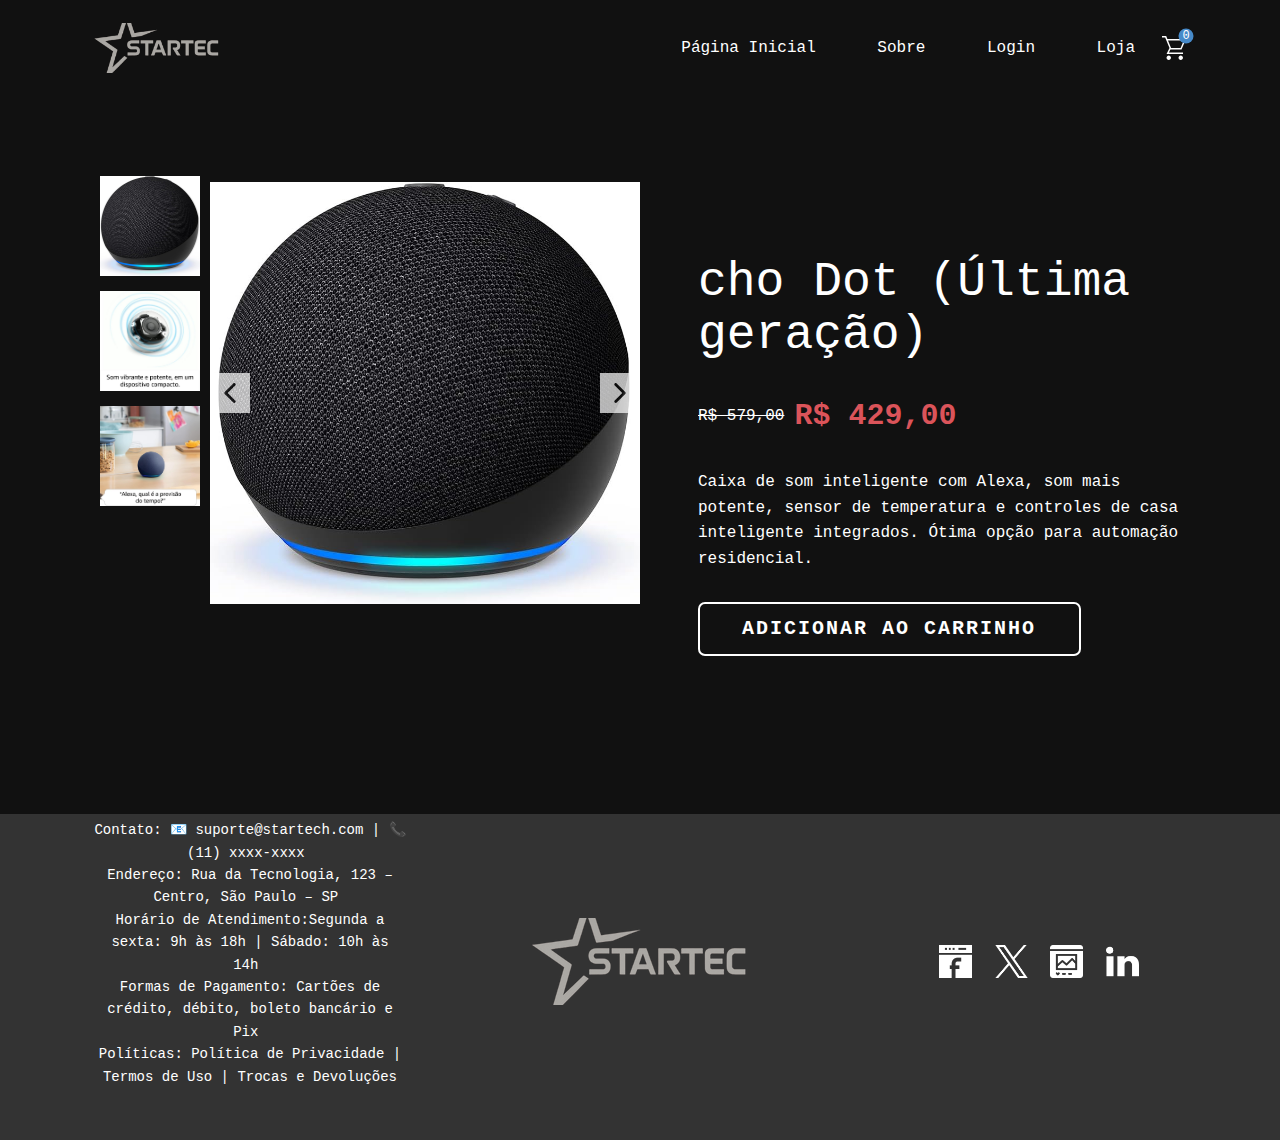
<file: loja/products/cho-dot---ltima-gera--o-.html>
<!DOCTYPE html>
<html style="font-size: 16px;" lang="pt">

<head>
  <meta name="viewport" content="width=device-width, initial-scale=1.0">
  <meta charset="utf-8">
  <meta name="keywords" content="Product 1 Title">
  <meta name="description" content="">
  <title>Product Details Template</title>
  <link rel="stylesheet" href="../page.css" media="screen">
  <link rel="stylesheet" href="../Product-Details.css" media="screen">
  <script class="u-script" type="text/javascript" src="../jquery.js" defer=""></script>
  <script class="u-script" type="text/javascript" src="../page.js" defer=""></script>
  <meta name="theme-color" content="#478ac9">
  <meta property="og:title" content="Product Details Template">
  <meta property="og:description" content="">
  <meta property="og:type" content="website">
  <meta data-intl-tel-input-cdn-path="intlTelInput/">
</head>

<body data-path-to-root="../" data-include-products="true" class="u-body u-xl-mode" data-lang="pt">
  <header class="u-clearfix u-custom-color-1 u-header u-header" id="header">
    <div class="u-clearfix u-sheet u-valign-middle-lg u-valign-middle-sm u-sheet-1">
      <a href="#" class="u-image u-logo u-image-1" data-image-width="300" data-image-height="87">
        <img src="../images/logo.png" class="u-logo-image u-logo-image-1">
      </a>
      <nav class="u-menu u-menu-one-level u-offcanvas u-menu-1" role="navigation">
        <div class="menu-collapse" style="font-size: 1rem; letter-spacing: 0px;">
          <a class="u-button-style u-custom-left-right-menu-spacing u-custom-padding-bottom u-custom-top-bottom-menu-spacing u-hamburger-link u-nav-link u-text-active-palette-1-base u-text-hover-palette-2-base"
            href="#" tabindex="-1" aria-label="Open menu" aria-controls="3ef9">
            <svg class="u-svg-link" viewBox="0 0 24 24">
              <use xlink:href="#menu-hamburger"></use>
            </svg>
            <svg class="u-svg-content" version="1.1" id="menu-hamburger" viewBox="0 0 16 16" x="0px" y="0px"
              xmlns:xlink="http://www.w3.org/1999/xlink" xmlns="http://www.w3.org/2000/svg">
              <g>
                <rect y="1" width="16" height="2"></rect>
                <rect y="7" width="16" height="2"></rect>
                <rect y="13" width="16" height="2"></rect>
              </g>
            </svg>
          </a>
        </div>
        <div class="u-custom-menu u-nav-container">
          <ul class="u-nav u-unstyled u-nav-1" role="menubar">
            <li role="none" class="u-nav-item"><a role="menuitem"
                class="u-button-style u-nav-link u-text-active-palette-1-base u-text-hover-palette-2-base" href="../"
                style="padding: 10px 26px;">Página Inicial</a>
            </li>
            <li role="none" class="u-nav-item"><a role="menuitem"
                class="u-button-style u-nav-link u-text-active-palette-1-base u-text-hover-palette-2-base"
                href="../Sobre.html" style="padding: 10px 26px;">Sobre</a>
            </li>
            <li role="none" class="u-nav-item"><a role="menuitem"
                class="u-button-style u-nav-link u-text-active-palette-1-base u-text-hover-palette-2-base"
                href="../Login.html" style="padding: 10px 26px;">Login</a>
            </li>
            <li role="none" class="u-nav-item"><a role="menuitem"
                class="u-button-style u-nav-link u-text-active-palette-1-base u-text-hover-palette-2-base"
                href="../Loja.html" style="padding: 10px 26px;">Loja</a>
            </li>
          </ul>
        </div>
        <div class="u-custom-menu u-nav-container-collapse" id="3ef9" role="region" aria-label="Menu panel">
          <div class="u-black u-container-style u-inner-container-layout u-opacity u-opacity-95 u-sidenav">
            <div class="u-inner-container-layout u-sidenav-overflow">
              <div class="u-menu-close" tabindex="-1" aria-label="Close menu"></div>
              <ul class="u-align-center u-nav u-popupmenu-items u-unstyled u-nav-2" role="menubar">
                <li role="none" class="u-nav-item"><a role="menuitem" class="u-button-style u-nav-link"
                    href="../">Página Inicial</a>
                </li>
                <li role="none" class="u-nav-item"><a role="menuitem" class="u-button-style u-nav-link"
                    href="../Sobre.html">Sobre</a>
                </li>
                <li role="none" class="u-nav-item"><a role="menuitem" class="u-button-style u-nav-link"
                    href="../Login.html">Login</a>
                </li>
                <li role="none" class="u-nav-item"><a role="menuitem" class="u-button-style u-nav-link"
                    href="../Loja.html">Loja</a>
                </li>
              </ul>
            </div>
          </div>
          <div class="u-black u-menu-overlay u-opacity u-opacity-70"></div>
        </div>
      </nav><!--shopping_cart-->
      <a class="u-shopping-cart u-shopping-cart-1"
        data-payment-service="{&quot;id&quot;:&quot;fa299c943c00f327724a0717f0567fdb&quot;,&quot;formServices&quot;:[&quot;0a9d504d-05af-02d9-59ab-5e486c7b22ec&quot;],&quot;paymentMethods&quot;:[{&quot;id&quot;:&quot;5e5b7bdc748141af1e8ffe0d8cc20042&quot;,&quot;clientId&quot;:&quot;&quot;,&quot;type&quot;:&quot;paypal&quot;,&quot;disableFunding&quot;:&quot;,card,bancontact,blik,eps,giropay,ideal,mybank,p24,sepa,sofort,venmo&quot;}],&quot;userToken&quot;:&quot;86e51872-0162-4eda-a24a-a492c0bddd8b&quot;}"
        href="#popup-e1e9"><span class="u-icon u-shopping-cart-icon"><svg class="u-svg-link"
            preserveAspectRatio="xMidYMin slice" viewBox="0 0 16 16" style="">
            <use xlink:href="#svg-148d"></use>
          </svg><svg class="u-svg-content" viewBox="0 0 16 16" x="0px" y="0px" id="svg-148d">
            <path d="M14.5,3l-2.1,5H6.1L5.9,7.6L4,3H14.5 M0,0v1h2.1L5,8l-2,4h11v-1H4.6l1-2H13l3-7H3.6L2.8,0H0z M12.5,13
	c-0.8,0-1.5,0.7-1.5,1.5s0.7,1.5,1.5,1.5s1.5-0.7,1.5-1.5S13.3,13,12.5,13L12.5,13z M4.5,13C3.7,13,3,13.7,3,14.5S3.7,16,4.5,16
	S6,15.3,6,14.5S5.3,13,4.5,13L4.5,13z"></path>
          </svg><span class="u-icon-circle u-palette-1-base u-shopping-cart-count"
            style="font-size: 0.75rem;"><!--shopping_cart_count-->0<!--/shopping_cart_count--></span></span>
      </a><!--/shopping_cart-->
    </div>
  </header>
  <section class="u-align-center u-clearfix u-container-align-center u-custom-color-1 u-section-1" id="block-1">
    <div
      class="u-clearfix u-sheet u-valign-middle-lg u-valign-middle-md u-valign-middle-xl u-valign-middle-xs u-sheet-1">
      <!--product--><!--product_options_json--><!--{"source":"3"}--><!--/product_options_json-->

      <div class="u-container-style u-expanded-width u-product u-product-1" data-product-id="3"
        data-product-variation-values="{}">
        <div class="u-container-layout u-valign-middle-xl u-container-layout-1">
          <!--product_gallery--><!--options_json--><!--{"maxItems":""}--><!--/options_json-->
          <div
            class="u-carousel u-gallery u-layout-thumbnails u-lightbox u-no-transition u-product-control u-show-text-none u-thumbnails-position-left u-gallery-1"
            data-interval="5000" data-u-ride="carousel" id="carousel-f824">
            <div class="u-carousel-inner u-gallery-inner u-gallery-inner-1" role="listbox">
              <div class="u-carousel-item u-gallery-item u-active">
                <div class="u-back-slide">
                  <img class="u-back-image u-expanded u-image-contain" src="../images/echo1.jpg">
                </div>
                <div class="u-over-slide u-over-slide-1">
                  <h3 class="u-gallery-heading">Sample Title</h3>
                  <p class="u-gallery-text">Sample Text</p>
                </div>
              </div>
              <div class="u-carousel-item u-gallery-item">
                <div class="u-back-slide">
                  <img class="u-back-image u-expanded u-image-contain" src="../images/echo2.jpg">
                </div>
                <div class="u-over-slide u-over-slide-1">
                  <h3 class="u-gallery-heading">Sample Title</h3>
                  <p class="u-gallery-text">Sample Text</p>
                </div>
              </div>
              <div class="u-carousel-item u-gallery-item">
                <div class="u-back-slide">
                  <img class="u-back-image u-expanded u-image-contain" src="../images/echo3.jpg">
                </div>
                <div class="u-over-slide u-over-slide-1">
                  <h3 class="u-gallery-heading">Sample Title</h3>
                  <p class="u-gallery-text">Sample Text</p>
                </div>
              </div>
            </div>
            <a class="u-absolute-vcenter u-carousel-control u-carousel-control-prev u-icon-rectangle u-opacity u-opacity-70 u-spacing-10 u-text-hover-grey-80 u-white u-carousel-control-1"
              href="#carousel-f824" role="button" data-u-slide="prev"><span aria-hidden="true">
                <svg viewBox="0 0 451.847 451.847">
                  <path d="M97.141,225.92c0-8.095,3.091-16.192,9.259-22.366L300.689,9.27c12.359-12.359,32.397-12.359,44.751,0
c12.354,12.354,12.354,32.388,0,44.748L173.525,225.92l171.903,171.909c12.354,12.354,12.354,32.391,0,44.744
c-12.354,12.365-32.386,12.365-44.745,0l-194.29-194.281C100.226,242.115,97.141,234.018,97.141,225.92z"></path>
                </svg></span><span class="sr-only">
                <svg viewBox="0 0 451.847 451.847">
                  <path d="M97.141,225.92c0-8.095,3.091-16.192,9.259-22.366L300.689,9.27c12.359-12.359,32.397-12.359,44.751,0
c12.354,12.354,12.354,32.388,0,44.748L173.525,225.92l171.903,171.909c12.354,12.354,12.354,32.391,0,44.744
c-12.354,12.365-32.386,12.365-44.745,0l-194.29-194.281C100.226,242.115,97.141,234.018,97.141,225.92z"></path>
                </svg></span>
            </a>
            <a class="u-absolute-vcenter u-carousel-control u-carousel-control-next u-icon-rectangle u-opacity u-opacity-70 u-spacing-10 u-text-hover-grey-80 u-white u-carousel-control-2"
              href="#carousel-f824" role="button" data-u-slide="next"><span aria-hidden="true">
                <svg viewBox="0 0 451.846 451.847">
                  <path d="M345.441,248.292L151.154,442.573c-12.359,12.365-32.397,12.365-44.75,0c-12.354-12.354-12.354-32.391,0-44.744
L278.318,225.92L106.409,54.017c-12.354-12.359-12.354-32.394,0-44.748c12.354-12.359,32.391-12.359,44.75,0l194.287,194.284
c6.177,6.18,9.262,14.271,9.262,22.366C354.708,234.018,351.617,242.115,345.441,248.292z"></path>
                </svg></span><span class="sr-only">
                <svg viewBox="0 0 451.846 451.847">
                  <path d="M345.441,248.292L151.154,442.573c-12.359,12.365-32.397,12.365-44.75,0c-12.354-12.354-12.354-32.391,0-44.744
L278.318,225.92L106.409,54.017c-12.354-12.359-12.354-32.394,0-44.748c12.354-12.359,32.391-12.359,44.75,0l194.287,194.284
c6.177,6.18,9.262,14.271,9.262,22.366C354.708,234.018,351.617,242.115,345.441,248.292z"></path>
                </svg></span>
            </a>
            <ol class="u-carousel-thumbnails u-spacing-15 u-vertical-spacing u-carousel-thumbnails-1">
              <li class="u-carousel-thumbnail u-carousel-thumbnail-1 u-active" data-u-target="#carousel-f824"
                data-u-slide-to="0">
                <img class="u-carousel-thumbnail-image u-image" src="../images/echo1.jpg">
              </li>
              <li class="u-carousel-thumbnail u-carousel-thumbnail-1" data-u-target="#carousel-f824"
                data-u-slide-to="1">
                <img class="u-carousel-thumbnail-image u-image" src="../images/echo2.jpg">
              </li>
              <li class="u-carousel-thumbnail u-carousel-thumbnail-1" data-u-target="#carousel-f824"
                data-u-slide-to="2">
                <img class="u-carousel-thumbnail-image u-image" src="../images/echo3.jpg">
              </li>
            </ol>
          </div><!--/product_gallery--><!--product_title-->
          <h2 class="u-align-left u-product-control u-text u-text-1">cho Dot (Última geração)</h2>
          <!--/product_title--><!--product_price-->
          <div data-add-zero-cents="true" class="u-product-control u-product-price u-product-price-1">
            <div class="u-price-wrapper u-spacing-10"><!--product_old_price-->
              <div class="u-old-price" style="text-decoration: line-through !important;">R$&nbsp;579,00</div>
              <!--/product_old_price--><!--product_regular_price-->
              <div class="u-price u-text-palette-2-base" style="font-size: 1.875rem; font-weight: 700;">R$&nbsp;429,00
              </div><!--/product_regular_price-->
            </div>
          </div><!--/product_price--><!--product_content-->
          <div class="u-align-left u-product-control u-product-desc u-text u-text-2">Caixa de som inteligente com Alexa,
            som mais potente, sensor de temperatura e controles de casa inteligente integrados. Ótima opção para
            automação residencial.</div>
          <!--/product_content--><!--product_button--><!--options_json--><!--{"clickType":"add-to-cart","content":""}--><!--/options_json-->
          <a href="#popup-e1e9"
            class="u-border-2 u-border-hover-custom-color-3 u-border-white u-btn u-button-style u-product-control u-text-hover-palette-3-base u-btn-1 u-add-to-cart-link"
            data-product-button-click-type="add-to-cart" data-product-id="5"
            data-product="{&quot;id&quot;:&quot;5&quot;,&quot;name&quot;:&quot;cho-dot---ltima-gera--o-&quot;,&quot;title&quot;:&quot;cho Dot (Última geração)&quot;,&quot;description&quot;:&quot;Caixa de som inteligente com Alexa, som mais potente, sensor de temperatura e controles de casa inteligente integrados. Ótima opção para automação residencial.&quot;,&quot;fullDescription&quot;:&quot;Som Melhorado: Vocais mais nítidos, graves reforçados e áudio vibrante em qualquer ambiente.<br/><br/>Música e Podcasts: Reproduza conteúdo via Amazon Music, Spotify, Apple Music ou Bluetooth.<br/><br/>Assistente de Voz: Peça informações, defina alarmes e ouça piadas com a Alexa.<br/><br/>Casa Inteligente: Controle dispositivos por voz e use sensores de temperatura para criar rotinas automáticas.<br/><br/>Privacidade Garantida: Botão físico para desligar o microfone e proteção de dados integrada.<br/><br/>Integração Total: Conecte com outros Echo ou Fire TV para som ambiente ou sistema de home theater.&quot;,&quot;price&quot;:&quot;429&quot;,&quot;oldPrice&quot;:&quot;579&quot;,&quot;quantity&quot;:1,&quot;currency&quot;:&quot;BRL&quot;,&quot;sku&quot;:&quot;&quot;,&quot;outOfStock&quot;:false,&quot;isFeatured&quot;:false,&quot;categories&quot;:[&quot;5&quot;],&quot;variations&quot;:[],&quot;variationValues&quot;:{},&quot;images&quot;:[{&quot;url&quot;:&quot;../images/echo1.jpg&quot;},{&quot;url&quot;:&quot;../images/echo2.jpg&quot;},{&quot;url&quot;:&quot;../images/echo3.jpg&quot;}],&quot;created&quot;:1749316474701,&quot;updated&quot;:1749318388432,&quot;isDefault&quot;:true,&quot;categoriesData&quot;:[{&quot;link&quot;:&quot;./products/products.html#/1///5&quot;,&quot;title&quot;:&quot;Casa Inteligênte&quot;}]}"><!--product_button_content-->Adicionar
            ao Carrinho<!--/product_button_content--></a><!--/product_button-->
        </div>
      </div><!--/product-->
    </div>
  </section>




  <footer class="u-clearfix u-footer u-grey-80" id="footer">
    <div
      class="u-clearfix u-sheet u-valign-bottom-lg u-valign-bottom-md u-valign-bottom-sm u-valign-bottom-xs u-valign-middle-xl u-sheet-1">
      <div class="data-layout-selected u-clearfix u-expanded-width u-gutter-30 u-layout-wrap u-layout-wrap-1">
        <div class="u-gutter-0 u-layout">
          <div class="u-layout-row">
            <div
              class="u-align-center-sm u-align-center-xl u-align-center-xs u-align-left-md u-container-style u-layout-cell u-left-cell u-size-20 u-size-30-md u-layout-cell-1">
              <div
                class="u-container-layout u-valign-middle-lg u-valign-middle-md u-valign-middle-sm u-valign-middle-xs u-valign-top-xl u-container-layout-1">
                <p class="u-text u-text-1"> C​on​tato:
                  📧 suporte@startech.com | 📞 (11) xxxx-xxxx&nbsp;<br>Endereço:
                  Rua da Tecnologia, 123 – Centro, São Paulo – SP&nbsp;<br>Horário de Atendimento:Segunda a sexta: 9h às
                  18h | Sábado: 10h às 14h&nbsp;<br>Formas de Pagamento:
                  Cartões de crédito, débito, boleto bancário e Pix&nbsp;<br>Políticas:
                  Política de Privacidade | Termos de Uso | Trocas e Devoluções
                </p>
              </div>
            </div>
            <div
              class="u-align-center-sm u-align-right-md u-container-style u-layout-cell u-size-20 u-size-30-md u-layout-cell-2">
              <div class="u-container-layout u-valign-middle u-container-layout-2">
                <a href="#" class="u-image u-logo u-image-1" data-image-width="300" data-image-height="87">
                  <img src="../images/logo.png" class="u-logo-image u-logo-image-1">
                </a>
              </div>
            </div>
            <div
              class="u-align-center-sm u-align-center-xs u-align-left-md u-align-right-lg u-align-right-xl u-container-style u-hidden-md u-layout-cell u-right-cell u-size-20 u-size-30-md u-layout-cell-3">
              <div
                class="u-container-layout u-valign-middle-lg u-valign-middle-sm u-valign-middle-xl u-valign-middle-xs u-container-layout-3">
                <div class="u-align-left-xs u-social-icons u-social-icons-1">
                  <a class="u-social-url" title="facebook" target="_blank" href="../Página-Inicial.html"><span
                      class="u-file-icon u-icon u-social-facebook u-social-icon u-text-white u-icon-1"><img
                        src="../images/2449707-61fd1b47.png" alt=""></span>
                  </a>
                  <a class="u-social-url" title="twitter" target="_blank" href=""><span
                      class="u-file-icon u-icon u-social-icon u-social-twitter u-text-white u-icon-2"><img
                        src="../images/11823292-356aaac6.png" alt=""></span>
                  </a>
                  <a class="u-social-url" title="instagram" target="_blank" href=""><span
                      class="u-file-icon u-icon u-social-icon u-social-instagram u-text-white u-icon-3"><img
                        src="../images/5978244-d588042b.png" alt=""></span>
                  </a>
                  <a class="u-social-url" title="linkedin" target="_blank" href=""><span
                      class="u-file-icon u-icon u-social-icon u-social-linkedin u-text-white u-icon-4"><img
                        src="../images/2397-37b210dd.png" alt=""></span>
                  </a>
                </div>
              </div>
            </div>
          </div>
        </div>
      </div>
    </div>
  </footer>
  <section class="u-backlink u-clearfix u-grey-80"></section>
  <section
    class="u-black u-clearfix u-container-style u-dialog-block u-opacity u-opacity-70 u-payment-dialog u-valign-middle u-dialog-section-4"
    id="popup-e1e9">
    <div
      class="u-align-center u-container-align-center u-container-style u-custom-color-1 u-dialog u-opacity u-opacity-65 u-radius-25 u-shape-round u-dialog-1">
      <div
        class="u-container-layout u-valign-top-lg u-valign-top-md u-valign-top-sm u-valign-top-xs u-container-layout-1">
        <h5 class="u-align-left u-text u-text-1">Compre agora</h5>
        <div class="u-expanded-width u-products u-products-1" data-site-sorting-prop="created"
          data-site-sorting-order="desc" data-items-per-page="1" data-site-category="">
          <div class="u-list-control"></div>
          <div class="u-repeater u-repeater-1">
            <!--product_item-->
            <div class="u-container-style u-products-item u-repeater-item" data-product-id="3">
              <div class="u-container-layout u-similar-container u-container-layout-2">
                <h5 class="u-align-left u-product-control u-text u-text-2">
                  <a class="u-product-title-link" href="#">AirPods (3.ª geração)</a>
                </h5>
                <div class="u-align-left u-product-control u-product-desc u-text u-text-3">Áudio espacial com seguimento
                  dinâmico da posição da cabeça para se deixar envolver pelo som</div>
                <div class="u-align-left u-product-control u-product-quantity u-product-quantity-1">
                  <div class="u-hidden u-quantity-label">Quantity</div>
                  <div class="u-border-1 u-border-grey-30 u-quantity-input u-radius-50">
                    <a class="disabled minus u-button-style u-quantity-button u-text-body-color">
                      <svg xmlns="http://www.w3.org/2000/svg" viewBox="0 0 16 16">
                        <path d="m 4 8 h 8" fill="none" stroke="currentColor" stroke-width="1" fill-rule="evenodd">
                        </path>
                      </svg>
                    </a>
                    <input class="u-input" type="text" value="1" pattern="[0-9]+">
                    <a class="plus u-button-style u-quantity-button u-text-body-color">
                      <svg xmlns="http://www.w3.org/2000/svg" viewBox="0 0 16 16">
                        <path d="m 4 8 h 8 M 8 4 v 8" fill="none" stroke="currentColor" stroke-width="1"
                          fill-rule="evenodd"></path>
                      </svg>
                    </a>
                  </div>
                </div>
                <div data-add-zero-cents="true"
                  class="u-align-left u-product-control u-product-price u-product-price-1">
                  <div class="u-price-wrapper u-spacing-10">
                    <div class="u-old-price" style="text-decoration: line-through !important;">Rnbsp;1.831,00</div>
                    <div class="u-price" style="font-size: 1.25rem; font-weight: 700;">Rnbsp;1.069,00</div>
                  </div>
                </div>
              </div>
            </div><!--/product_item-->
          </div>
          <div class="u-list-control"></div>
        </div>
        <div
          class="u-expanded-width u-payment-services u-tab-links-align-justify u-tab-payment u-tab-vertical u-tabs u-payment-services-1"
          data-payment-order-approved-message="Your order has been approved. Thank you!"
          data-payment-order-cancelled-message="Unable to process your order. Please try again later."
          data-payment-service="fa299c943c00f327724a0717f0567fdb" data-paypal-hidden-buttons=""
          data-payment-paypal-layout="vertical" data-payment-paypal-shape="rect">
          <ul class="u-tab-list u-unstyled" role="tablist">
            <li class="u-tab-item" role="presentation"><a
                class="active u-active-grey-10 u-button-style u-payment-paypal u-tab-link u-text-body-color"
                id="link-tab-9cb3" href="#tab-9cb3" role="tab" aria-controls="tab-9cb3" aria-selected="true"><input
                  type="radio" class="u-field-input u-grey-15 u-radius-15" name="payment-group"
                  checked="checked"><span>Paypal</span><svg class="u-svg-content" xmlns="http://www.w3.org/2000/svg"
                  x="0px" y="0px">
                  <path fill="#009EE3" d="M11,5.9H18c3.8,0,5.2,1.9,4.9,4.7c-0.3,4.7-3.2,7.2-6.9,7.2h-1.9c-0.5,0-0.8,0.3-0.9,1.3l-0.8,4.3
  c-0.1,0.3-0.2,0.5-0.5,0.6H7.6c-0.4,0-0.5-0.3-0.4-1l2.6-16C9.9,6.3,10.2,5.9,11,5.9z"></path>
                  <path fill="#113984" d="M6.7,0h7.1c2,0,4.3,0.1,5.9,1.5c1.1,0.9,1.6,2.4,1.5,4c-0.4,5.4-3.7,8.5-8,8.5H9.6c-0.6,0-0.9,0.4-1.2,1.5
  l-0.9,5.1C7.4,21,7.3,21.3,7,21.3H2.6C2,21.3,1.9,21,2,20.1L5.2,1.3C5.3,0.4,5.7,0,6.7,0z"></path>
                  <path fill="#172C70" d="M8.6,14.8l1.3-7.9c0.1-0.7,0.5-1,1.3-1h7.1c1.2,0,2.1,0.2,2.8,0.5c-0.7,4.8-3.8,7.5-7.9,7.5H9.6
  C9.1,13.9,8.8,14.1,8.6,14.8z"></path>
                </svg>
              </a>
            </li>
            <li class="u-tab-item" role="presentation"><a
                class="u-active-grey-10 u-button-style u-payment-stripe u-tab-link u-text-body-color" id="link-tab-ab80"
                href="#tab-ab80" role="tab" aria-controls="tab-ab80" aria-selected="false"><input type="radio"
                  class="u-field-input u-grey-15 u-radius-15" name="payment-group">Stripe<svg class="u-svg-content"
                  xmlns="http://www.w3.org/2000/svg" x="0px" y="0px" viewBox="0 0 24 24">
                  <path fill="#635BFF" d="M14,9.2c-2.3-0.8-3.4-1.5-3.4-2.4c0-0.8,0.8-1.3,2-1.3c2.3,0,4.7,0.8,6.4,1.6l0.9-5.5
  c-1.3-0.5-4-1.6-7.7-1.6C9.6,0,7.5,0.7,5.8,1.9C4.1,3.2,3.4,4.9,3.4,7.2c0,4,2.6,5.7,6.8,7.2c2.7,0.9,3.6,1.6,3.6,2.5
  c0,0.9-0.9,1.6-2.4,1.6c-1.9,0-5.2-0.9-7.3-2.1L3,22c1.8,0.9,5.1,2,8.7,2c2.8,0,5.1-0.7,6.6-1.9c1.8-1.3,2.7-3.2,2.7-5.7
  C20.9,12.3,18.2,10.7,14,9.2L14,9.2z"></path>
                </svg>
              </a>
            </li>
            <li class="u-tab-item" role="presentation"></li>
          </ul>
          <div class="u-tab-content">
            <div class="u-container-style u-payment-paypal u-tab-active u-tab-pane" id="tab-9cb3" role="tabpanel"
              aria-labelledby="link-tab-9cb3">
              <div class="u-container-layout u-payment-services-inner u-container-layout-3">Loading...</div>
            </div>
            <div class="u-container-style u-payment-stripe u-tab-pane" id="tab-ab80" role="tabpanel"
              aria-labelledby="link-tab-ab80">
              <div class="u-container-layout u-container-layout-4">
                <a href="#" class="u-btn u-button-style u-stripe-button u-btn-1">Pay with Stripe</a>
              </div>
            </div>
          </div>
        </div>
      </div>
      <button class="u-dialog-close-button u-icon u-text-grey-40 u-icon-1"><svg class="u-svg-link"
          preserveAspectRatio="xMidYMin slice" viewBox="0 0 16 16" style="">
          <use xmlns:xlink="http://www.w3.org/1999/xlink" xlink:href="#svg-efe9"></use>
        </svg><svg xmlns="http://www.w3.org/2000/svg" xmlns:xlink="http://www.w3.org/1999/xlink" version="1.1"
          xml:space="preserve" class="u-svg-content" viewBox="0 0 16 16" x="0px" y="0px" id="svg-efe9">
          <rect x="7" y="0" transform="matrix(0.7071 -0.7071 0.7071 0.7071 -3.3138 8.0002)" width="2" height="16">
          </rect>
          <rect x="0" y="7" transform="matrix(0.7071 -0.7071 0.7071 0.7071 -3.3138 8.0002)" width="16" height="2">
          </rect>
        </svg></button>
    </div>
  </section>
  <style>
    .u-dialog-section-4 .u-dialog-1 {
      width: 570px;
      min-height: 578px;
      height: auto;
      box-shadow: 0px 0px 8px 0px rgba(0, 0, 0, 0.2);
      margin: 60px auto;
    }

    .u-dialog-section-4 .u-container-layout-1 {
      padding: 34px 35px;
    }

    .u-dialog-section-4 .u-text-1 {
      font-weight: 700;
    }

    .u-dialog-section-4 .u-products-1 {
      margin-top: 30px;
      margin-bottom: 0;
    }

    .u-dialog-section-4 .u-repeater-1 {
      grid-template-columns: repeat(1, 100%);
      min-height: 206px;
      --gap: 10px;
      grid-auto-columns: 100%;
    }

    .u-dialog-section-4 .u-container-layout-2 {
      padding: 0 0 30px;
    }

    .u-dialog-section-4 .u-text-2 {
      background-image: none;
    }

    .u-dialog-section-4 .u-text-3 {
      font-size: 0.875rem;
    }

    .u-dialog-section-4 .u-product-quantity-1 {
      width: 125px;
      margin: 30px auto 0 0;
    }

    .u-dialog-section-4 .u-product-price-1 {
      margin: -34px 0 0 auto;
    }

    .u-dialog-section-4 .u-payment-services-1 {
      min-width: 50px;
    }

    .u-dialog-section-4 .u-container-layout-3 {
      padding: 20px 0 0;
    }

    .u-dialog-section-4 .u-container-layout-4 {
      padding: 8px 0 0;
    }

    .u-dialog-section-4 .u-btn-1 {
      width: 100%;
      margin: 0 auto;
    }

    .u-dialog-section-4 .u-icon-1 {
      width: 20px;
      height: 20px;
      left: auto;
      top: 36px;
      position: absolute;
      right: 35px;
      padding: 0;
    }

    @media (max-width: 1199px) {
      .u-dialog-section-4 .u-text-1 {
        margin: 0 165px 0 0;
      }

      .u-dialog-section-4 .u-repeater-1 {
        grid-template-columns: 100%;
      }

      .u-dialog-section-4 .u-text-2 {
        margin: 0;
      }

      .u-dialog-section-4 .u-text-3 {
        margin: 20px 0 0;
      }

      .u-dialog-section-4 .u-payment-services-1 {
        min-height: 208px;
        margin-top: 0;
        margin-bottom: 0;
        height: auto;
      }
    }

    @media (max-width: 991px) {
      .u-dialog-section-4 .u-container-layout-1 {
        padding: 30px;
      }

      .u-dialog-section-4 .u-container-layout-3 {
        padding-right: 0;
        padding-bottom: 0;
        padding-left: 0;
      }
    }

    @media (max-width: 767px) {
      .u-dialog-section-4 .u-dialog-1 {
        width: 540px;
      }

      .u-dialog-section-4 .u-container-layout-1 {
        padding-left: 10px;
        padding-right: 10px;
      }
    }

    @media (max-width: 575px) {
      .u-dialog-section-4 .u-dialog-1 {
        width: 340px;
      }

      .u-dialog-section-4 .u-text-1 {
        margin-right: 0;
      }
    }
  </style>
</body>

</html>
</file>
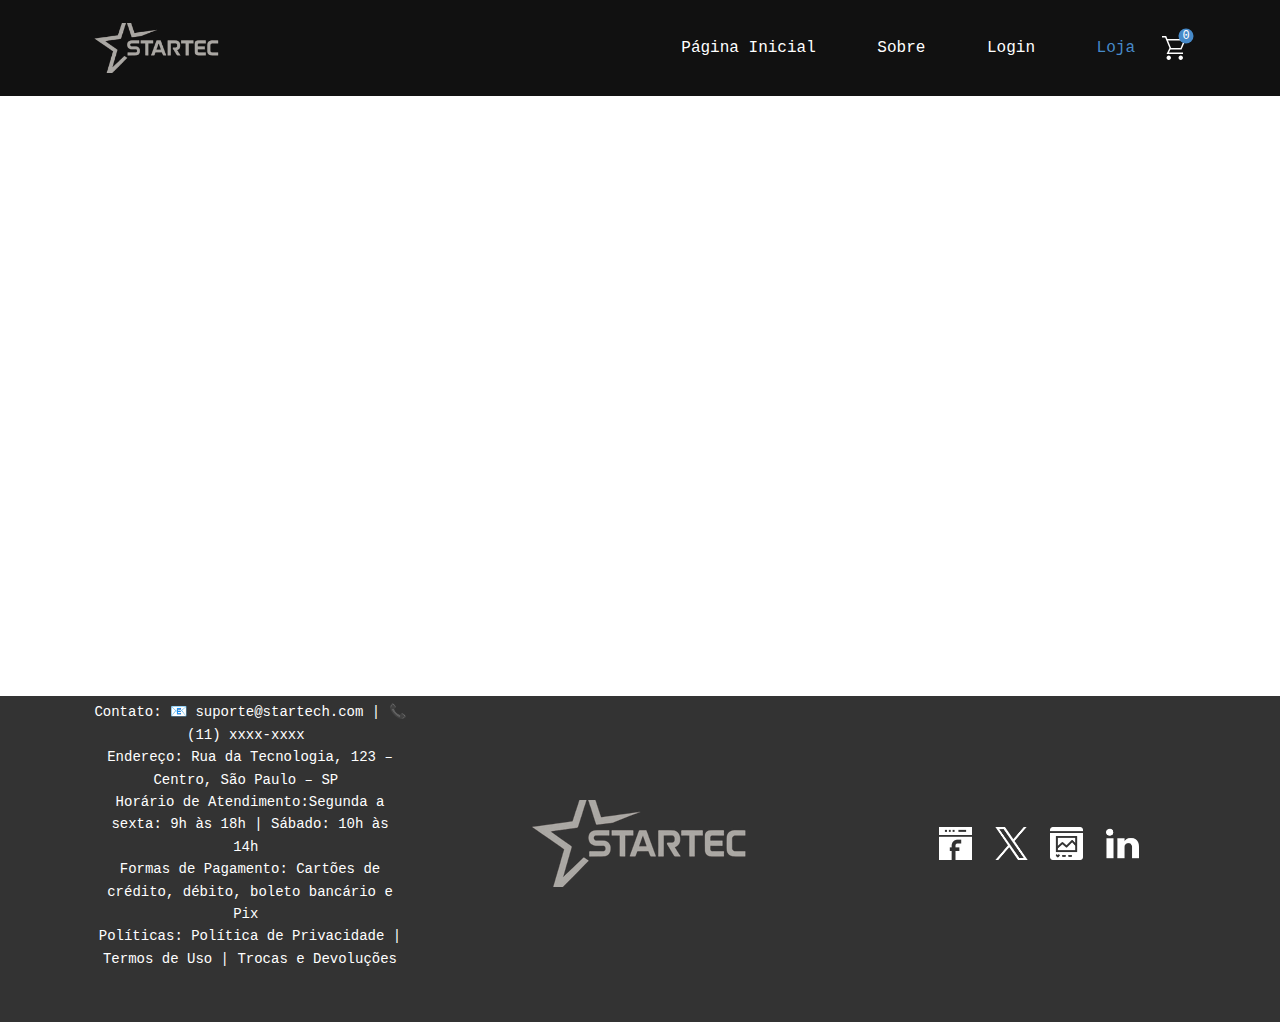
<file: loja/products/products.html>
<!DOCTYPE html>
<html style="font-size: 16px;" lang="pt">

<head>
  <meta name="viewport" content="width=device-width, initial-scale=1.0">
  <meta charset="utf-8">
  <meta name="keywords" content="">
  <meta name="description" content="">
  <title>Loja</title>
  <link rel="stylesheet" href="../page.css" media="screen">
  <link rel="stylesheet" href="../Product-List-Template.css" media="screen">
  <script class="u-script" type="text/javascript" src="../jquery.js" defer=""></script>
  <script class="u-script" type="text/javascript" src="../page.js" defer=""></script>
  <meta name="theme-color" content="#478ac9">
  <meta property="og:title" content="Product List Template">
  <meta property="og:description" content="">
  <meta property="og:type" content="website">
  <meta data-intl-tel-input-cdn-path="intlTelInput/">
</head>

<body data-path-to-root="../" data-include-products="true" class="u-body u-xl-mode" data-lang="pt">
  <header class="u-clearfix u-custom-color-1 u-header u-header" id="header">
    <div class="u-clearfix u-sheet u-valign-middle-lg u-valign-middle-sm u-sheet-1">
      <a href="#" class="u-image u-logo u-image-1" data-image-width="300" data-image-height="87">
        <img src="../images/logo.png" class="u-logo-image u-logo-image-1">
      </a>
      <nav class="u-menu u-menu-one-level u-offcanvas u-menu-1" role="navigation">
        <div class="menu-collapse" style="font-size: 1rem; letter-spacing: 0px;">
          <a class="u-button-style u-custom-left-right-menu-spacing u-custom-padding-bottom u-custom-top-bottom-menu-spacing u-hamburger-link u-nav-link u-text-active-palette-1-base u-text-hover-palette-2-base"
            href="#" tabindex="-1" aria-label="Open menu" aria-controls="3ef9">
            <svg class="u-svg-link" viewBox="0 0 24 24">
              <use xlink:href="#menu-hamburger"></use>
            </svg>
            <svg class="u-svg-content" version="1.1" id="menu-hamburger" viewBox="0 0 16 16" x="0px" y="0px"
              xmlns:xlink="http://www.w3.org/1999/xlink" xmlns="http://www.w3.org/2000/svg">
              <g>
                <rect y="1" width="16" height="2"></rect>
                <rect y="7" width="16" height="2"></rect>
                <rect y="13" width="16" height="2"></rect>
              </g>
            </svg>
          </a>
        </div>
        <div class="u-custom-menu u-nav-container">
          <ul class="u-nav u-unstyled u-nav-1" role="menubar">
            <li role="none" class="u-nav-item"><a role="menuitem"
                class="u-button-style u-nav-link u-text-active-palette-1-base u-text-hover-palette-2-base" href="../"
                style="padding: 10px 26px;">Página Inicial</a>
            </li>
            <li role="none" class="u-nav-item"><a role="menuitem"
                class="u-button-style u-nav-link u-text-active-palette-1-base u-text-hover-palette-2-base"
                href="../Sobre.html" style="padding: 10px 26px;">Sobre</a>
            </li>
            <li role="none" class="u-nav-item"><a role="menuitem"
                class="u-button-style u-nav-link u-text-active-palette-1-base u-text-hover-palette-2-base"
                href="../Login.html" style="padding: 10px 26px;">Login</a>
            </li>
            <li role="none" class="u-nav-item"><a role="menuitem"
                class="u-button-style u-nav-link u-text-active-palette-1-base u-text-hover-palette-2-base"
                href="../Loja.html" style="padding: 10px 26px;">Loja</a>
            </li>
          </ul>
        </div>
        <div class="u-custom-menu u-nav-container-collapse" id="3ef9" role="region" aria-label="Menu panel">
          <div class="u-black u-container-style u-inner-container-layout u-opacity u-opacity-95 u-sidenav">
            <div class="u-inner-container-layout u-sidenav-overflow">
              <div class="u-menu-close" tabindex="-1" aria-label="Close menu"></div>
              <ul class="u-align-center u-nav u-popupmenu-items u-unstyled u-nav-2" role="menubar">
                <li role="none" class="u-nav-item"><a role="menuitem" class="u-button-style u-nav-link"
                    href="../">Página Inicial</a>
                </li>
                <li role="none" class="u-nav-item"><a role="menuitem" class="u-button-style u-nav-link"
                    href="../Sobre.html">Sobre</a>
                </li>
                <li role="none" class="u-nav-item"><a role="menuitem" class="u-button-style u-nav-link"
                    href="../Login.html">Login</a>
                </li>
                <li role="none" class="u-nav-item"><a role="menuitem" class="u-button-style u-nav-link"
                    href="../Loja.html">Loja</a>
                </li>
              </ul>
            </div>
          </div>
          <div class="u-black u-menu-overlay u-opacity u-opacity-70"></div>
        </div>
      </nav><!--shopping_cart-->
      <a class="u-shopping-cart u-shopping-cart-1"
        data-payment-service="{&quot;id&quot;:&quot;fa299c943c00f327724a0717f0567fdb&quot;,&quot;formServices&quot;:[&quot;0a9d504d-05af-02d9-59ab-5e486c7b22ec&quot;],&quot;paymentMethods&quot;:[{&quot;id&quot;:&quot;5e5b7bdc748141af1e8ffe0d8cc20042&quot;,&quot;clientId&quot;:&quot;&quot;,&quot;type&quot;:&quot;paypal&quot;,&quot;disableFunding&quot;:&quot;,card,bancontact,blik,eps,giropay,ideal,mybank,p24,sepa,sofort,venmo&quot;}],&quot;userToken&quot;:&quot;86e51872-0162-4eda-a24a-a492c0bddd8b&quot;}"
        href="#popup-e1e9"><span class="u-icon u-shopping-cart-icon"><svg class="u-svg-link"
            preserveAspectRatio="xMidYMin slice" viewBox="0 0 16 16" style="">
            <use xlink:href="#svg-148d"></use>
          </svg><svg class="u-svg-content" viewBox="0 0 16 16" x="0px" y="0px" id="svg-148d">
            <path d="M14.5,3l-2.1,5H6.1L5.9,7.6L4,3H14.5 M0,0v1h2.1L5,8l-2,4h11v-1H4.6l1-2H13l3-7H3.6L2.8,0H0z M12.5,13
	c-0.8,0-1.5,0.7-1.5,1.5s0.7,1.5,1.5,1.5s1.5-0.7,1.5-1.5S13.3,13,12.5,13L12.5,13z M4.5,13C3.7,13,3,13.7,3,14.5S3.7,16,4.5,16
	S6,15.3,6,14.5S5.3,13,4.5,13L4.5,13z"></path>
          </svg><span class="u-icon-circle u-palette-1-base u-shopping-cart-count"
            style="font-size: 0.75rem;"><!--shopping_cart_count-->0<!--/shopping_cart_count--></span></span>
      </a><!--/shopping_cart-->
    </div>
  </header>
  <section class="u-align-center u-clearfix u-container-align-center u-section-1" id="block-1">
    <div
      class="u-clearfix u-sheet u-valign-middle-lg u-valign-middle-md u-valign-middle-sm u-valign-middle-xs u-sheet-1">
    </div>
  </section>




  <footer class="u-clearfix u-footer u-grey-80" id="footer">
    <div
      class="u-clearfix u-sheet u-valign-bottom-lg u-valign-bottom-md u-valign-bottom-sm u-valign-bottom-xs u-valign-middle-xl u-sheet-1">
      <div class="data-layout-selected u-clearfix u-expanded-width u-gutter-30 u-layout-wrap u-layout-wrap-1">
        <div class="u-gutter-0 u-layout">
          <div class="u-layout-row">
            <div
              class="u-align-center-sm u-align-center-xl u-align-center-xs u-align-left-md u-container-style u-layout-cell u-left-cell u-size-20 u-size-30-md u-layout-cell-1">
              <div
                class="u-container-layout u-valign-middle-lg u-valign-middle-md u-valign-middle-sm u-valign-middle-xs u-valign-top-xl u-container-layout-1">
                <p class="u-text u-text-1"> C​on​tato:
                  📧 suporte@startech.com | 📞 (11) xxxx-xxxx&nbsp;<br>Endereço:
                  Rua da Tecnologia, 123 – Centro, São Paulo – SP&nbsp;<br>Horário de Atendimento:Segunda a sexta: 9h às
                  18h | Sábado: 10h às 14h&nbsp;<br>Formas de Pagamento:
                  Cartões de crédito, débito, boleto bancário e Pix&nbsp;<br>Políticas:
                  Política de Privacidade | Termos de Uso | Trocas e Devoluções
                </p>
              </div>
            </div>
            <div
              class="u-align-center-sm u-align-right-md u-container-style u-layout-cell u-size-20 u-size-30-md u-layout-cell-2">
              <div class="u-container-layout u-valign-middle u-container-layout-2">
                <a href="#" class="u-image u-logo u-image-1" data-image-width="300" data-image-height="87">
                  <img src="../images/logo.png" class="u-logo-image u-logo-image-1">
                </a>
              </div>
            </div>
            <div
              class="u-align-center-sm u-align-center-xs u-align-left-md u-align-right-lg u-align-right-xl u-container-style u-hidden-md u-layout-cell u-right-cell u-size-20 u-size-30-md u-layout-cell-3">
              <div
                class="u-container-layout u-valign-middle-lg u-valign-middle-sm u-valign-middle-xl u-valign-middle-xs u-container-layout-3">
                <div class="u-align-left-xs u-social-icons u-social-icons-1">
                  <a class="u-social-url" title="facebook" target="_blank" href="../Página-Inicial.html"><span
                      class="u-file-icon u-icon u-social-facebook u-social-icon u-text-white u-icon-1"><img
                        src="../images/2449707-61fd1b47.png" alt=""></span>
                  </a>
                  <a class="u-social-url" title="twitter" target="_blank" href=""><span
                      class="u-file-icon u-icon u-social-icon u-social-twitter u-text-white u-icon-2"><img
                        src="../images/11823292-356aaac6.png" alt=""></span>
                  </a>
                  <a class="u-social-url" title="instagram" target="_blank" href=""><span
                      class="u-file-icon u-icon u-social-icon u-social-instagram u-text-white u-icon-3"><img
                        src="../images/5978244-d588042b.png" alt=""></span>
                  </a>
                  <a class="u-social-url" title="linkedin" target="_blank" href=""><span
                      class="u-file-icon u-icon u-social-icon u-social-linkedin u-text-white u-icon-4"><img
                        src="../images/2397-37b210dd.png" alt=""></span>
                  </a>
                </div>
              </div>
            </div>
          </div>
        </div>
      </div>
    </div>
  </footer>
  <section class="u-backlink u-clearfix u-grey-80"></section>
  <section
    class="u-black u-clearfix u-container-style u-dialog-block u-opacity u-opacity-70 u-payment-dialog u-valign-middle u-dialog-section-4"
    id="popup-e1e9">
    <div
      class="u-align-center u-container-align-center u-container-style u-custom-color-1 u-dialog u-opacity u-opacity-65 u-radius-25 u-shape-round u-dialog-1">
      <div
        class="u-container-layout u-valign-top-lg u-valign-top-md u-valign-top-sm u-valign-top-xs u-container-layout-1">
        <h5 class="u-align-left u-text u-text-1">Compre agora</h5>
        <div class="u-expanded-width u-products u-products-1" data-site-sorting-prop="created"
          data-site-sorting-order="desc" data-items-per-page="1" data-site-category="">
          <div class="u-list-control"></div>
          <div class="u-repeater u-repeater-1">
            <!--product_item-->
            <div class="u-container-style u-products-item u-repeater-item" data-product-id="3">
              <div class="u-container-layout u-similar-container u-container-layout-2">
                <h5 class="u-align-left u-product-control u-text u-text-2">
                  <a class="u-product-title-link" href="#">AirPods (3.ª geração)</a>
                </h5>
                <div class="u-align-left u-product-control u-product-desc u-text u-text-3">Áudio espacial com seguimento
                  dinâmico da posição da cabeça para se deixar envolver pelo som</div>
                <div class="u-align-left u-product-control u-product-quantity u-product-quantity-1">
                  <div class="u-hidden u-quantity-label">Quantity</div>
                  <div class="u-border-1 u-border-grey-30 u-quantity-input u-radius-50">
                    <a class="disabled minus u-button-style u-quantity-button u-text-body-color">
                      <svg xmlns="http://www.w3.org/2000/svg" viewBox="0 0 16 16">
                        <path d="m 4 8 h 8" fill="none" stroke="currentColor" stroke-width="1" fill-rule="evenodd">
                        </path>
                      </svg>
                    </a>
                    <input class="u-input" type="text" value="1" pattern="[0-9]+">
                    <a class="plus u-button-style u-quantity-button u-text-body-color">
                      <svg xmlns="http://www.w3.org/2000/svg" viewBox="0 0 16 16">
                        <path d="m 4 8 h 8 M 8 4 v 8" fill="none" stroke="currentColor" stroke-width="1"
                          fill-rule="evenodd"></path>
                      </svg>
                    </a>
                  </div>
                </div>
                <div data-add-zero-cents="true"
                  class="u-align-left u-product-control u-product-price u-product-price-1">
                  <div class="u-price-wrapper u-spacing-10">
                    <div class="u-old-price" style="text-decoration: line-through !important;">Rnbsp;1.831,00</div>
                    <div class="u-price" style="font-size: 1.25rem; font-weight: 700;">Rnbsp;1.069,00</div>
                  </div>
                </div>
              </div>
            </div><!--/product_item-->
          </div>
          <div class="u-list-control"></div>
        </div>
        <div
          class="u-expanded-width u-payment-services u-tab-links-align-justify u-tab-payment u-tab-vertical u-tabs u-payment-services-1"
          data-payment-order-approved-message="Your order has been approved. Thank you!"
          data-payment-order-cancelled-message="Unable to process your order. Please try again later."
          data-payment-service="fa299c943c00f327724a0717f0567fdb" data-paypal-hidden-buttons=""
          data-payment-paypal-layout="vertical" data-payment-paypal-shape="rect">
          <ul class="u-tab-list u-unstyled" role="tablist">
            <li class="u-tab-item" role="presentation"><a
                class="active u-active-grey-10 u-button-style u-payment-paypal u-tab-link u-text-body-color"
                id="link-tab-9cb3" href="#tab-9cb3" role="tab" aria-controls="tab-9cb3" aria-selected="true"><input
                  type="radio" class="u-field-input u-grey-15 u-radius-15" name="payment-group"
                  checked="checked"><span>Paypal</span><svg class="u-svg-content" xmlns="http://www.w3.org/2000/svg"
                  x="0px" y="0px">
                  <path fill="#009EE3" d="M11,5.9H18c3.8,0,5.2,1.9,4.9,4.7c-0.3,4.7-3.2,7.2-6.9,7.2h-1.9c-0.5,0-0.8,0.3-0.9,1.3l-0.8,4.3
  c-0.1,0.3-0.2,0.5-0.5,0.6H7.6c-0.4,0-0.5-0.3-0.4-1l2.6-16C9.9,6.3,10.2,5.9,11,5.9z"></path>
                  <path fill="#113984" d="M6.7,0h7.1c2,0,4.3,0.1,5.9,1.5c1.1,0.9,1.6,2.4,1.5,4c-0.4,5.4-3.7,8.5-8,8.5H9.6c-0.6,0-0.9,0.4-1.2,1.5
  l-0.9,5.1C7.4,21,7.3,21.3,7,21.3H2.6C2,21.3,1.9,21,2,20.1L5.2,1.3C5.3,0.4,5.7,0,6.7,0z"></path>
                  <path fill="#172C70" d="M8.6,14.8l1.3-7.9c0.1-0.7,0.5-1,1.3-1h7.1c1.2,0,2.1,0.2,2.8,0.5c-0.7,4.8-3.8,7.5-7.9,7.5H9.6
  C9.1,13.9,8.8,14.1,8.6,14.8z"></path>
                </svg>
              </a>
            </li>
            <li class="u-tab-item" role="presentation"><a
                class="u-active-grey-10 u-button-style u-payment-stripe u-tab-link u-text-body-color" id="link-tab-ab80"
                href="#tab-ab80" role="tab" aria-controls="tab-ab80" aria-selected="false"><input type="radio"
                  class="u-field-input u-grey-15 u-radius-15" name="payment-group">Stripe<svg class="u-svg-content"
                  xmlns="http://www.w3.org/2000/svg" x="0px" y="0px" viewBox="0 0 24 24">
                  <path fill="#635BFF" d="M14,9.2c-2.3-0.8-3.4-1.5-3.4-2.4c0-0.8,0.8-1.3,2-1.3c2.3,0,4.7,0.8,6.4,1.6l0.9-5.5
  c-1.3-0.5-4-1.6-7.7-1.6C9.6,0,7.5,0.7,5.8,1.9C4.1,3.2,3.4,4.9,3.4,7.2c0,4,2.6,5.7,6.8,7.2c2.7,0.9,3.6,1.6,3.6,2.5
  c0,0.9-0.9,1.6-2.4,1.6c-1.9,0-5.2-0.9-7.3-2.1L3,22c1.8,0.9,5.1,2,8.7,2c2.8,0,5.1-0.7,6.6-1.9c1.8-1.3,2.7-3.2,2.7-5.7
  C20.9,12.3,18.2,10.7,14,9.2L14,9.2z"></path>
                </svg>
              </a>
            </li>
            <li class="u-tab-item" role="presentation"></li>
          </ul>
          <div class="u-tab-content">
            <div class="u-container-style u-payment-paypal u-tab-active u-tab-pane" id="tab-9cb3" role="tabpanel"
              aria-labelledby="link-tab-9cb3">
              <div class="u-container-layout u-payment-services-inner u-container-layout-3">Loading...</div>
            </div>
            <div class="u-container-style u-payment-stripe u-tab-pane" id="tab-ab80" role="tabpanel"
              aria-labelledby="link-tab-ab80">
              <div class="u-container-layout u-container-layout-4">
                <a href="#" class="u-btn u-button-style u-stripe-button u-btn-1">Pay with Stripe</a>
              </div>
            </div>
          </div>
        </div>
      </div>
      <button class="u-dialog-close-button u-icon u-text-grey-40 u-icon-1"><svg class="u-svg-link"
          preserveAspectRatio="xMidYMin slice" viewBox="0 0 16 16" style="">
          <use xmlns:xlink="http://www.w3.org/1999/xlink" xlink:href="#svg-efe9"></use>
        </svg><svg xmlns="http://www.w3.org/2000/svg" xmlns:xlink="http://www.w3.org/1999/xlink" version="1.1"
          xml:space="preserve" class="u-svg-content" viewBox="0 0 16 16" x="0px" y="0px" id="svg-efe9">
          <rect x="7" y="0" transform="matrix(0.7071 -0.7071 0.7071 0.7071 -3.3138 8.0002)" width="2" height="16">
          </rect>
          <rect x="0" y="7" transform="matrix(0.7071 -0.7071 0.7071 0.7071 -3.3138 8.0002)" width="16" height="2">
          </rect>
        </svg></button>
    </div>
  </section>
  <style>
    .u-dialog-section-4 .u-dialog-1 {
      width: 570px;
      min-height: 578px;
      height: auto;
      box-shadow: 0px 0px 8px 0px rgba(0, 0, 0, 0.2);
      margin: 60px auto;
    }

    .u-dialog-section-4 .u-container-layout-1 {
      padding: 34px 35px;
    }

    .u-dialog-section-4 .u-text-1 {
      font-weight: 700;
    }

    .u-dialog-section-4 .u-products-1 {
      margin-top: 30px;
      margin-bottom: 0;
    }

    .u-dialog-section-4 .u-repeater-1 {
      grid-template-columns: repeat(1, 100%);
      min-height: 206px;
      --gap: 10px;
      grid-auto-columns: 100%;
    }

    .u-dialog-section-4 .u-container-layout-2 {
      padding: 0 0 30px;
    }

    .u-dialog-section-4 .u-text-2 {
      background-image: none;
    }

    .u-dialog-section-4 .u-text-3 {
      font-size: 0.875rem;
    }

    .u-dialog-section-4 .u-product-quantity-1 {
      width: 125px;
      margin: 30px auto 0 0;
    }

    .u-dialog-section-4 .u-product-price-1 {
      margin: -34px 0 0 auto;
    }

    .u-dialog-section-4 .u-payment-services-1 {
      min-width: 50px;
    }

    .u-dialog-section-4 .u-container-layout-3 {
      padding: 20px 0 0;
    }

    .u-dialog-section-4 .u-container-layout-4 {
      padding: 8px 0 0;
    }

    .u-dialog-section-4 .u-btn-1 {
      width: 100%;
      margin: 0 auto;
    }

    .u-dialog-section-4 .u-icon-1 {
      width: 20px;
      height: 20px;
      left: auto;
      top: 36px;
      position: absolute;
      right: 35px;
      padding: 0;
    }

    @media (max-width: 1199px) {
      .u-dialog-section-4 .u-text-1 {
        margin: 0 165px 0 0;
      }

      .u-dialog-section-4 .u-repeater-1 {
        grid-template-columns: 100%;
      }

      .u-dialog-section-4 .u-text-2 {
        margin: 0;
      }

      .u-dialog-section-4 .u-text-3 {
        margin: 20px 0 0;
      }

      .u-dialog-section-4 .u-payment-services-1 {
        min-height: 208px;
        margin-top: 0;
        margin-bottom: 0;
        height: auto;
      }
    }

    @media (max-width: 991px) {
      .u-dialog-section-4 .u-container-layout-1 {
        padding: 30px;
      }

      .u-dialog-section-4 .u-container-layout-3 {
        padding-right: 0;
        padding-bottom: 0;
        padding-left: 0;
      }
    }

    @media (max-width: 767px) {
      .u-dialog-section-4 .u-dialog-1 {
        width: 540px;
      }

      .u-dialog-section-4 .u-container-layout-1 {
        padding-left: 10px;
        padding-right: 10px;
      }
    }

    @media (max-width: 575px) {
      .u-dialog-section-4 .u-dialog-1 {
        width: 340px;
      }

      .u-dialog-section-4 .u-text-1 {
        margin-right: 0;
      }
    }
  </style>
</body>

</html>
</file>
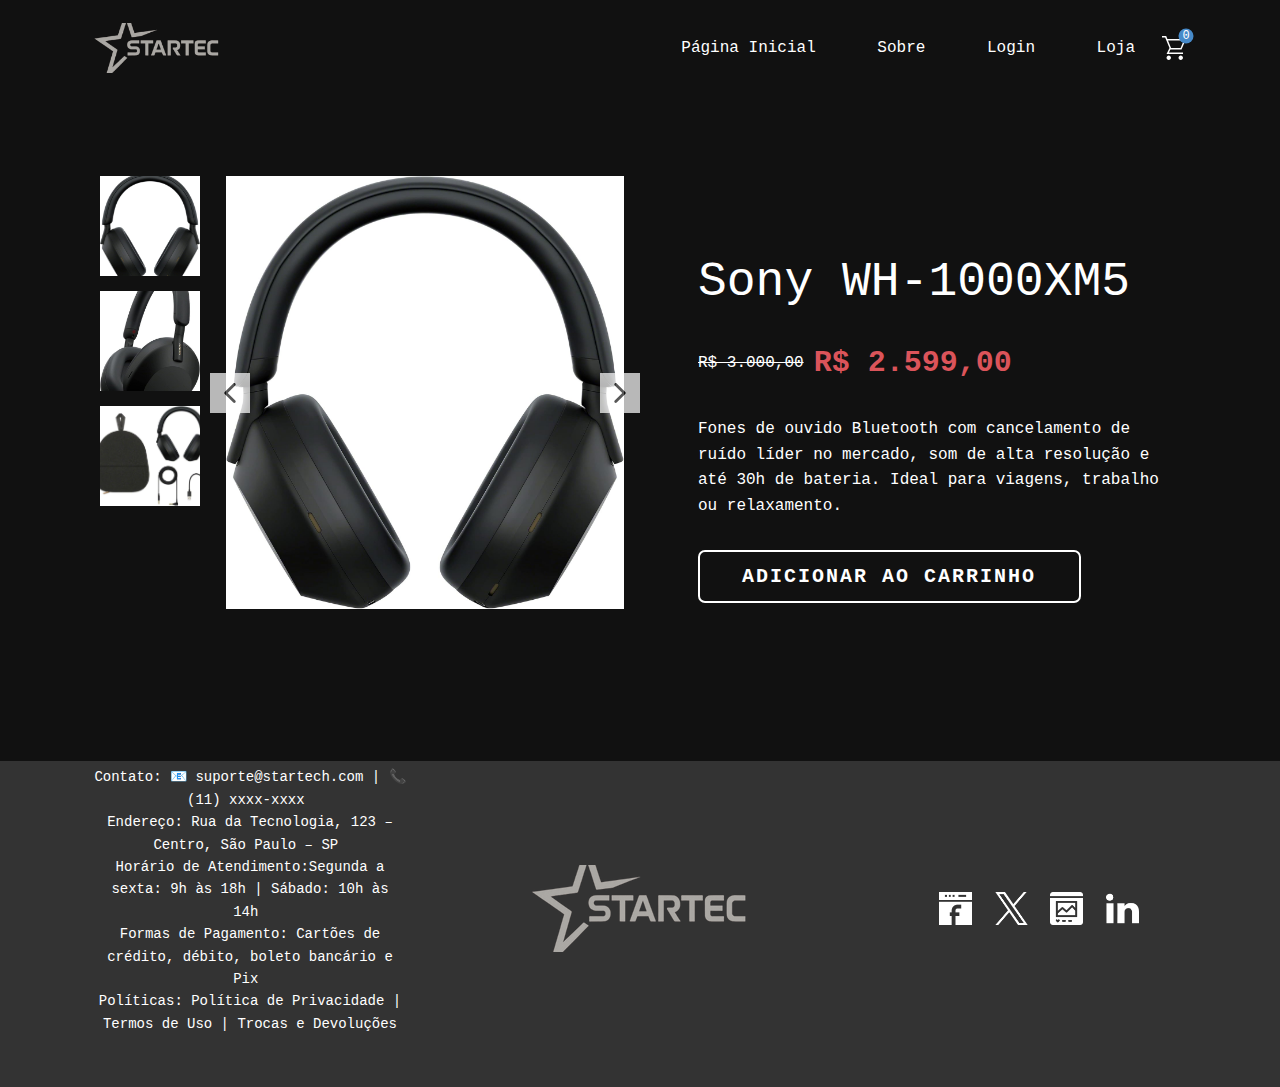
<file: loja/products/sony-wh-1000xm5.html>
<!DOCTYPE html>
<html style="font-size: 16px;" lang="pt">

<head>
  <meta name="viewport" content="width=device-width, initial-scale=1.0">
  <meta charset="utf-8">
  <meta name="keywords" content="Product 1 Title">
  <meta name="description" content="">
  <title>Product Details Template</title>
  <link rel="stylesheet" href="../page.css" media="screen">
  <link rel="stylesheet" href="../Product-Details.css" media="screen">
  <script class="u-script" type="text/javascript" src="../jquery.js" defer=""></script>
  <script class="u-script" type="text/javascript" src="../page.js" defer=""></script>
  <meta name="theme-color" content="#478ac9">
  <meta property="og:title" content="Product Details Template">
  <meta property="og:description" content="">
  <meta property="og:type" content="website">
  <meta data-intl-tel-input-cdn-path="intlTelInput/">
</head>

<body data-path-to-root="../" data-include-products="true" class="u-body u-xl-mode" data-lang="pt">
  <header class="u-clearfix u-custom-color-1 u-header u-header" id="header">
    <div class="u-clearfix u-sheet u-valign-middle-lg u-valign-middle-sm u-sheet-1">
      <a href="#" class="u-image u-logo u-image-1" data-image-width="300" data-image-height="87">
        <img src="../images/logo.png" class="u-logo-image u-logo-image-1">
      </a>
      <nav class="u-menu u-menu-one-level u-offcanvas u-menu-1" role="navigation">
        <div class="menu-collapse" style="font-size: 1rem; letter-spacing: 0px;">
          <a class="u-button-style u-custom-left-right-menu-spacing u-custom-padding-bottom u-custom-top-bottom-menu-spacing u-hamburger-link u-nav-link u-text-active-palette-1-base u-text-hover-palette-2-base"
            href="#" tabindex="-1" aria-label="Open menu" aria-controls="3ef9">
            <svg class="u-svg-link" viewBox="0 0 24 24">
              <use xlink:href="#menu-hamburger"></use>
            </svg>
            <svg class="u-svg-content" version="1.1" id="menu-hamburger" viewBox="0 0 16 16" x="0px" y="0px"
              xmlns:xlink="http://www.w3.org/1999/xlink" xmlns="http://www.w3.org/2000/svg">
              <g>
                <rect y="1" width="16" height="2"></rect>
                <rect y="7" width="16" height="2"></rect>
                <rect y="13" width="16" height="2"></rect>
              </g>
            </svg>
          </a>
        </div>
        <div class="u-custom-menu u-nav-container">
          <ul class="u-nav u-unstyled u-nav-1" role="menubar">
            <li role="none" class="u-nav-item"><a role="menuitem"
                class="u-button-style u-nav-link u-text-active-palette-1-base u-text-hover-palette-2-base" href="../"
                style="padding: 10px 26px;">Página Inicial</a>
            </li>
            <li role="none" class="u-nav-item"><a role="menuitem"
                class="u-button-style u-nav-link u-text-active-palette-1-base u-text-hover-palette-2-base"
                href="../Sobre.html" style="padding: 10px 26px;">Sobre</a>
            </li>
            <li role="none" class="u-nav-item"><a role="menuitem"
                class="u-button-style u-nav-link u-text-active-palette-1-base u-text-hover-palette-2-base"
                href="../Login.html" style="padding: 10px 26px;">Login</a>
            </li>
            <li role="none" class="u-nav-item"><a role="menuitem"
                class="u-button-style u-nav-link u-text-active-palette-1-base u-text-hover-palette-2-base"
                href="../Loja.html" style="padding: 10px 26px;">Loja</a>
            </li>
          </ul>
        </div>
        <div class="u-custom-menu u-nav-container-collapse" id="3ef9" role="region" aria-label="Menu panel">
          <div class="u-black u-container-style u-inner-container-layout u-opacity u-opacity-95 u-sidenav">
            <div class="u-inner-container-layout u-sidenav-overflow">
              <div class="u-menu-close" tabindex="-1" aria-label="Close menu"></div>
              <ul class="u-align-center u-nav u-popupmenu-items u-unstyled u-nav-2" role="menubar">
                <li role="none" class="u-nav-item"><a role="menuitem" class="u-button-style u-nav-link"
                    href="../">Página Inicial</a>
                </li>
                <li role="none" class="u-nav-item"><a role="menuitem" class="u-button-style u-nav-link"
                    href="../Sobre.html">Sobre</a>
                </li>
                <li role="none" class="u-nav-item"><a role="menuitem" class="u-button-style u-nav-link"
                    href="../Login.html">Login</a>
                </li>
                <li role="none" class="u-nav-item"><a role="menuitem" class="u-button-style u-nav-link"
                    href="../Loja.html">Loja</a>
                </li>
              </ul>
            </div>
          </div>
          <div class="u-black u-menu-overlay u-opacity u-opacity-70"></div>
        </div>
      </nav><!--shopping_cart-->
      <a class="u-shopping-cart u-shopping-cart-1"
        data-payment-service="{&quot;id&quot;:&quot;fa299c943c00f327724a0717f0567fdb&quot;,&quot;formServices&quot;:[&quot;0a9d504d-05af-02d9-59ab-5e486c7b22ec&quot;],&quot;paymentMethods&quot;:[{&quot;id&quot;:&quot;5e5b7bdc748141af1e8ffe0d8cc20042&quot;,&quot;clientId&quot;:&quot;&quot;,&quot;type&quot;:&quot;paypal&quot;,&quot;disableFunding&quot;:&quot;,card,bancontact,blik,eps,giropay,ideal,mybank,p24,sepa,sofort,venmo&quot;}],&quot;userToken&quot;:&quot;86e51872-0162-4eda-a24a-a492c0bddd8b&quot;}"
        href="#popup-e1e9"><span class="u-icon u-shopping-cart-icon"><svg class="u-svg-link"
            preserveAspectRatio="xMidYMin slice" viewBox="0 0 16 16" style="">
            <use xlink:href="#svg-148d"></use>
          </svg><svg class="u-svg-content" viewBox="0 0 16 16" x="0px" y="0px" id="svg-148d">
            <path d="M14.5,3l-2.1,5H6.1L5.9,7.6L4,3H14.5 M0,0v1h2.1L5,8l-2,4h11v-1H4.6l1-2H13l3-7H3.6L2.8,0H0z M12.5,13
	c-0.8,0-1.5,0.7-1.5,1.5s0.7,1.5,1.5,1.5s1.5-0.7,1.5-1.5S13.3,13,12.5,13L12.5,13z M4.5,13C3.7,13,3,13.7,3,14.5S3.7,16,4.5,16
	S6,15.3,6,14.5S5.3,13,4.5,13L4.5,13z"></path>
          </svg><span class="u-icon-circle u-palette-1-base u-shopping-cart-count"
            style="font-size: 0.75rem;"><!--shopping_cart_count-->0<!--/shopping_cart_count--></span></span>
      </a><!--/shopping_cart-->
    </div>
  </header>
  <section class="u-align-center u-clearfix u-container-align-center u-custom-color-1 u-section-1" id="block-1">
    <div
      class="u-clearfix u-sheet u-valign-middle-lg u-valign-middle-md u-valign-middle-xl u-valign-middle-xs u-sheet-1">
      <!--product--><!--product_options_json--><!--{"source":"3"}--><!--/product_options_json-->

      <div class="u-container-style u-expanded-width u-product u-product-1" data-product-id="3"
        data-product-variation-values="{}">
        <div class="u-container-layout u-valign-middle-xl u-container-layout-1">
          <!--product_gallery--><!--options_json--><!--{"maxItems":""}--><!--/options_json-->
          <div
            class="u-carousel u-gallery u-layout-thumbnails u-lightbox u-no-transition u-product-control u-show-text-none u-thumbnails-position-left u-gallery-1"
            data-interval="5000" data-u-ride="carousel" id="carousel-f824">
            <div class="u-carousel-inner u-gallery-inner u-gallery-inner-1" role="listbox">
              <div class="u-carousel-item u-gallery-item u-active">
                <div class="u-back-slide">
                  <img class="u-back-image u-expanded u-image-contain" src="../images/fone3.jpg">
                </div>
                <div class="u-over-slide u-over-slide-1">
                  <h3 class="u-gallery-heading">Sample Title</h3>
                  <p class="u-gallery-text">Sample Text</p>
                </div>
              </div>
              <div class="u-carousel-item u-gallery-item">
                <div class="u-back-slide">
                  <img class="u-back-image u-expanded u-image-contain" src="../images/fone.jpg">
                </div>
                <div class="u-over-slide u-over-slide-1">
                  <h3 class="u-gallery-heading">Sample Title</h3>
                  <p class="u-gallery-text">Sample Text</p>
                </div>
              </div>
              <div class="u-carousel-item u-gallery-item">
                <div class="u-back-slide">
                  <img class="u-back-image u-expanded u-image-contain" src="../images/fone2.jpg">
                </div>
                <div class="u-over-slide u-over-slide-1">
                  <h3 class="u-gallery-heading">Sample Title</h3>
                  <p class="u-gallery-text">Sample Text</p>
                </div>
              </div>
            </div>
            <a class="u-absolute-vcenter u-carousel-control u-carousel-control-prev u-icon-rectangle u-opacity u-opacity-70 u-spacing-10 u-text-hover-grey-80 u-white u-carousel-control-1"
              href="#carousel-f824" role="button" data-u-slide="prev"><span aria-hidden="true">
                <svg viewBox="0 0 451.847 451.847">
                  <path d="M97.141,225.92c0-8.095,3.091-16.192,9.259-22.366L300.689,9.27c12.359-12.359,32.397-12.359,44.751,0
c12.354,12.354,12.354,32.388,0,44.748L173.525,225.92l171.903,171.909c12.354,12.354,12.354,32.391,0,44.744
c-12.354,12.365-32.386,12.365-44.745,0l-194.29-194.281C100.226,242.115,97.141,234.018,97.141,225.92z"></path>
                </svg></span><span class="sr-only">
                <svg viewBox="0 0 451.847 451.847">
                  <path d="M97.141,225.92c0-8.095,3.091-16.192,9.259-22.366L300.689,9.27c12.359-12.359,32.397-12.359,44.751,0
c12.354,12.354,12.354,32.388,0,44.748L173.525,225.92l171.903,171.909c12.354,12.354,12.354,32.391,0,44.744
c-12.354,12.365-32.386,12.365-44.745,0l-194.29-194.281C100.226,242.115,97.141,234.018,97.141,225.92z"></path>
                </svg></span>
            </a>
            <a class="u-absolute-vcenter u-carousel-control u-carousel-control-next u-icon-rectangle u-opacity u-opacity-70 u-spacing-10 u-text-hover-grey-80 u-white u-carousel-control-2"
              href="#carousel-f824" role="button" data-u-slide="next"><span aria-hidden="true">
                <svg viewBox="0 0 451.846 451.847">
                  <path d="M345.441,248.292L151.154,442.573c-12.359,12.365-32.397,12.365-44.75,0c-12.354-12.354-12.354-32.391,0-44.744
L278.318,225.92L106.409,54.017c-12.354-12.359-12.354-32.394,0-44.748c12.354-12.359,32.391-12.359,44.75,0l194.287,194.284
c6.177,6.18,9.262,14.271,9.262,22.366C354.708,234.018,351.617,242.115,345.441,248.292z"></path>
                </svg></span><span class="sr-only">
                <svg viewBox="0 0 451.846 451.847">
                  <path d="M345.441,248.292L151.154,442.573c-12.359,12.365-32.397,12.365-44.75,0c-12.354-12.354-12.354-32.391,0-44.744
L278.318,225.92L106.409,54.017c-12.354-12.359-12.354-32.394,0-44.748c12.354-12.359,32.391-12.359,44.75,0l194.287,194.284
c6.177,6.18,9.262,14.271,9.262,22.366C354.708,234.018,351.617,242.115,345.441,248.292z"></path>
                </svg></span>
            </a>
            <ol class="u-carousel-thumbnails u-spacing-15 u-vertical-spacing u-carousel-thumbnails-1">
              <li class="u-carousel-thumbnail u-carousel-thumbnail-1 u-active" data-u-target="#carousel-f824"
                data-u-slide-to="0">
                <img class="u-carousel-thumbnail-image u-image" src="../images/fone3.jpg">
              </li>
              <li class="u-carousel-thumbnail u-carousel-thumbnail-1" data-u-target="#carousel-f824"
                data-u-slide-to="1">
                <img class="u-carousel-thumbnail-image u-image" src="../images/fone.jpg">
              </li>
              <li class="u-carousel-thumbnail u-carousel-thumbnail-1" data-u-target="#carousel-f824"
                data-u-slide-to="2">
                <img class="u-carousel-thumbnail-image u-image" src="../images/fone2.jpg">
              </li>
            </ol>
          </div><!--/product_gallery--><!--product_title-->
          <h2 class="u-align-left u-product-control u-text u-text-1">Sony WH-1000XM5</h2>
          <!--/product_title--><!--product_price-->
          <div data-add-zero-cents="true" class="u-product-control u-product-price u-product-price-1">
            <div class="u-price-wrapper u-spacing-10"><!--product_old_price-->
              <div class="u-old-price" style="text-decoration: line-through !important;">R$&nbsp;3.000,00</div>
              <!--/product_old_price--><!--product_regular_price-->
              <div class="u-price u-text-palette-2-base" style="font-size: 1.875rem; font-weight: 700;">R$&nbsp;2.599,00
              </div><!--/product_regular_price-->
            </div>
          </div><!--/product_price--><!--product_content-->
          <div class="u-align-left u-product-control u-product-desc u-text u-text-2">Fones de ouvido Bluetooth com
            cancelamento de ruído líder no mercado, som de alta resolução e até 30h de bateria. Ideal para viagens,
            trabalho ou relaxamento.</div>
          <!--/product_content--><!--product_button--><!--options_json--><!--{"clickType":"add-to-cart","content":""}--><!--/options_json-->
          <a href="#popup-e1e9"
            class="u-border-2 u-border-hover-custom-color-3 u-border-white u-btn u-button-style u-product-control u-text-hover-palette-3-base u-btn-1 u-add-to-cart-link"
            data-product-button-click-type="add-to-cart" data-product-id="2"
            data-product="{&quot;id&quot;:&quot;2&quot;,&quot;name&quot;:&quot;sony-wh-1000xm5&quot;,&quot;title&quot;:&quot;Sony WH-1000XM5&quot;,&quot;description&quot;:&quot;Fones de ouvido Bluetooth com cancelamento de ruído líder no mercado, som de alta resolução e até 30h de bateria. Ideal para viagens, trabalho ou relaxamento.&quot;,&quot;fullDescription&quot;:&quot;Cancelamento de Ruído Premium: Dois processadores e oito microfones garantem uma experiência sonora imersiva e livre de distrações.<br/><br/>Chamadas Mãos-Livres Nítidas: Quatro microfones com tecnologia avançada captam sua voz com clareza, mesmo em ambientes barulhentos.<br/><br/>Bateria de Longa Duração: Até 30h de reprodução com carga completa e 3h extras com apenas 3 minutos de carga (USB-C).<br/><br/>Conforto e Estilo: Design leve com couro macio para uso prolongado com conforto.<br/><br/>Controles por Toque: Controle músicas, chamadas e assistente de voz com gestos simples.&quot;,&quot;price&quot;:&quot;2599&quot;,&quot;oldPrice&quot;:&quot;3000&quot;,&quot;quantity&quot;:1,&quot;currency&quot;:&quot;BRL&quot;,&quot;sku&quot;:&quot;&quot;,&quot;outOfStock&quot;:false,&quot;isFeatured&quot;:true,&quot;categories&quot;:[&quot;4&quot;],&quot;variations&quot;:[],&quot;variationValues&quot;:{},&quot;images&quot;:[{&quot;url&quot;:&quot;../images/fone3.jpg&quot;},{&quot;url&quot;:&quot;../images/fone.jpg&quot;},{&quot;url&quot;:&quot;../images/fone2.jpg&quot;}],&quot;created&quot;:1749316474701,&quot;updated&quot;:1749323349495,&quot;isDefault&quot;:true,&quot;categoriesData&quot;:[{&quot;link&quot;:&quot;./products/products.html#/1///4&quot;,&quot;title&quot;:&quot;Audio&quot;}]}"><!--product_button_content-->Adicionar
            ao Carrinho<!--/product_button_content--></a><!--/product_button-->
        </div>
      </div><!--/product-->
    </div>
  </section>




  <footer class="u-clearfix u-footer u-grey-80" id="footer">
    <div
      class="u-clearfix u-sheet u-valign-bottom-lg u-valign-bottom-md u-valign-bottom-sm u-valign-bottom-xs u-valign-middle-xl u-sheet-1">
      <div class="data-layout-selected u-clearfix u-expanded-width u-gutter-30 u-layout-wrap u-layout-wrap-1">
        <div class="u-gutter-0 u-layout">
          <div class="u-layout-row">
            <div
              class="u-align-center-sm u-align-center-xl u-align-center-xs u-align-left-md u-container-style u-layout-cell u-left-cell u-size-20 u-size-30-md u-layout-cell-1">
              <div
                class="u-container-layout u-valign-middle-lg u-valign-middle-md u-valign-middle-sm u-valign-middle-xs u-valign-top-xl u-container-layout-1">
                <p class="u-text u-text-1"> C​on​tato:
                  📧 suporte@startech.com | 📞 (11) xxxx-xxxx&nbsp;<br>Endereço:
                  Rua da Tecnologia, 123 – Centro, São Paulo – SP&nbsp;<br>Horário de Atendimento:Segunda a sexta: 9h às
                  18h | Sábado: 10h às 14h&nbsp;<br>Formas de Pagamento:
                  Cartões de crédito, débito, boleto bancário e Pix&nbsp;<br>Políticas:
                  Política de Privacidade | Termos de Uso | Trocas e Devoluções
                </p>
              </div>
            </div>
            <div
              class="u-align-center-sm u-align-right-md u-container-style u-layout-cell u-size-20 u-size-30-md u-layout-cell-2">
              <div class="u-container-layout u-valign-middle u-container-layout-2">
                <a href="#" class="u-image u-logo u-image-1" data-image-width="300" data-image-height="87">
                  <img src="../images/logo.png" class="u-logo-image u-logo-image-1">
                </a>
              </div>
            </div>
            <div
              class="u-align-center-sm u-align-center-xs u-align-left-md u-align-right-lg u-align-right-xl u-container-style u-hidden-md u-layout-cell u-right-cell u-size-20 u-size-30-md u-layout-cell-3">
              <div
                class="u-container-layout u-valign-middle-lg u-valign-middle-sm u-valign-middle-xl u-valign-middle-xs u-container-layout-3">
                <div class="u-align-left-xs u-social-icons u-social-icons-1">
                  <a class="u-social-url" title="facebook" target="_blank" href="../Página-Inicial.html"><span
                      class="u-file-icon u-icon u-social-facebook u-social-icon u-text-white u-icon-1"><img
                        src="../images/2449707-61fd1b47.png" alt=""></span>
                  </a>
                  <a class="u-social-url" title="twitter" target="_blank" href=""><span
                      class="u-file-icon u-icon u-social-icon u-social-twitter u-text-white u-icon-2"><img
                        src="../images/11823292-356aaac6.png" alt=""></span>
                  </a>
                  <a class="u-social-url" title="instagram" target="_blank" href=""><span
                      class="u-file-icon u-icon u-social-icon u-social-instagram u-text-white u-icon-3"><img
                        src="../images/5978244-d588042b.png" alt=""></span>
                  </a>
                  <a class="u-social-url" title="linkedin" target="_blank" href=""><span
                      class="u-file-icon u-icon u-social-icon u-social-linkedin u-text-white u-icon-4"><img
                        src="../images/2397-37b210dd.png" alt=""></span>
                  </a>
                </div>
              </div>
            </div>
          </div>
        </div>
      </div>
    </div>
  </footer>
  <section class="u-backlink u-clearfix u-grey-80"></section>
  <section
    class="u-black u-clearfix u-container-style u-dialog-block u-opacity u-opacity-70 u-payment-dialog u-valign-middle u-dialog-section-4"
    id="popup-e1e9">
    <div
      class="u-align-center u-container-align-center u-container-style u-custom-color-1 u-dialog u-opacity u-opacity-65 u-radius-25 u-shape-round u-dialog-1">
      <div
        class="u-container-layout u-valign-top-lg u-valign-top-md u-valign-top-sm u-valign-top-xs u-container-layout-1">
        <h5 class="u-align-left u-text u-text-1">Compre agora</h5>
        <div class="u-expanded-width u-products u-products-1" data-site-sorting-prop="created"
          data-site-sorting-order="desc" data-items-per-page="1" data-site-category="">
          <div class="u-list-control"></div>
          <div class="u-repeater u-repeater-1">
            <!--product_item-->
            <div class="u-container-style u-products-item u-repeater-item" data-product-id="3">
              <div class="u-container-layout u-similar-container u-container-layout-2">
                <h5 class="u-align-left u-product-control u-text u-text-2">
                  <a class="u-product-title-link" href="#">AirPods (3.ª geração)</a>
                </h5>
                <div class="u-align-left u-product-control u-product-desc u-text u-text-3">Áudio espacial com seguimento
                  dinâmico da posição da cabeça para se deixar envolver pelo som</div>
                <div class="u-align-left u-product-control u-product-quantity u-product-quantity-1">
                  <div class="u-hidden u-quantity-label">Quantity</div>
                  <div class="u-border-1 u-border-grey-30 u-quantity-input u-radius-50">
                    <a class="disabled minus u-button-style u-quantity-button u-text-body-color">
                      <svg xmlns="http://www.w3.org/2000/svg" viewBox="0 0 16 16">
                        <path d="m 4 8 h 8" fill="none" stroke="currentColor" stroke-width="1" fill-rule="evenodd">
                        </path>
                      </svg>
                    </a>
                    <input class="u-input" type="text" value="1" pattern="[0-9]+">
                    <a class="plus u-button-style u-quantity-button u-text-body-color">
                      <svg xmlns="http://www.w3.org/2000/svg" viewBox="0 0 16 16">
                        <path d="m 4 8 h 8 M 8 4 v 8" fill="none" stroke="currentColor" stroke-width="1"
                          fill-rule="evenodd"></path>
                      </svg>
                    </a>
                  </div>
                </div>
                <div data-add-zero-cents="true"
                  class="u-align-left u-product-control u-product-price u-product-price-1">
                  <div class="u-price-wrapper u-spacing-10">
                    <div class="u-old-price" style="text-decoration: line-through !important;">Rnbsp;1.831,00</div>
                    <div class="u-price" style="font-size: 1.25rem; font-weight: 700;">Rnbsp;1.069,00</div>
                  </div>
                </div>
              </div>
            </div><!--/product_item-->
          </div>
          <div class="u-list-control"></div>
        </div>
        <div
          class="u-expanded-width u-payment-services u-tab-links-align-justify u-tab-payment u-tab-vertical u-tabs u-payment-services-1"
          data-payment-order-approved-message="Your order has been approved. Thank you!"
          data-payment-order-cancelled-message="Unable to process your order. Please try again later."
          data-payment-service="fa299c943c00f327724a0717f0567fdb" data-paypal-hidden-buttons=""
          data-payment-paypal-layout="vertical" data-payment-paypal-shape="rect">
          <ul class="u-tab-list u-unstyled" role="tablist">
            <li class="u-tab-item" role="presentation"><a
                class="active u-active-grey-10 u-button-style u-payment-paypal u-tab-link u-text-body-color"
                id="link-tab-9cb3" href="#tab-9cb3" role="tab" aria-controls="tab-9cb3" aria-selected="true"><input
                  type="radio" class="u-field-input u-grey-15 u-radius-15" name="payment-group"
                  checked="checked"><span>Paypal</span><svg class="u-svg-content" xmlns="http://www.w3.org/2000/svg"
                  x="0px" y="0px">
                  <path fill="#009EE3" d="M11,5.9H18c3.8,0,5.2,1.9,4.9,4.7c-0.3,4.7-3.2,7.2-6.9,7.2h-1.9c-0.5,0-0.8,0.3-0.9,1.3l-0.8,4.3
  c-0.1,0.3-0.2,0.5-0.5,0.6H7.6c-0.4,0-0.5-0.3-0.4-1l2.6-16C9.9,6.3,10.2,5.9,11,5.9z"></path>
                  <path fill="#113984" d="M6.7,0h7.1c2,0,4.3,0.1,5.9,1.5c1.1,0.9,1.6,2.4,1.5,4c-0.4,5.4-3.7,8.5-8,8.5H9.6c-0.6,0-0.9,0.4-1.2,1.5
  l-0.9,5.1C7.4,21,7.3,21.3,7,21.3H2.6C2,21.3,1.9,21,2,20.1L5.2,1.3C5.3,0.4,5.7,0,6.7,0z"></path>
                  <path fill="#172C70" d="M8.6,14.8l1.3-7.9c0.1-0.7,0.5-1,1.3-1h7.1c1.2,0,2.1,0.2,2.8,0.5c-0.7,4.8-3.8,7.5-7.9,7.5H9.6
  C9.1,13.9,8.8,14.1,8.6,14.8z"></path>
                </svg>
              </a>
            </li>
            <li class="u-tab-item" role="presentation"><a
                class="u-active-grey-10 u-button-style u-payment-stripe u-tab-link u-text-body-color" id="link-tab-ab80"
                href="#tab-ab80" role="tab" aria-controls="tab-ab80" aria-selected="false"><input type="radio"
                  class="u-field-input u-grey-15 u-radius-15" name="payment-group">Stripe<svg class="u-svg-content"
                  xmlns="http://www.w3.org/2000/svg" x="0px" y="0px" viewBox="0 0 24 24">
                  <path fill="#635BFF" d="M14,9.2c-2.3-0.8-3.4-1.5-3.4-2.4c0-0.8,0.8-1.3,2-1.3c2.3,0,4.7,0.8,6.4,1.6l0.9-5.5
  c-1.3-0.5-4-1.6-7.7-1.6C9.6,0,7.5,0.7,5.8,1.9C4.1,3.2,3.4,4.9,3.4,7.2c0,4,2.6,5.7,6.8,7.2c2.7,0.9,3.6,1.6,3.6,2.5
  c0,0.9-0.9,1.6-2.4,1.6c-1.9,0-5.2-0.9-7.3-2.1L3,22c1.8,0.9,5.1,2,8.7,2c2.8,0,5.1-0.7,6.6-1.9c1.8-1.3,2.7-3.2,2.7-5.7
  C20.9,12.3,18.2,10.7,14,9.2L14,9.2z"></path>
                </svg>
              </a>
            </li>
            <li class="u-tab-item" role="presentation"></li>
          </ul>
          <div class="u-tab-content">
            <div class="u-container-style u-payment-paypal u-tab-active u-tab-pane" id="tab-9cb3" role="tabpanel"
              aria-labelledby="link-tab-9cb3">
              <div class="u-container-layout u-payment-services-inner u-container-layout-3">Loading...</div>
            </div>
            <div class="u-container-style u-payment-stripe u-tab-pane" id="tab-ab80" role="tabpanel"
              aria-labelledby="link-tab-ab80">
              <div class="u-container-layout u-container-layout-4">
                <a href="#" class="u-btn u-button-style u-stripe-button u-btn-1">Pay with Stripe</a>
              </div>
            </div>
          </div>
        </div>
      </div>
      <button class="u-dialog-close-button u-icon u-text-grey-40 u-icon-1"><svg class="u-svg-link"
          preserveAspectRatio="xMidYMin slice" viewBox="0 0 16 16" style="">
          <use xmlns:xlink="http://www.w3.org/1999/xlink" xlink:href="#svg-efe9"></use>
        </svg><svg xmlns="http://www.w3.org/2000/svg" xmlns:xlink="http://www.w3.org/1999/xlink" version="1.1"
          xml:space="preserve" class="u-svg-content" viewBox="0 0 16 16" x="0px" y="0px" id="svg-efe9">
          <rect x="7" y="0" transform="matrix(0.7071 -0.7071 0.7071 0.7071 -3.3138 8.0002)" width="2" height="16">
          </rect>
          <rect x="0" y="7" transform="matrix(0.7071 -0.7071 0.7071 0.7071 -3.3138 8.0002)" width="16" height="2">
          </rect>
        </svg></button>
    </div>
  </section>
  <style>
    .u-dialog-section-4 .u-dialog-1 {
      width: 570px;
      min-height: 578px;
      height: auto;
      box-shadow: 0px 0px 8px 0px rgba(0, 0, 0, 0.2);
      margin: 60px auto;
    }

    .u-dialog-section-4 .u-container-layout-1 {
      padding: 34px 35px;
    }

    .u-dialog-section-4 .u-text-1 {
      font-weight: 700;
    }

    .u-dialog-section-4 .u-products-1 {
      margin-top: 30px;
      margin-bottom: 0;
    }

    .u-dialog-section-4 .u-repeater-1 {
      grid-template-columns: repeat(1, 100%);
      min-height: 206px;
      --gap: 10px;
      grid-auto-columns: 100%;
    }

    .u-dialog-section-4 .u-container-layout-2 {
      padding: 0 0 30px;
    }

    .u-dialog-section-4 .u-text-2 {
      background-image: none;
    }

    .u-dialog-section-4 .u-text-3 {
      font-size: 0.875rem;
    }

    .u-dialog-section-4 .u-product-quantity-1 {
      width: 125px;
      margin: 30px auto 0 0;
    }

    .u-dialog-section-4 .u-product-price-1 {
      margin: -34px 0 0 auto;
    }

    .u-dialog-section-4 .u-payment-services-1 {
      min-width: 50px;
    }

    .u-dialog-section-4 .u-container-layout-3 {
      padding: 20px 0 0;
    }

    .u-dialog-section-4 .u-container-layout-4 {
      padding: 8px 0 0;
    }

    .u-dialog-section-4 .u-btn-1 {
      width: 100%;
      margin: 0 auto;
    }

    .u-dialog-section-4 .u-icon-1 {
      width: 20px;
      height: 20px;
      left: auto;
      top: 36px;
      position: absolute;
      right: 35px;
      padding: 0;
    }

    @media (max-width: 1199px) {
      .u-dialog-section-4 .u-text-1 {
        margin: 0 165px 0 0;
      }

      .u-dialog-section-4 .u-repeater-1 {
        grid-template-columns: 100%;
      }

      .u-dialog-section-4 .u-text-2 {
        margin: 0;
      }

      .u-dialog-section-4 .u-text-3 {
        margin: 20px 0 0;
      }

      .u-dialog-section-4 .u-payment-services-1 {
        min-height: 208px;
        margin-top: 0;
        margin-bottom: 0;
        height: auto;
      }
    }

    @media (max-width: 991px) {
      .u-dialog-section-4 .u-container-layout-1 {
        padding: 30px;
      }

      .u-dialog-section-4 .u-container-layout-3 {
        padding-right: 0;
        padding-bottom: 0;
        padding-left: 0;
      }
    }

    @media (max-width: 767px) {
      .u-dialog-section-4 .u-dialog-1 {
        width: 540px;
      }

      .u-dialog-section-4 .u-container-layout-1 {
        padding-left: 10px;
        padding-right: 10px;
      }
    }

    @media (max-width: 575px) {
      .u-dialog-section-4 .u-dialog-1 {
        width: 340px;
      }

      .u-dialog-section-4 .u-text-1 {
        margin-right: 0;
      }
    }
  </style>
</body>

</html>
</file>
